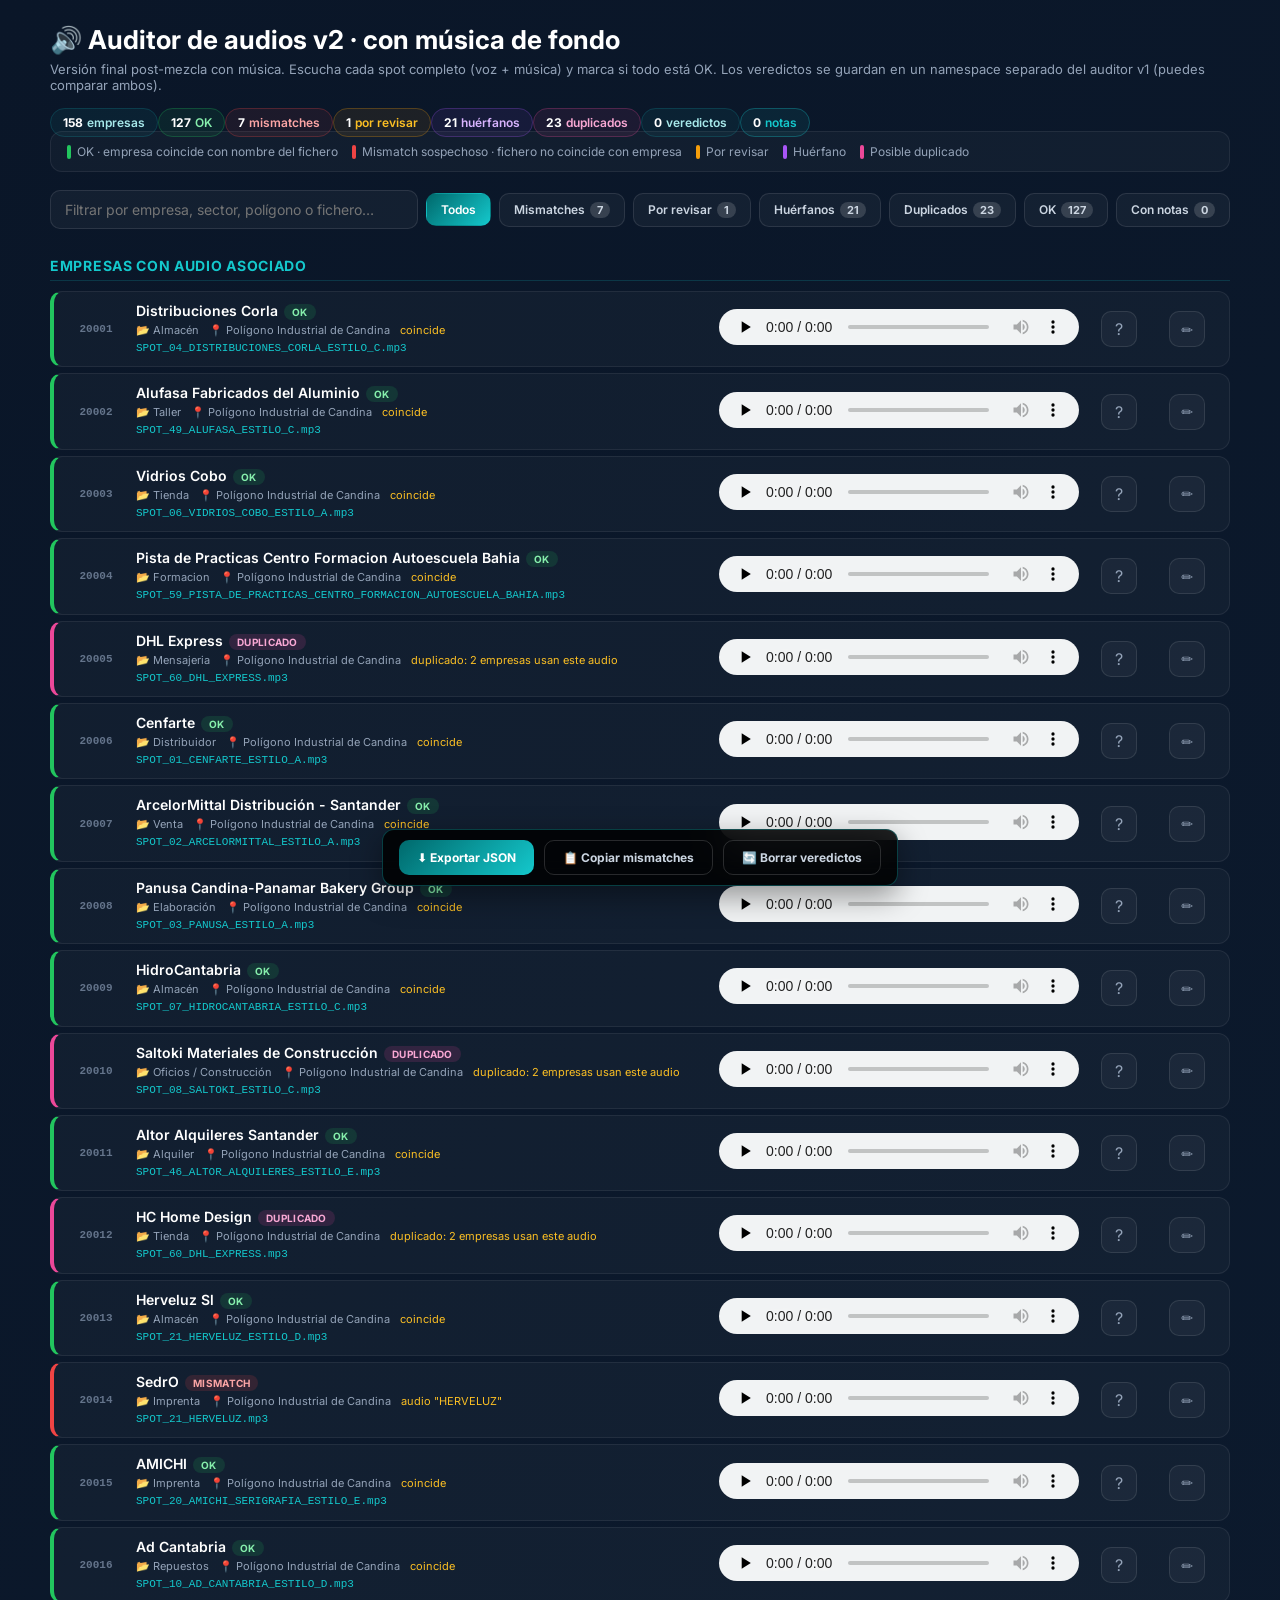
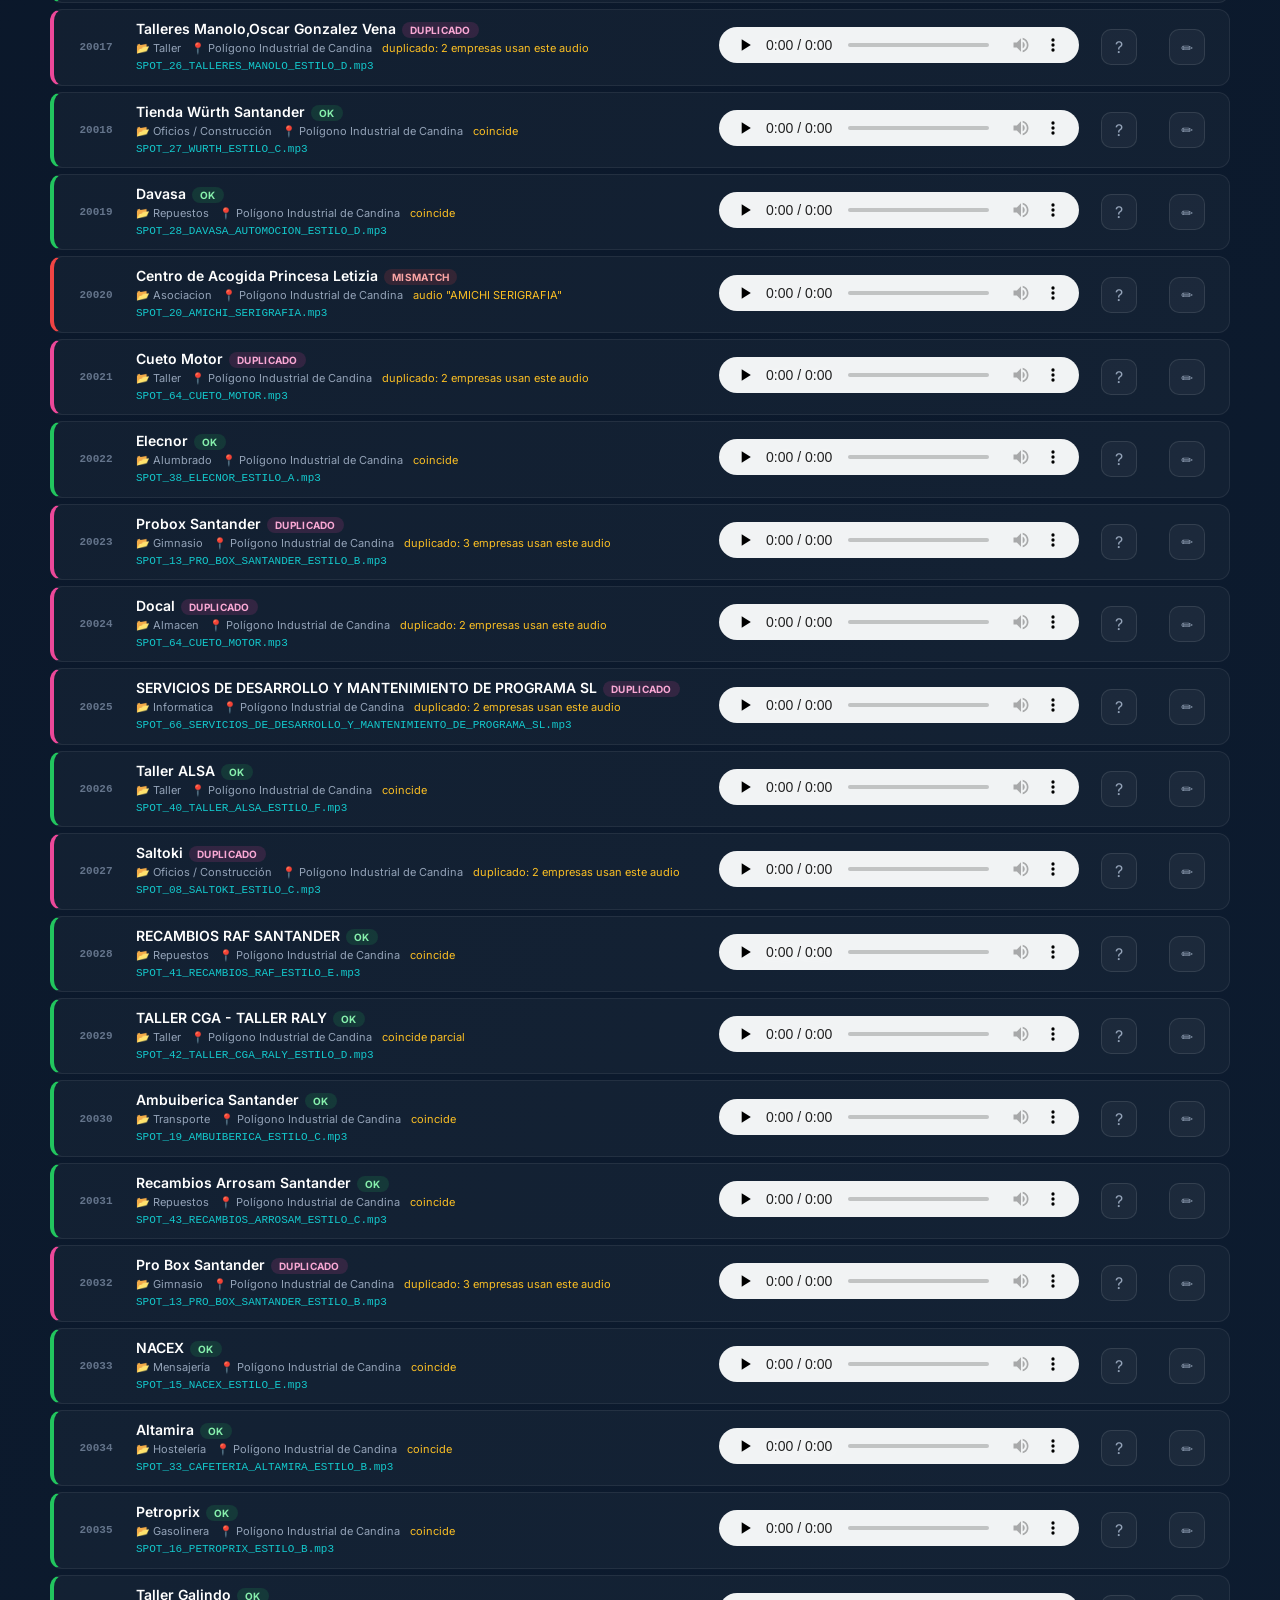
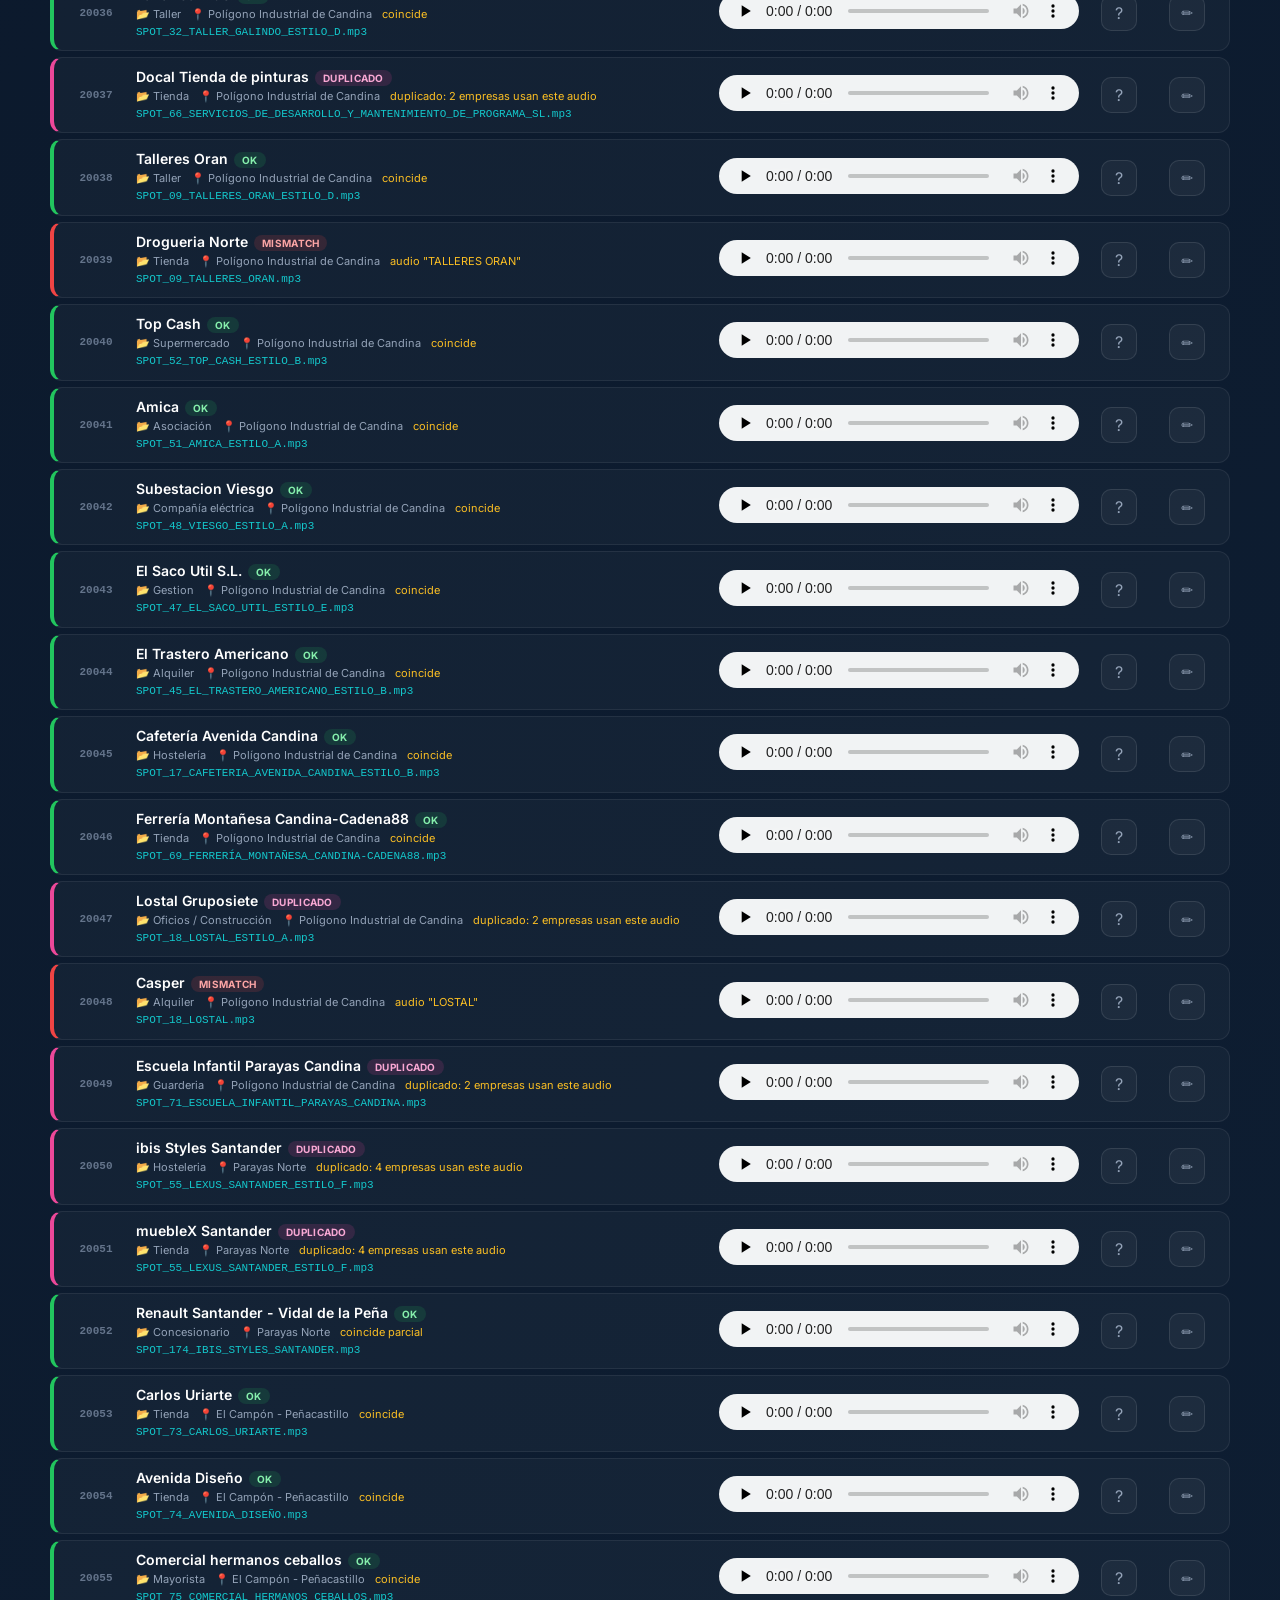
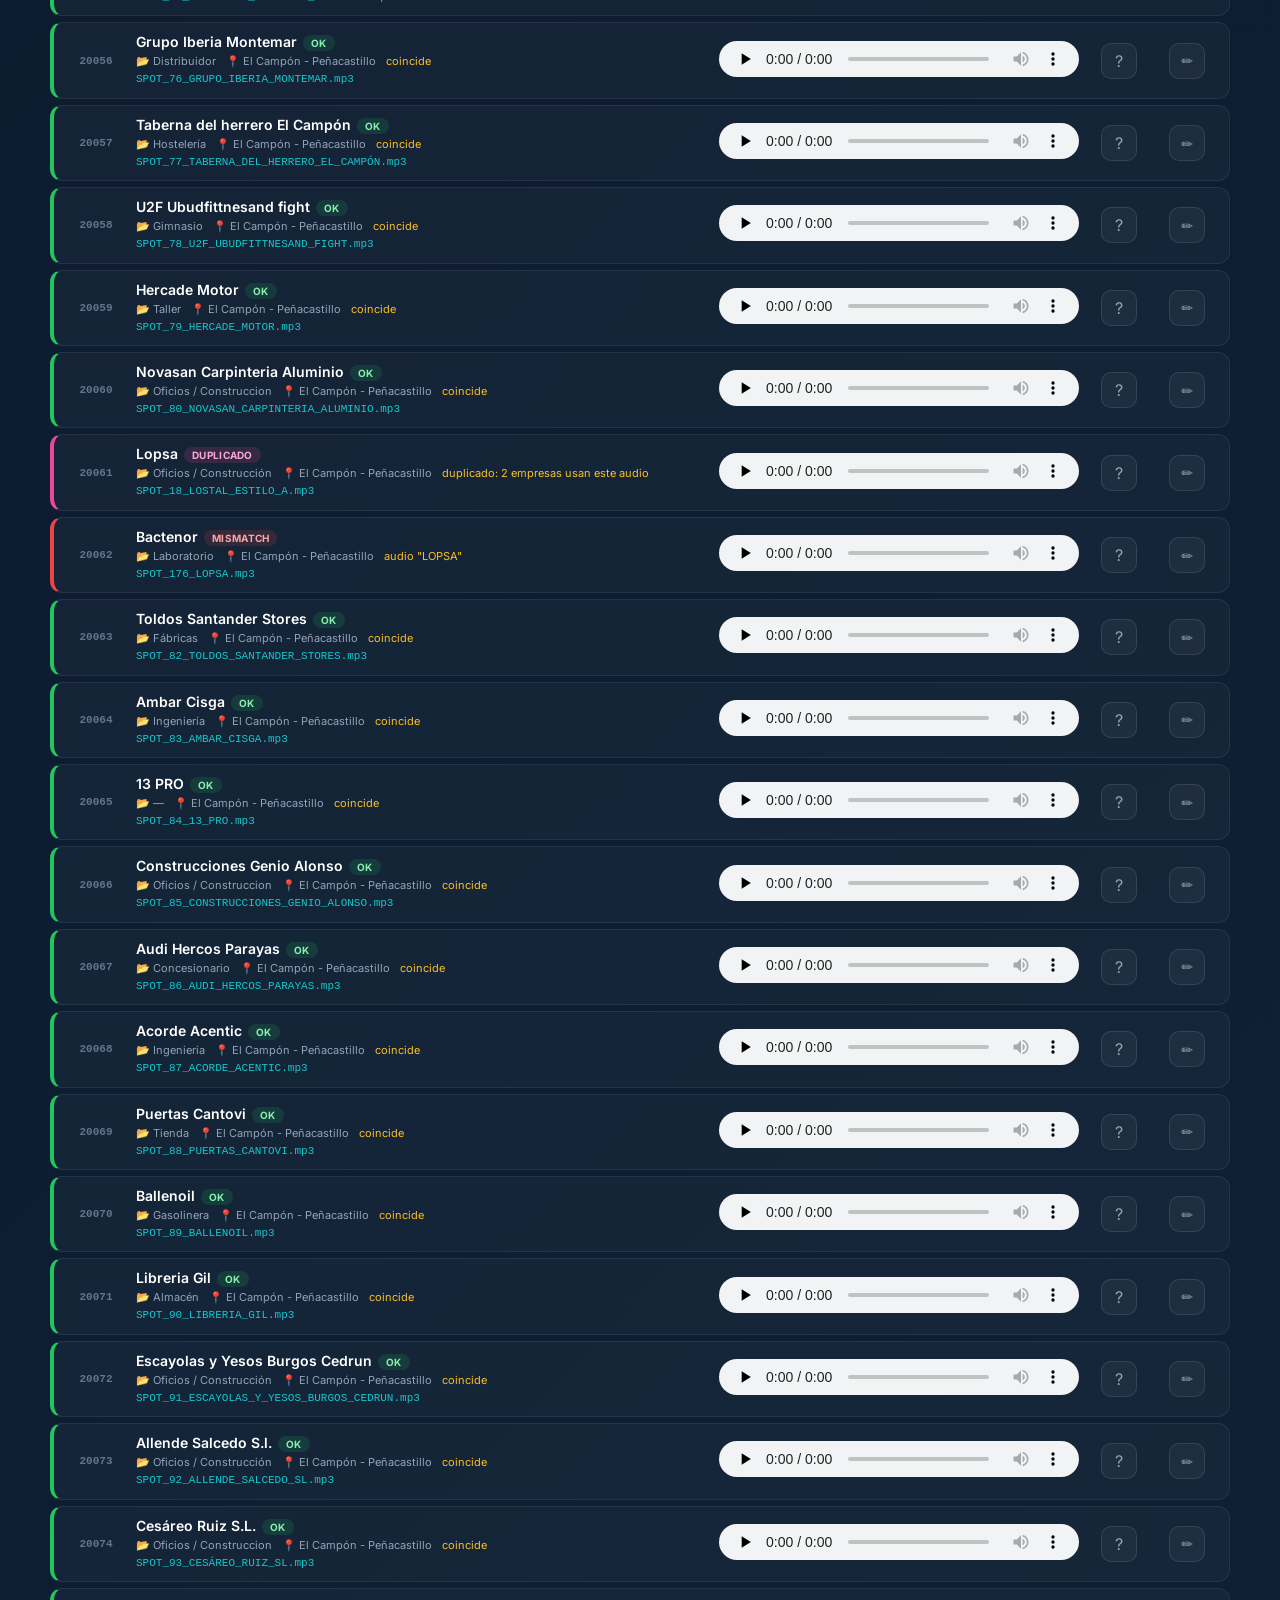
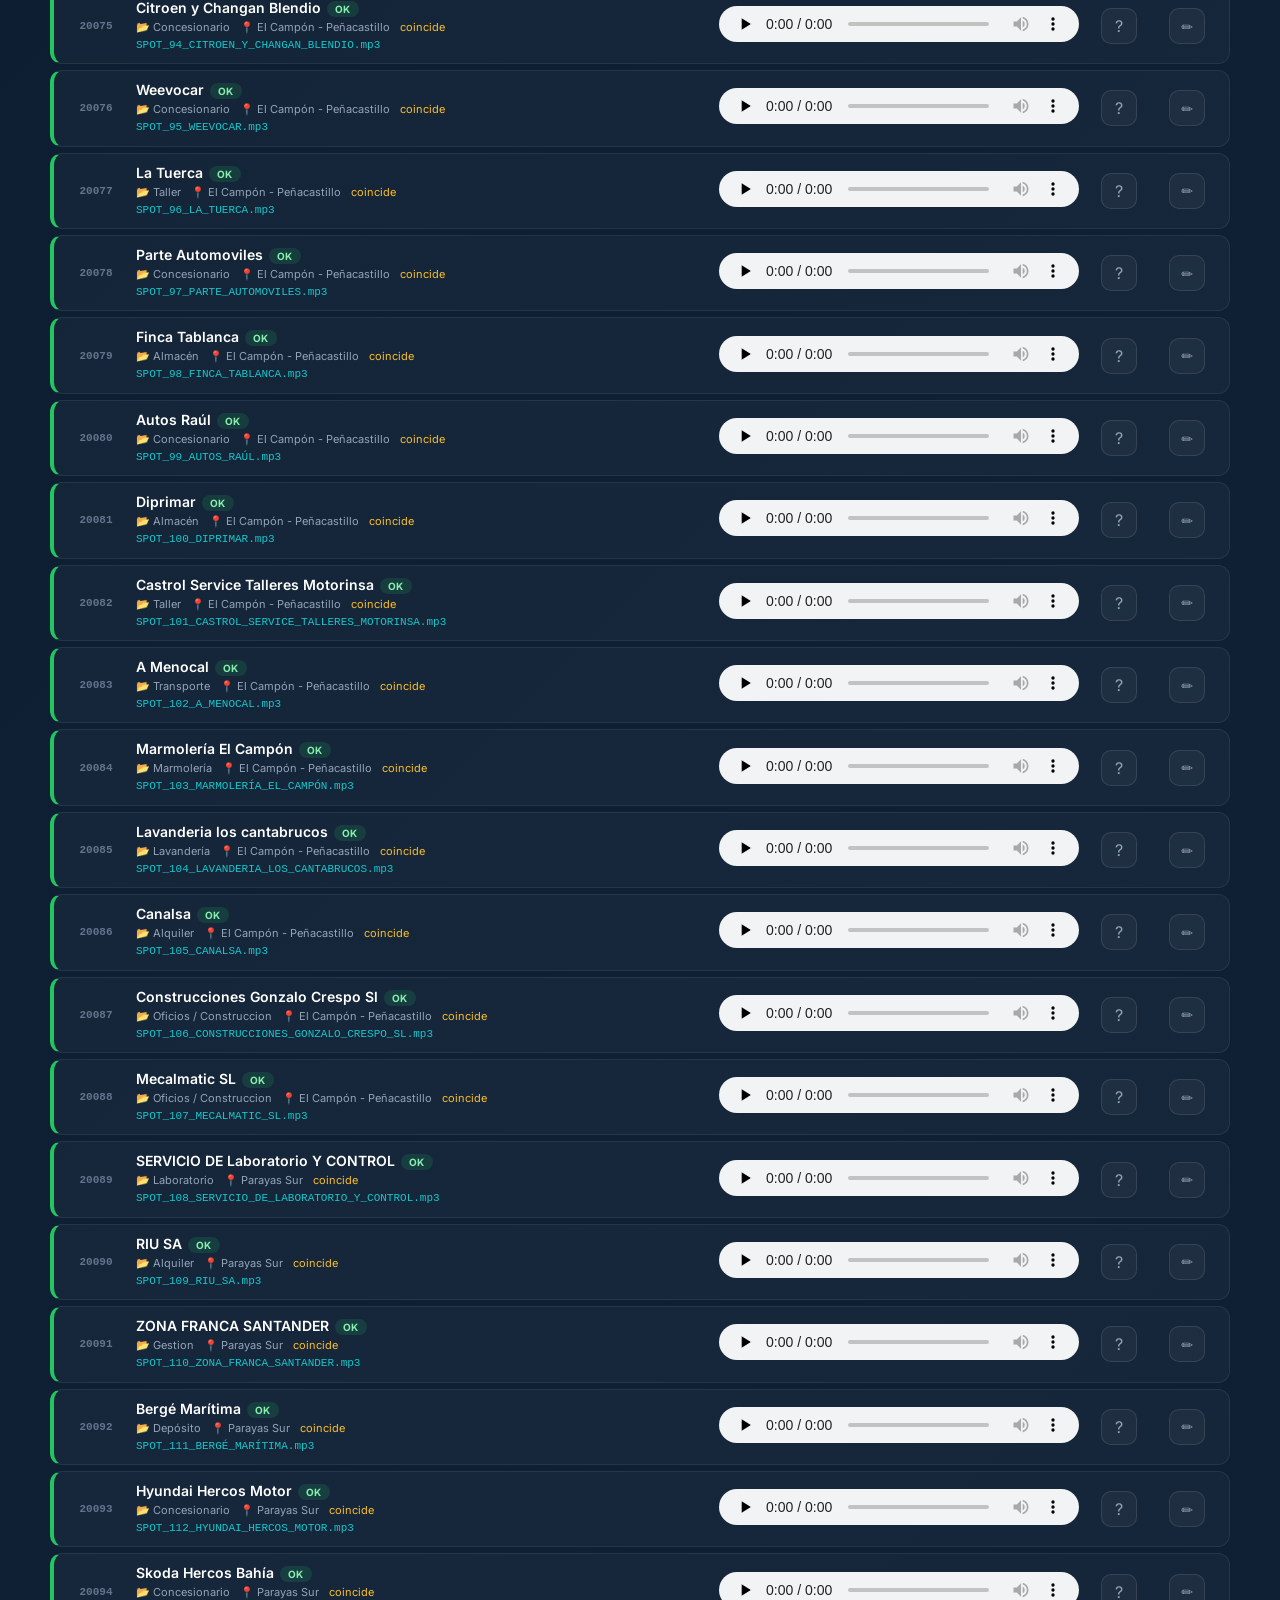
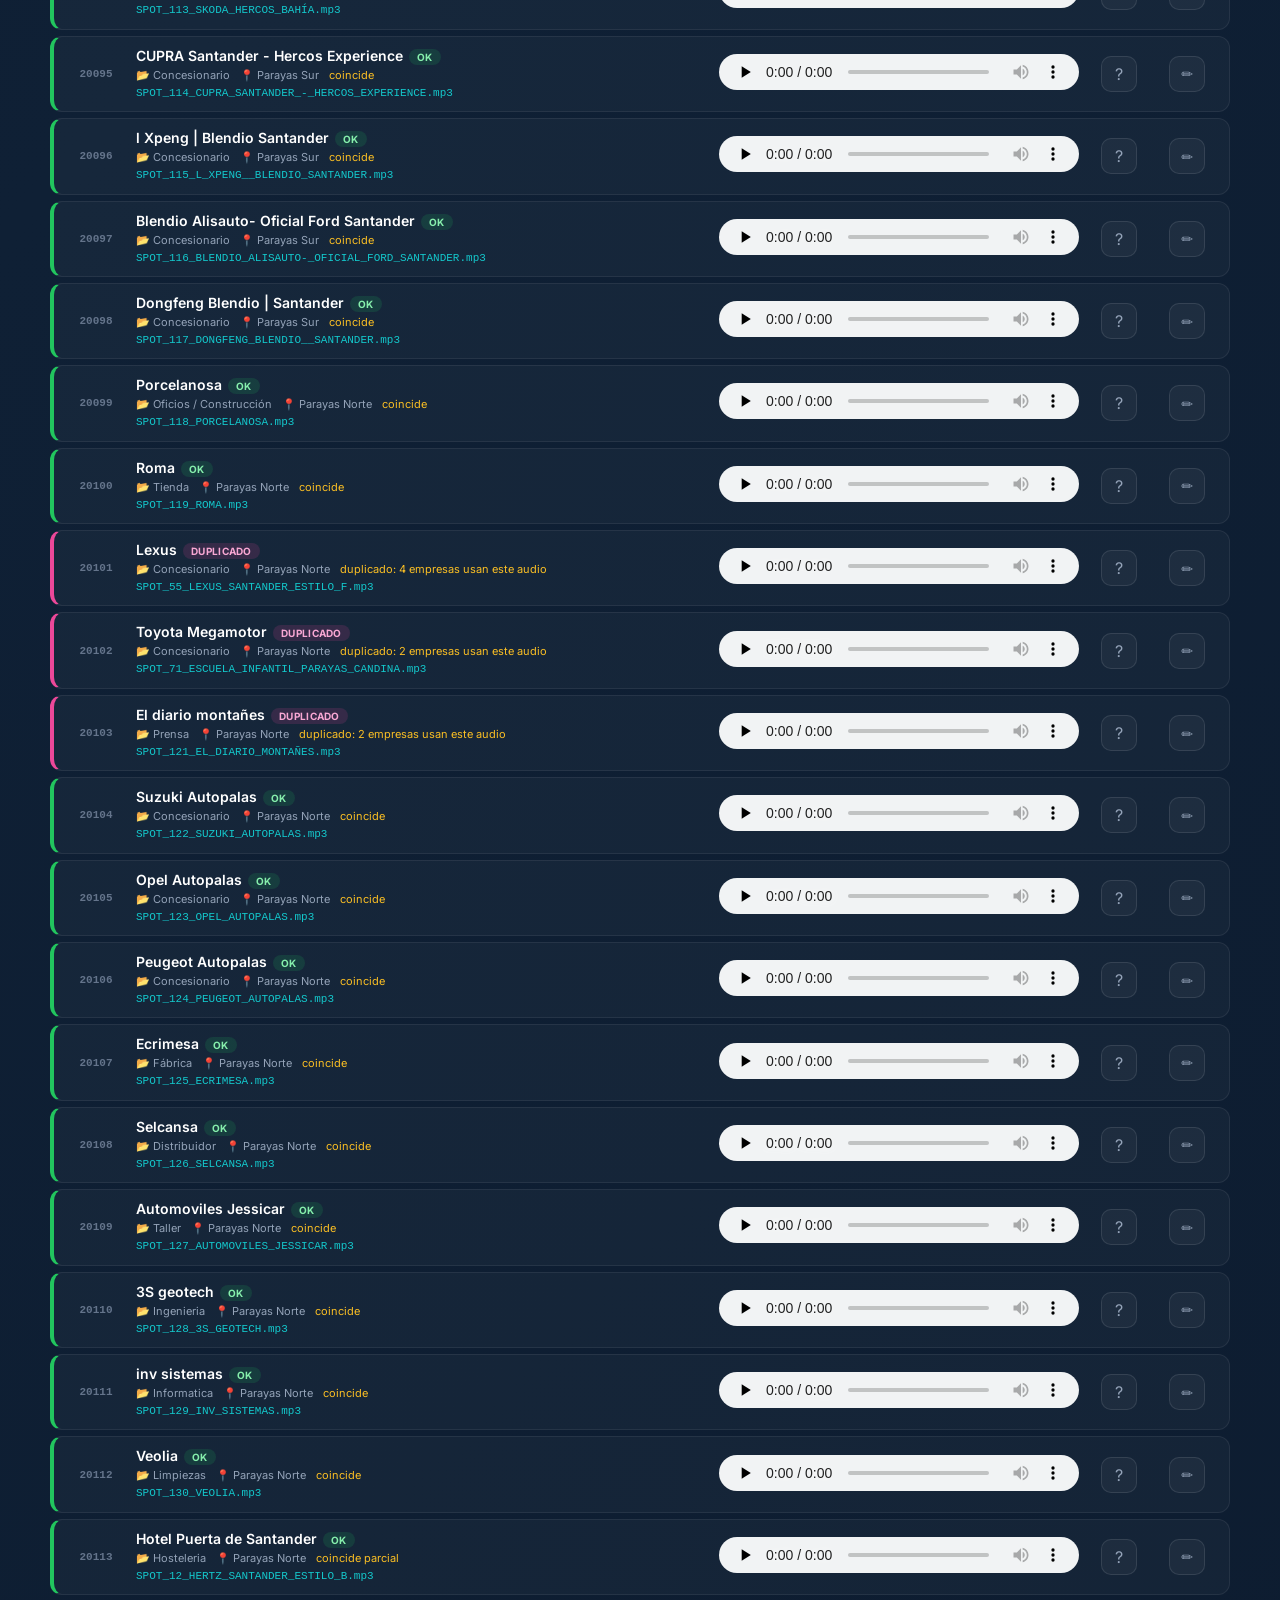
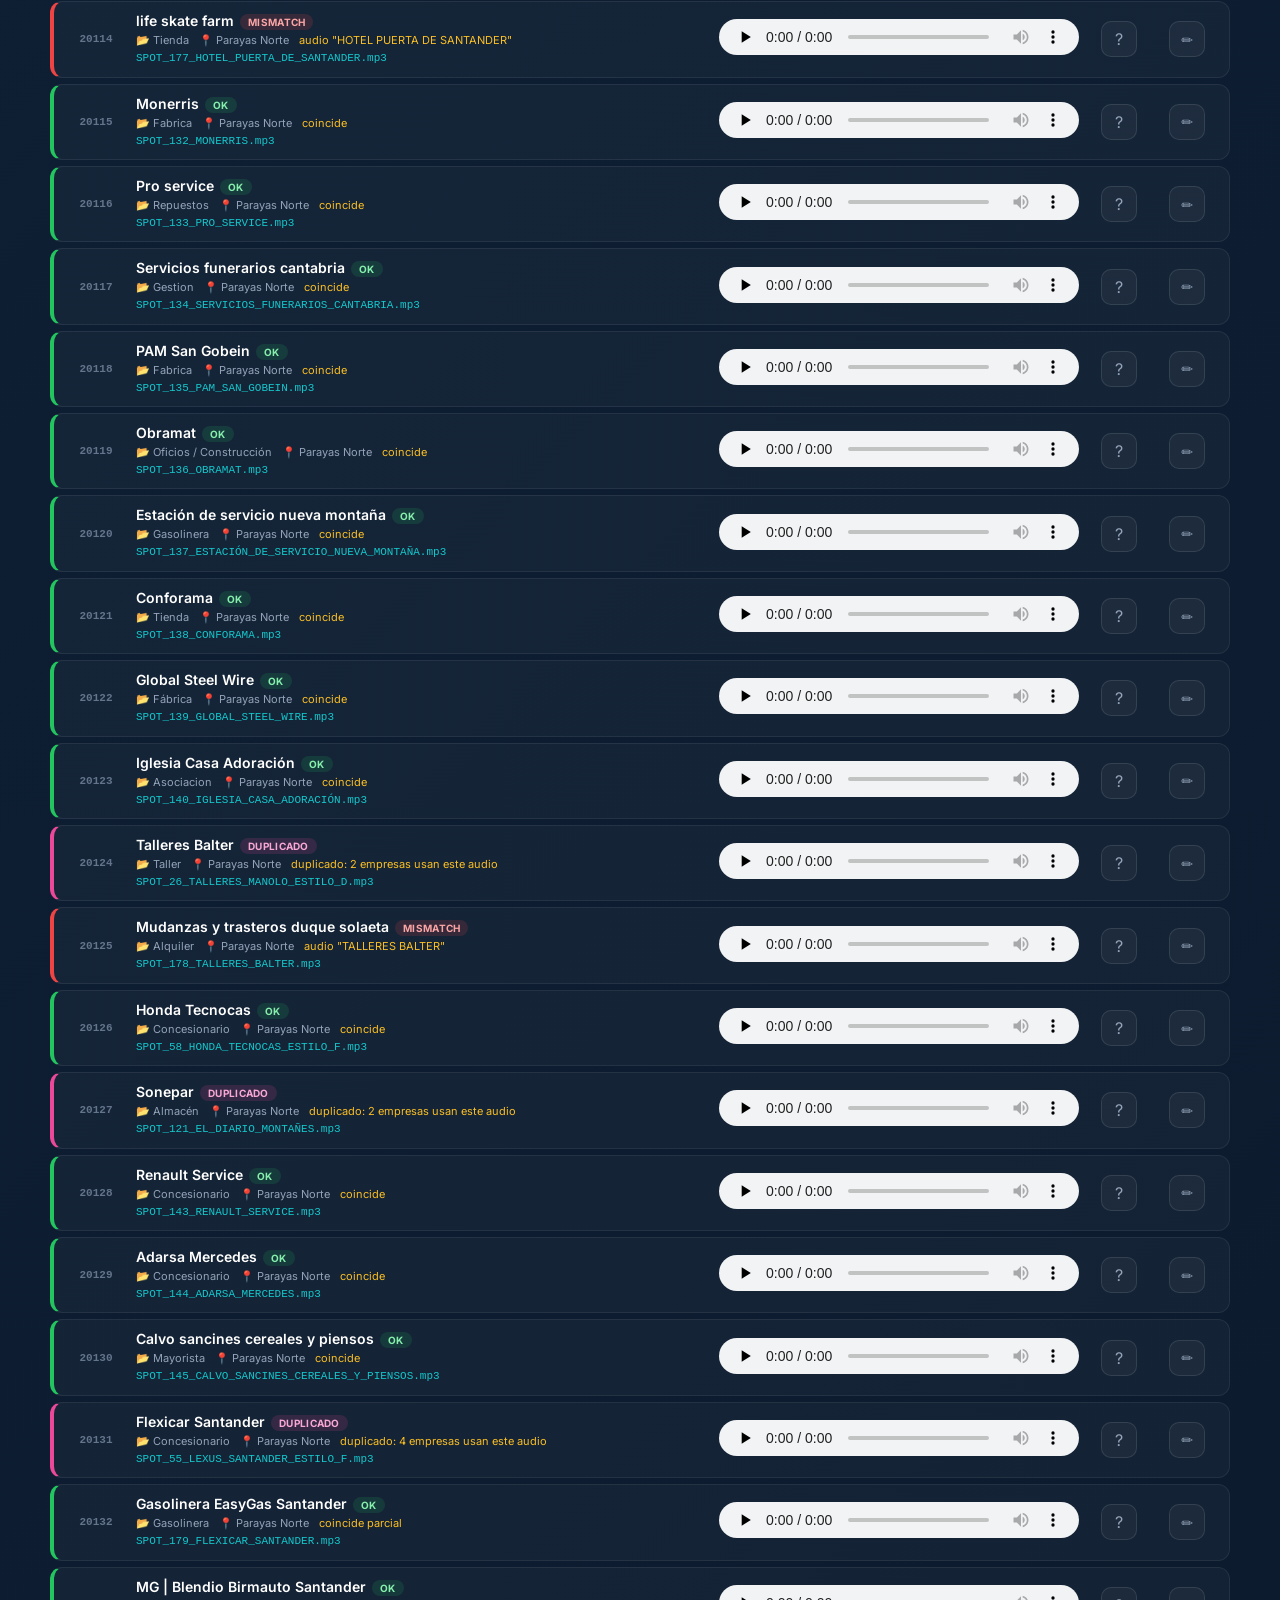
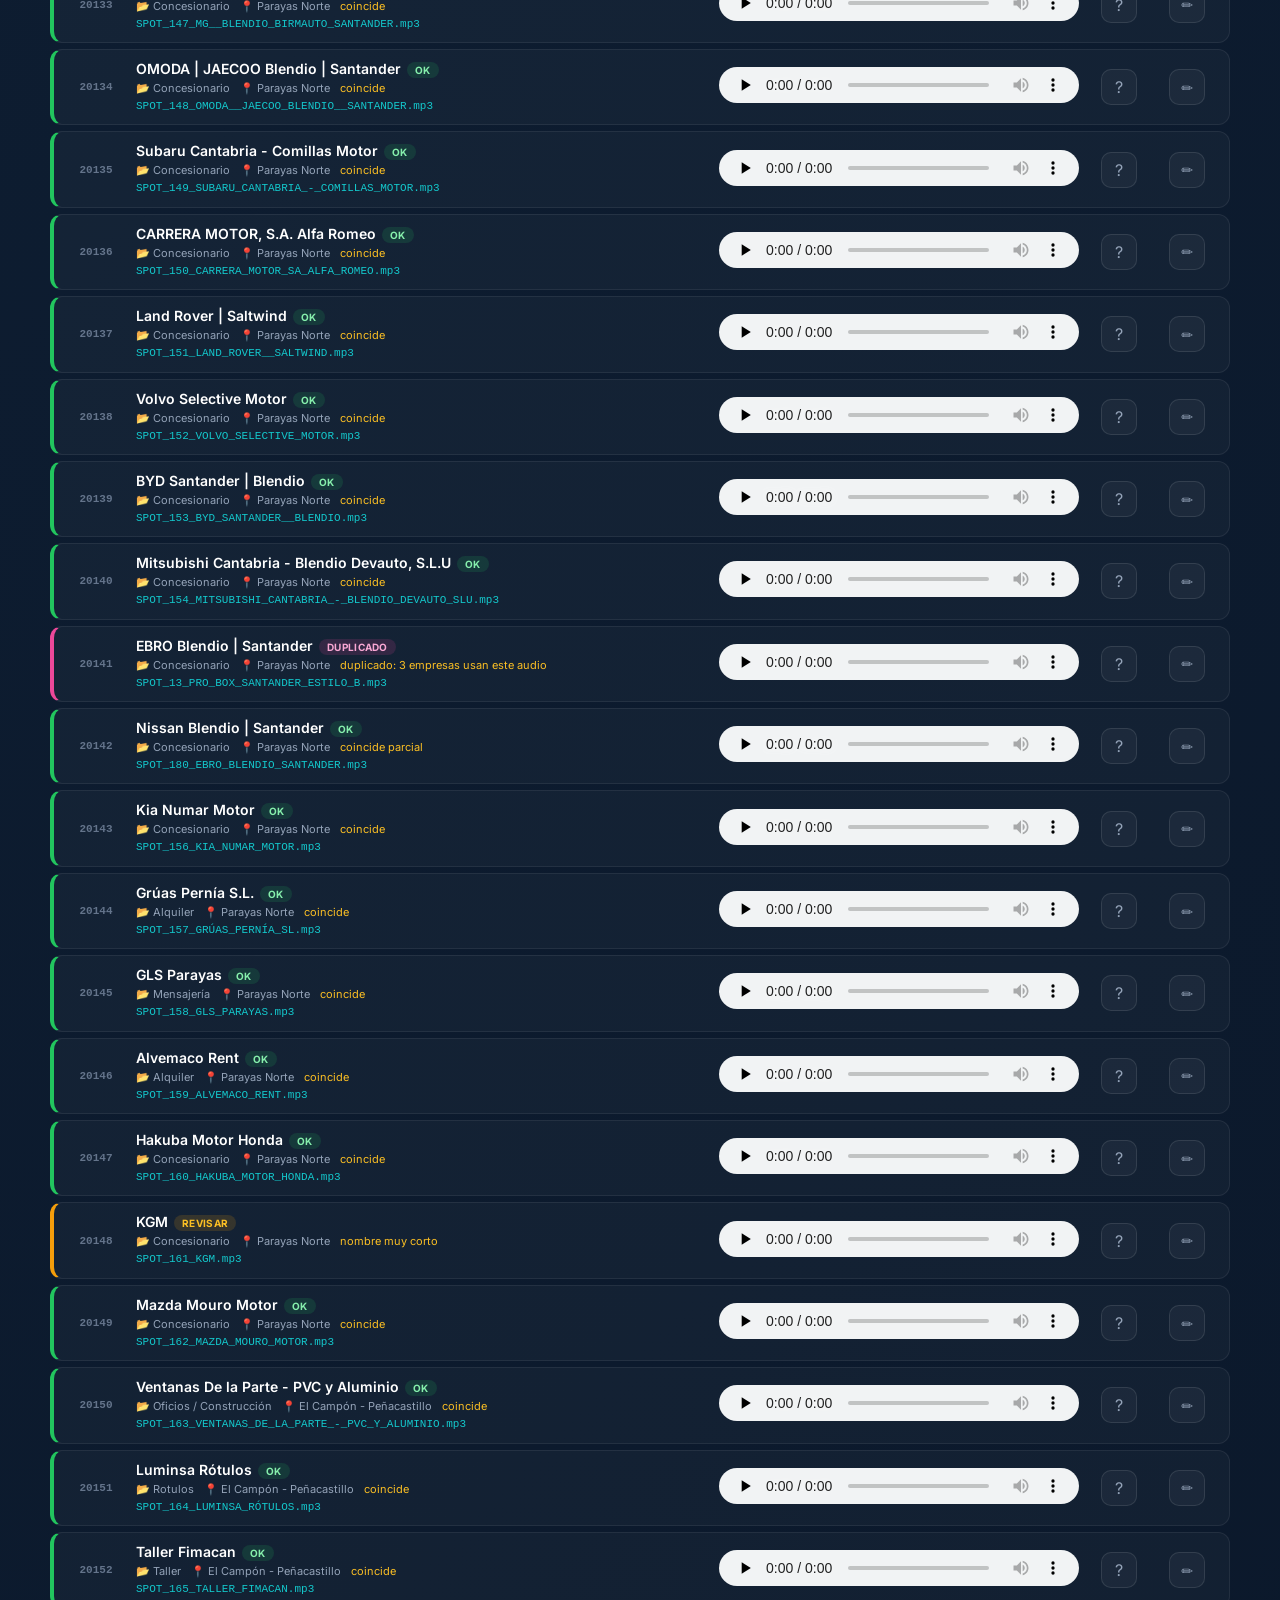
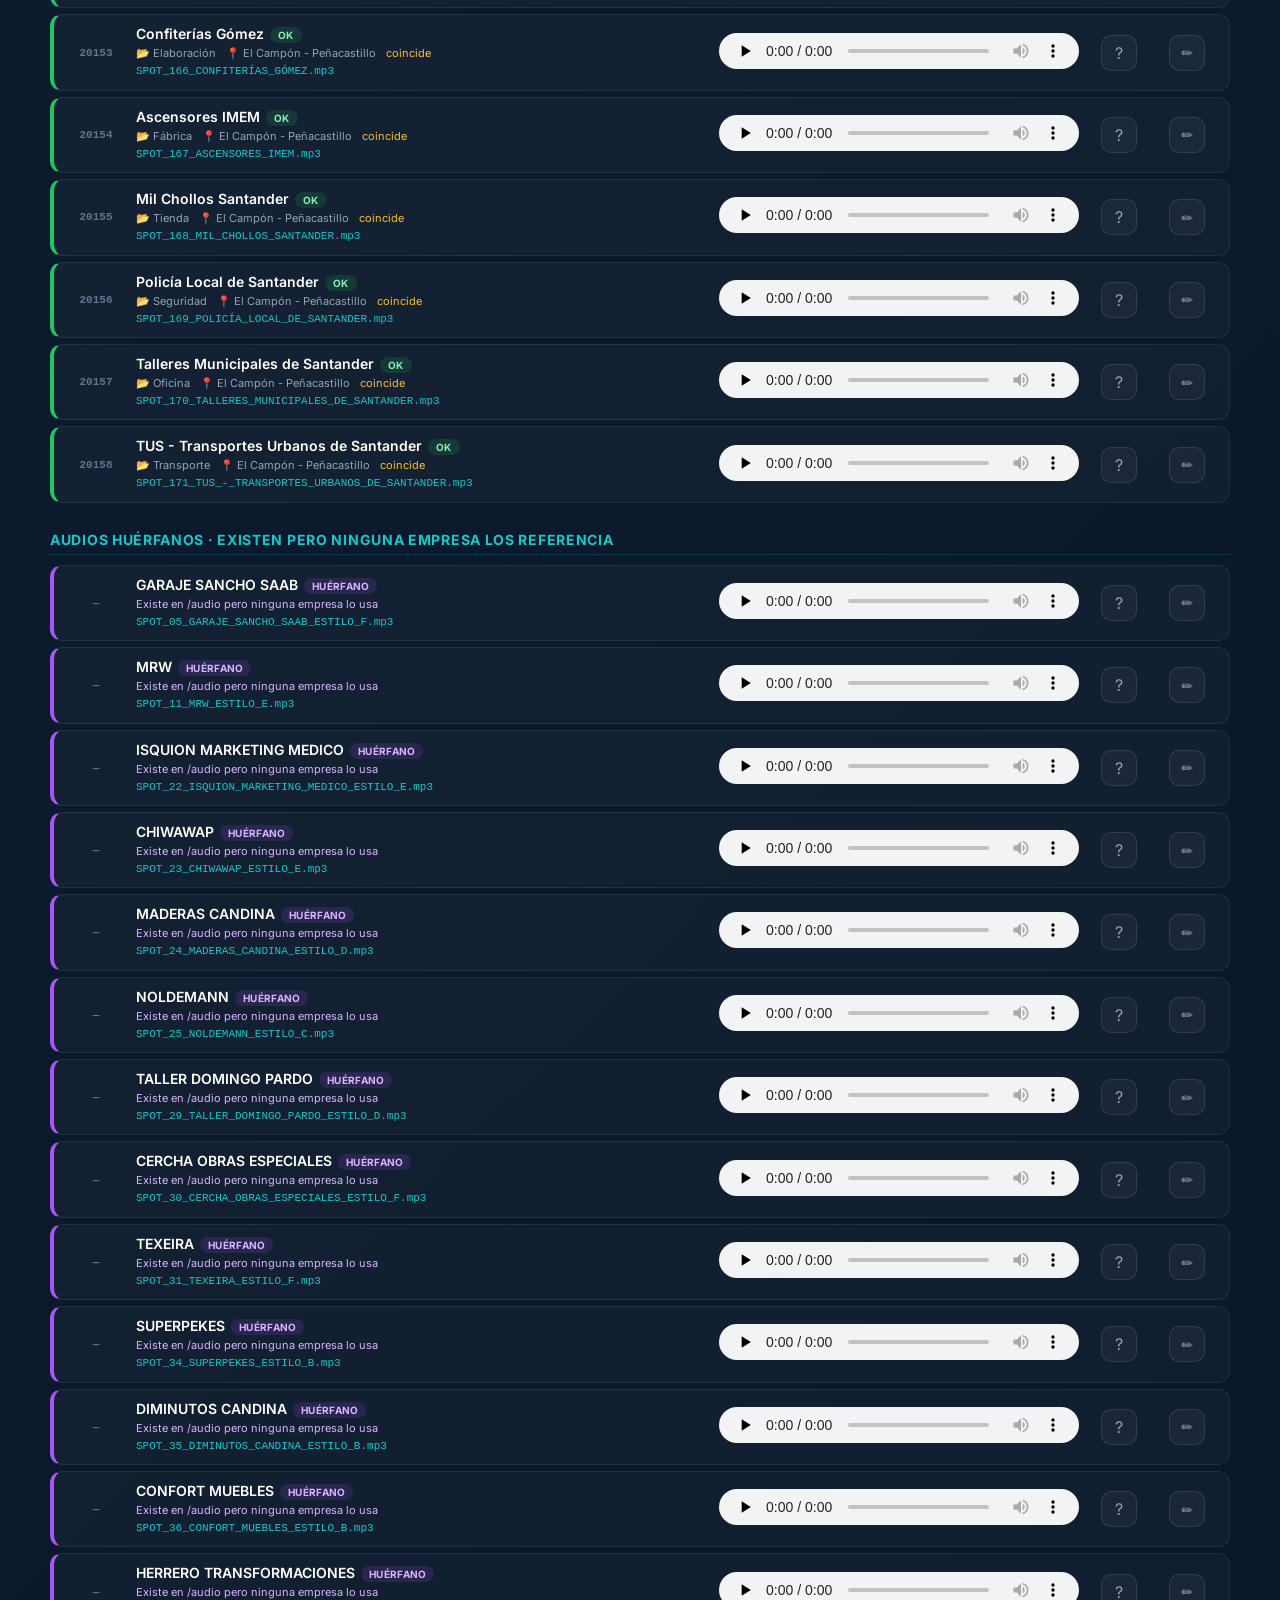
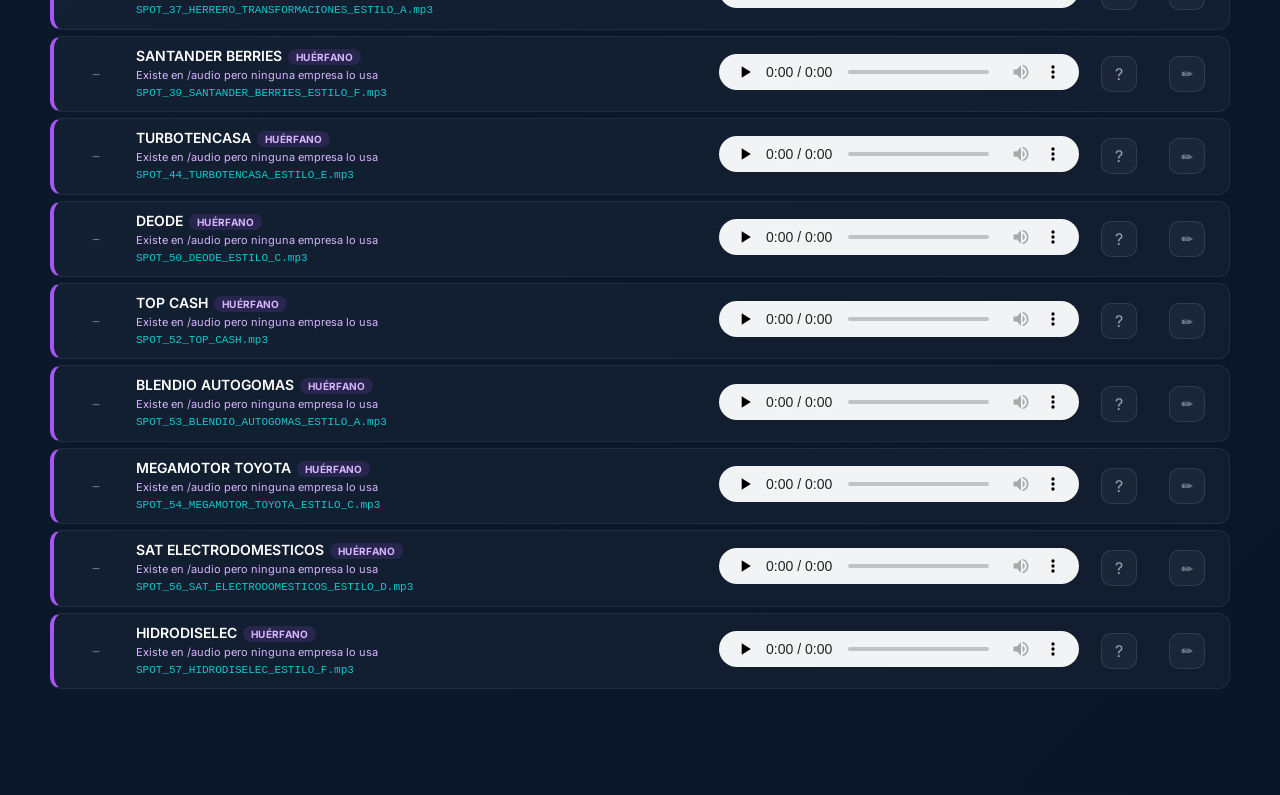
<file: auditor-audios-v2.html>
<!DOCTYPE html>
<html lang="es">
<head>
<meta charset="UTF-8">
<meta name="viewport" content="width=device-width, initial-scale=1.0">
<meta name="robots" content="noindex,nofollow">
<title>Auditor de audios v2 (con musica) — Directorio Empresarial Santander</title>
<link href="https://fonts.googleapis.com/css2?family=Inter:wght@400;500;600;700;800&display=swap" rel="stylesheet">
<style>
  *,*::before,*::after { box-sizing: border-box; }
  body {
    font-family: Inter, system-ui, sans-serif;
    margin: 0;
    background: linear-gradient(135deg, #0a1628 0%, #0f2035 50%, #0a1628 100%);
    color: #e2e8f0;
    min-height: 100vh;
    padding: 24px 16px 100px;
  }
  .wrap { max-width: 1180px; margin: 0 auto; }
  h1 { font-size: 26px; margin: 0 0 6px; color: #fff; }
  .sub { font-size: 13px; color: #94a3b8; margin: 0 0 18px; }
  .stats {
    display: flex; flex-wrap: wrap; gap: 8px; margin-bottom: 22px;
    background: rgba(255,255,255,0.04); border: 1px solid rgba(255,255,255,0.08);
    backdrop-filter: blur(12px); padding: 14px 16px; border-radius: 14px;
  }
  .stat {
    background: rgba(20,200,204,0.06); border: 1px solid rgba(20,200,204,0.16);
    color: #a7e9eb; padding: 6px 12px; border-radius: 999px;
    font-size: 12px; font-weight: 600;
  }
  .stat strong { color: #fff; margin-right: 4px; }
  .stat.warn  { background: rgba(245,158,11,0.08); border-color: rgba(245,158,11,0.25); color: #fbbf24; }
  .stat.bad   { background: rgba(239,68,68,0.08);  border-color: rgba(239,68,68,0.25);  color: #fca5a5; }
  .stat.ok    { background: rgba(34,197,94,0.08);  border-color: rgba(34,197,94,0.25);  color: #86efac; }

  .filters {
    display: flex; gap: 8px; flex-wrap: wrap; margin-bottom: 18px; align-items: center;
  }
  .search {
    flex: 1 1 280px; min-width: 220px;
    padding: 10px 14px; border-radius: 10px; border: 1px solid rgba(255,255,255,0.1);
    background: rgba(255,255,255,0.04); color: #fff; font-family: inherit; font-size: 14px;
  }
  .search:focus { outline: none; border-color: #14c8cc; background: rgba(255,255,255,0.07); }
  .filter-btn {
    background: rgba(255,255,255,0.04); border: 1px solid rgba(255,255,255,0.1);
    color: #cbd5e1; padding: 8px 14px; border-radius: 10px; font-size: 12px;
    font-weight: 600; cursor: pointer; font-family: inherit; transition: all 0.15s;
  }
  .filter-btn:hover { background: rgba(255,255,255,0.08); color: #fff; }
  .filter-btn.active { background: linear-gradient(135deg,#00696c,#14c8cc); color: #fff; border-color: transparent; }
  .filter-btn .count {
    display: inline-block; margin-left: 5px; padding: 1px 7px; border-radius: 999px;
    background: rgba(255,255,255,0.15); font-size: 11px; font-weight: 700;
  }

  .section-title {
    font-size: 14px; font-weight: 700; color: #14c8cc;
    text-transform: uppercase; letter-spacing: 0.05em;
    margin: 28px 0 10px; padding-bottom: 6px;
    border-bottom: 1px solid rgba(20,200,204,0.18);
  }

  .row {
    display: flex; flex-direction: column;
    background: rgba(255,255,255,0.03); border: 1px solid rgba(255,255,255,0.07);
    border-radius: 12px; padding: 10px 14px; margin-bottom: 6px;
    transition: all 0.18s ease;
  }
  .row:hover { background: rgba(255,255,255,0.05); border-color: rgba(20,200,204,0.2); }
  .row.flag-bad      { border-left: 4px solid #ef4444; }
  .row.flag-warn     { border-left: 4px solid #f59e0b; }
  .row.flag-orphan   { border-left: 4px solid #a855f7; }
  .row.flag-dup      { border-left: 4px solid #ec4899; }
  .row.flag-ok       { border-left: 4px solid #22c55e; }
  .row.has-notes     { background: rgba(20,200,204,0.07); border-color: rgba(20,200,204,0.3); }
  .row-main {
    display: grid;
    grid-template-columns: 56px 1fr 360px 56px 56px;
    gap: 12px; align-items: center;
  }

  .row-id {
    font-family: 'Courier New', monospace;
    font-size: 11px; font-weight: 700; color: #64748b;
    text-align: center;
  }
  .row-info { min-width: 0; overflow: hidden; }
  .row-name {
    font-size: 14px; font-weight: 600; color: #fff;
    white-space: nowrap; overflow: hidden; text-overflow: ellipsis;
  }
  .row-meta {
    font-size: 11px; color: #94a3b8;
    display: flex; gap: 10px; flex-wrap: wrap; margin-top: 3px;
  }
  .row-meta span { white-space: nowrap; }
  .row-file {
    font-family: 'Courier New', monospace; font-size: 11px; color: #14c8cc;
    word-break: break-all; line-height: 1.4; margin-top: 4px;
  }
  .badge {
    display: inline-block; padding: 2px 8px; border-radius: 999px;
    font-size: 10px; font-weight: 700; letter-spacing: 0.03em;
    text-transform: uppercase; margin-left: 6px;
  }
  .badge.ok   { background: rgba(34,197,94,0.15); color: #86efac; }
  .badge.bad  { background: rgba(239,68,68,0.15); color: #fca5a5; }
  .badge.warn { background: rgba(245,158,11,0.15); color: #fbbf24; }
  .badge.orph { background: rgba(168,85,247,0.15); color: #d8b4fe; }
  .badge.dup  { background: rgba(236,72,153,0.15); color: #f9a8d4; }

  .row audio { width: 100%; height: 36px; }

  .row-actions { text-align: center; }
  .verdict-btn {
    width: 36px; height: 36px; border-radius: 10px; border: 1px solid rgba(255,255,255,0.1);
    background: rgba(255,255,255,0.04); color: #94a3b8;
    cursor: pointer; font-size: 16px; font-family: inherit; transition: all 0.15s;
  }
  .verdict-btn:hover { background: rgba(255,255,255,0.08); color: #fff; }
  .verdict-btn.verdict-ok  { background: rgba(34,197,94,0.2); color: #86efac; border-color: rgba(34,197,94,0.4); }
  .verdict-btn.verdict-bad { background: rgba(239,68,68,0.2); color: #fca5a5; border-color: rgba(239,68,68,0.4); }
  .notes-btn {
    width: 36px; height: 36px; border-radius: 10px; border: 1px solid rgba(255,255,255,0.1);
    background: rgba(255,255,255,0.04); color: #94a3b8;
    cursor: pointer; font-size: 14px; font-family: inherit; transition: all 0.15s;
  }
  .notes-btn:hover { background: rgba(255,255,255,0.08); color: #fff; }
  .notes-btn.has-content {
    background: rgba(20,200,204,0.2); color: #14c8cc; border-color: rgba(20,200,204,0.5);
  }
  .row-notes {
    margin-top: 10px; padding-top: 10px;
    border-top: 1px dashed rgba(20,200,204,0.18);
    display: none;
  }
  .row-notes.expanded { display: block; }
  .notes-tags {
    display: flex; flex-wrap: wrap; gap: 6px; margin-bottom: 8px;
  }
  .tag-chip {
    padding: 4px 11px; border-radius: 999px; font-size: 11px; font-weight: 600;
    border: 1px solid rgba(255,255,255,0.12); background: rgba(255,255,255,0.04);
    color: #94a3b8; cursor: pointer; font-family: inherit; transition: all 0.15s;
    user-select: none;
  }
  .tag-chip:hover { color: #fff; background: rgba(255,255,255,0.08); }
  .tag-chip.active {
    background: linear-gradient(135deg,#00696c,#14c8cc);
    color: #fff; border-color: transparent;
  }
  .tag-chip.tag-acentos.active   { background: linear-gradient(135deg,#a855f7,#c084fc); }
  .tag-chip.tag-ubicacion.active { background: linear-gradient(135deg,#ef4444,#f87171); }
  .tag-chip.tag-rehacer.active   { background: linear-gradient(135deg,#f59e0b,#fbbf24); }
  .tag-chip.tag-generar.active   { background: linear-gradient(135deg,#06b6d4,#22d3ee); }
  .tag-chip.tag-ortografia.active{ background: linear-gradient(135deg,#ec4899,#f472b6); }
  .tag-chip.tag-entonacion.active{ background: linear-gradient(135deg,#8b5cf6,#a78bfa); }
  .tag-chip.tag-cortado.active   { background: linear-gradient(135deg,#dc2626,#ef4444); }
  .tag-chip.tag-volumen.active   { background: linear-gradient(135deg,#0891b2,#06b6d4); }
  .notes-textarea {
    width: 100%; min-height: 60px; padding: 8px 12px;
    background: rgba(0,0,0,0.25); border: 1px solid rgba(255,255,255,0.1);
    border-radius: 8px; color: #e2e8f0; font-family: inherit; font-size: 13px;
    line-height: 1.5; resize: vertical; outline: none;
  }
  .notes-textarea:focus { border-color: #14c8cc; background: rgba(0,0,0,0.35); }
  .notes-meta {
    display: flex; justify-content: space-between; align-items: center;
    margin-top: 6px; font-size: 11px; color: #64748b;
  }
  .notes-clear-btn {
    background: transparent; border: 1px solid rgba(239,68,68,0.3);
    color: #fca5a5; padding: 4px 10px; border-radius: 6px; font-size: 11px;
    cursor: pointer; font-family: inherit; transition: all 0.15s;
  }
  .notes-clear-btn:hover { background: rgba(239,68,68,0.15); color: #fff; }

  .legend {
    display: flex; flex-wrap: wrap; gap: 14px; padding: 12px 16px;
    background: rgba(255,255,255,0.03); border: 1px solid rgba(255,255,255,0.07);
    border-radius: 12px; font-size: 12px; color: #94a3b8; margin-bottom: 18px;
  }
  .legend-item { display: flex; align-items: center; gap: 6px; }
  .legend-bar { width: 4px; height: 14px; border-radius: 2px; }

  .empty { text-align: center; padding: 40px; color: #64748b; font-size: 14px; }
  .loading { text-align: center; padding: 40px; color: #94a3b8; font-size: 14px; }
  .error-box {
    background: rgba(239,68,68,0.1); border: 1px solid rgba(239,68,68,0.3);
    border-radius: 12px; padding: 16px 20px; color: #fca5a5;
    font-family: 'Courier New', monospace; font-size: 12px; line-height: 1.6;
    white-space: pre-wrap; margin: 16px 0;
  }
  .error-box strong { color: #fff; display: block; margin-bottom: 6px; font-family: inherit; }

  .export-bar {
    position: fixed; bottom: 14px; left: 50%; transform: translateX(-50%);
    background: rgba(0,0,0,0.85); backdrop-filter: blur(20px);
    border: 1px solid rgba(20,200,204,0.3); padding: 10px 16px; border-radius: 12px;
    display: flex; gap: 10px; box-shadow: 0 10px 30px rgba(0,0,0,0.4); z-index: 100;
  }
  .export-btn {
    background: linear-gradient(135deg,#00696c,#14c8cc); color: #fff;
    border: none; padding: 9px 18px; border-radius: 10px; font-size: 12px;
    font-weight: 700; cursor: pointer; font-family: inherit;
  }
  .export-btn.ghost { background: transparent; border: 1px solid rgba(255,255,255,0.15); color: #cbd5e1; }

  @media (max-width: 768px) {
    .row-main { grid-template-columns: 40px 1fr 44px 44px; }
    .row-main audio { grid-column: 1 / -1; margin-top: 6px; }
    .export-bar { bottom: 8px; padding: 8px 10px; }
    .export-btn { padding: 7px 12px; font-size: 11px; }
    .verdict-btn, .notes-btn { width: 36px; height: 36px; }
  }
</style>
</head>
<body>
<div class="wrap">
  <h1>🔊 Auditor de audios v2 · con música de fondo</h1>
  <p class="sub">Versión final post-mezcla con música. Escucha cada spot completo (voz + música) y marca si todo está OK. Los veredictos se guardan en un namespace separado del auditor v1 (puedes comparar ambos).</p>

  <div id="bootError" style="display:none"></div>
  <div id="stats"><div class="loading">Cargando datos del directorio…</div></div>

  <div class="legend" id="legend" style="display:none">
    <div class="legend-item"><span class="legend-bar" style="background:#22c55e"></span>OK · empresa coincide con nombre del fichero</div>
    <div class="legend-item"><span class="legend-bar" style="background:#ef4444"></span>Mismatch sospechoso · fichero no coincide con empresa</div>
    <div class="legend-item"><span class="legend-bar" style="background:#f59e0b"></span>Por revisar</div>
    <div class="legend-item"><span class="legend-bar" style="background:#a855f7"></span>Huérfano</div>
    <div class="legend-item"><span class="legend-bar" style="background:#ec4899"></span>Posible duplicado</div>
  </div>

  <div class="filters" id="filters" style="display:none">
    <input type="text" id="search" class="search" placeholder="Filtrar por empresa, sector, polígono o fichero…">
    <button class="filter-btn active" data-filter="all">Todos</button>
    <button class="filter-btn" data-filter="bad">Mismatches</button>
    <button class="filter-btn" data-filter="warn">Por revisar</button>
    <button class="filter-btn" data-filter="orphan">Huérfanos</button>
    <button class="filter-btn" data-filter="dup">Duplicados</button>
    <button class="filter-btn" data-filter="ok">OK</button>
    <button class="filter-btn" data-filter="notes">Con notas</button>
  </div>

  <div id="empresasSection" style="display:none">
    <div class="section-title">Empresas con audio asociado</div>
    <div id="empresasList"></div>
  </div>

  <div id="orphanSection" style="display:none">
    <div class="section-title">Audios huérfanos · existen pero ninguna empresa los referencia</div>
    <div id="orphanList"></div>
  </div>
</div>

<div class="export-bar" id="exportBar" style="display:none">
  <button class="export-btn" onclick="exportVerdicts()">⬇️ Exportar JSON</button>
  <button class="export-btn ghost" onclick="copyMismatches()">📋 Copiar mismatches</button>
  <button class="export-btn ghost" onclick="resetVerdicts()">🔄 Borrar veredictos</button>
</div>

<!-- =========================================================
     IMPORTANTE: cargamos data.js dinámicamente con manejo de errores
     porque si falla, queremos verlo en pantalla.
     ========================================================= -->
<script>
(function() {
  'use strict';

  // ---- Mostrar error en pantalla ----
  function showError(title, detail) {
    var box = document.getElementById('bootError');
    box.style.display = 'block';
    box.className = 'error-box';
    box.innerHTML = '<strong>' + title + '</strong>' + detail;
    var loadEl = document.querySelector('#stats .loading');
    if (loadEl) loadEl.textContent = 'Error de carga (ver detalle arriba)';
  }

  // ---- Capturar errores globales ----
  window.addEventListener('error', function(e) {
    showError('Error de JavaScript: ' + (e.message || ''),
      'Archivo: ' + (e.filename||'?') + ':' + (e.lineno||'?') + '\n' +
      'Stack: ' + (e.error && e.error.stack || ''));
  });

  // ---- Cargar data.js con tag <script> y esperar ----
  function loadDataJs(callback) {
    var s = document.createElement('script');
    s.src = 'data.js?v=' + Date.now();  // bust cache del SW
    s.onload = function() { callback(null); };
    s.onerror = function() { callback(new Error('No se pudo cargar data.js (HTTP error)')); };
    document.head.appendChild(s);
  }

  loadDataJs(function(err) {
    if (err) {
      showError('No se pudo cargar data.js', err.message + '\nComprueba que el servidor está corriendo en http://localhost:8000');
      return;
    }
    if (typeof empresas === 'undefined') {
      showError('data.js cargó pero no expone "empresas"',
        'Variables visibles en window: ' + Object.keys(window).filter(function(k){return /^[a-z]/.test(k);}).slice(0,40).join(', '));
      return;
    }
    if (!Array.isArray(empresas) || empresas.length === 0) {
      showError('"empresas" cargó pero está vacío',
        'typeof: ' + typeof empresas + '\nlength: ' + (empresas && empresas.length));
      return;
    }
    try {
      boot();
    } catch (e) {
      showError('Error inicializando el auditor', e.message + '\n\nStack:\n' + (e.stack||''));
    }
  });

  // ============================================================
  //                        AUDITOR
  // ============================================================
  var STORAGE_KEY = 'audio_audit_verdicts_v2';
  var NOTES_KEY = 'audio_audit_notes_v2';
  var allRows = [];
  var verdicts = {};
  var notes = {};   // notes[key] = { tags: ['acentos',...], text: '...', updated: ISO }

  // Tags predefinidos: id, etiqueta visible, breve descripción
  var TAG_DEFS = [
    { id: 'acentos',    label: 'Acentos/tildes mal',  desc: 'Pronuncia mal las tildes o acentos' },
    { id: 'ubicacion',  label: 'Mal ubicado',         desc: 'Audio asignado a empresa equivocada' },
    { id: 'rehacer',    label: 'Rehacer',             desc: 'Hay que regenerar este audio' },
    { id: 'generar',    label: 'Generar nuevo',       desc: 'Esta empresa necesita un audio nuevo desde cero' },
    { id: 'ortografia', label: 'Ortografía',          desc: 'Lee mal una palabra concreta' },
    { id: 'entonacion', label: 'Entonación',          desc: 'Tono, ritmo o pausa incorrectos' },
    { id: 'cortado',    label: 'Cortado',             desc: 'El audio se corta o falta texto' },
    { id: 'volumen',    label: 'Volumen',             desc: 'Volumen muy alto o muy bajo' }
  ];

  // Lista de huérfanos detectados por la auditoría previa.
  // Estos archivos existen físicamente pero ninguna empresa los referencia.
  var KNOWN_ORPHANS = [
    'SPOT_05_GARAJE_SANCHO_SAAB_ESTILO_F.mp3',
    'SPOT_11_MRW_ESTILO_E.mp3',
    'SPOT_22_ISQUION_MARKETING_MEDICO_ESTILO_E.mp3',
    'SPOT_23_CHIWAWAP_ESTILO_E.mp3',
    'SPOT_24_MADERAS_CANDINA_ESTILO_D.mp3',
    'SPOT_25_NOLDEMANN_ESTILO_C.mp3',
    'SPOT_29_TALLER_DOMINGO_PARDO_ESTILO_D.mp3',
    'SPOT_30_CERCHA_OBRAS_ESPECIALES_ESTILO_F.mp3',
    'SPOT_31_TEXEIRA_ESTILO_F.mp3',
    'SPOT_34_SUPERPEKES_ESTILO_B.mp3',
    'SPOT_35_DIMINUTOS_CANDINA_ESTILO_B.mp3',
    'SPOT_36_CONFORT_MUEBLES_ESTILO_B.mp3',
    'SPOT_37_HERRERO_TRANSFORMACIONES_ESTILO_A.mp3',
    'SPOT_39_SANTANDER_BERRIES_ESTILO_F.mp3',
    'SPOT_44_TURBOTENCASA_ESTILO_E.mp3',
    'SPOT_50_DEODE_ESTILO_C.mp3',
    'SPOT_52_TOP_CASH.mp3',
    'SPOT_53_BLENDIO_AUTOGOMAS_ESTILO_A.mp3',
    'SPOT_54_MEGAMOTOR_TOYOTA_ESTILO_C.mp3',
    'SPOT_56_SAT_ELECTRODOMESTICOS_ESTILO_D.mp3',
    'SPOT_57_HIDRODISELEC_ESTILO_F.mp3'
  ];

  function loadVerdicts() {
    try { verdicts = JSON.parse(localStorage.getItem(STORAGE_KEY) || '{}'); }
    catch(e) { verdicts = {}; }
  }
  function saveVerdicts() {
    try { localStorage.setItem(STORAGE_KEY, JSON.stringify(verdicts)); } catch(e){}
  }
  function loadNotes() {
    try { notes = JSON.parse(localStorage.getItem(NOTES_KEY) || '{}'); }
    catch(e) { notes = {}; }
  }
  function saveNotes() {
    try { localStorage.setItem(NOTES_KEY, JSON.stringify(notes)); } catch(e){}
  }
  function getNote(key) {
    return notes[key] || { tags: [], text: '' };
  }
  function setNote(key, partial) {
    var current = getNote(key);
    var merged = {
      tags: partial.tags !== undefined ? partial.tags : current.tags,
      text: partial.text !== undefined ? partial.text : current.text,
      updated: new Date().toISOString()
    };
    if ((!merged.tags || !merged.tags.length) && !merged.text) {
      delete notes[key];
    } else {
      notes[key] = merged;
    }
    saveNotes();
  }
  function noteHasContent(key) {
    var n = notes[key];
    return n && ((n.tags && n.tags.length) || (n.text && n.text.trim()));
  }

  // Normaliza usando rango Unicode escapado (portable, sin chars literales)
  function norm(s) {
    return String(s||'')
      .normalize('NFD')
      .replace(/[̀-ͯ]/g, '')
      .toLowerCase()
      .replace(/[^a-z0-9]/g, '');
  }

  function extractAudioName(filename) {
    if (!filename) return null;
    var m = filename.match(/^SPOT_(\d+)_(.+?)(?:_ESTILO_[A-F])?\.mp3$/i);
    if (!m) return null;
    return { num: parseInt(m[1],10), label: m[2].replace(/_/g,' ') };
  }

  function classifyMatch(empresa, audioFilename) {
    if (!audioFilename) return { flag: 'warn', reason: 'sin audio' };
    var info = extractAudioName(audioFilename);
    if (!info) return { flag: 'warn', reason: 'patrón no reconocido' };
    var empN = norm(empresa.nombre);
    var audN = norm(info.label);
    if (empN.length < 4 || audN.length < 4) return { flag: 'warn', reason: 'nombre muy corto' };
    if (empN.indexOf(audN) >= 0 || audN.indexOf(empN) >= 0) return { flag: 'ok', reason: 'coincide' };
    for (var i = 0; i + 5 <= audN.length; i++) {
      var slice = audN.substring(i, i+5);
      if (empN.indexOf(slice) >= 0) return { flag: 'ok', reason: 'coincide parcial' };
    }
    return { flag: 'bad', reason: 'audio "' + info.label + '"', suggestion: info.label };
  }

  function build() {
    var rows = [];
    var usedFiles = {};
    for (var i = 0; i < empresas.length; i++) {
      var e = empresas[i];
      var file = (e.audioUrl || '').replace(/^.*\//, '');
      if (file) {
        if (!usedFiles[file]) usedFiles[file] = [];
        usedFiles[file].push(e.id);
      }
    }
    for (var j = 0; j < empresas.length; j++) {
      var emp = empresas[j];
      var path = emp.audioUrl || '';
      var fileN = path.replace(/^.*\//, '');
      var cls = classifyMatch(emp, fileN);
      var dup = fileN && usedFiles[fileN] && usedFiles[fileN].length > 1;
      rows.push({
        type: 'empresa',
        id: emp.id,
        empresaNombre: emp.nombre || '(sin nombre)',
        sector: emp.sector || '—',
        area: emp.area || '—',
        audioPath: path,
        file: fileN,
        flag: dup ? 'dup' : cls.flag,
        reason: dup ? ('duplicado: ' + usedFiles[fileN].length + ' empresas usan este audio') : cls.reason
      });
    }
    return { rows: rows, usedFiles: usedFiles };
  }

  function escapeHtml(s) {
    return String(s||'').replace(/[&<>"']/g, function(c){
      return ({'&':'&amp;','<':'&lt;','>':'&gt;','"':'&quot;',"'":'&#39;'})[c];
    });
  }

  function badgeFor(flag) {
    var map = {
      ok:   '<span class="badge ok">OK</span>',
      bad:  '<span class="badge bad">Mismatch</span>',
      warn: '<span class="badge warn">Revisar</span>',
      dup:  '<span class="badge dup">Duplicado</span>',
      orphan:'<span class="badge orph">Huérfano</span>'
    };
    return map[flag] || '';
  }

  function notesBlockHtml(key) {
    var note = getNote(key);
    var tags = note.tags || [];
    var text = note.text || '';
    var chips = '';
    for (var i = 0; i < TAG_DEFS.length; i++) {
      var t = TAG_DEFS[i];
      var active = tags.indexOf(t.id) >= 0 ? ' active' : '';
      chips += '<button class="tag-chip tag-' + t.id + active + '" data-key="' + key + '" data-tag="' + t.id + '" title="' + escapeHtml(t.desc) + '">' + escapeHtml(t.label) + '</button>';
    }
    var updated = note.updated ? ('Última edición: ' + new Date(note.updated).toLocaleString('es-ES')) : '';
    return '' +
      '<div class="row-notes" data-notes-key="' + key + '">' +
        '<div class="notes-tags">' + chips + '</div>' +
        '<textarea class="notes-textarea" data-key="' + key + '" placeholder="Comentario libre — qué falla, qué hay que rehacer, dónde mover el audio…">' + escapeHtml(text) + '</textarea>' +
        '<div class="notes-meta">' +
          '<span>' + updated + '</span>' +
          '<button class="notes-clear-btn" data-clear-key="' + key + '">Borrar nota</button>' +
        '</div>' +
      '</div>';
  }

  function rowHtml(r) {
    var verdictKey = r.type === 'empresa' ? ('emp_' + r.id) : ('orphan_' + r.file);
    var verdict = verdicts[verdictKey] || null;
    var verdictClass = verdict === 'ok' ? 'verdict-ok' : verdict === 'bad' ? 'verdict-bad' : '';
    var verdictIcon;
    if (r.type === 'orphan') {
      verdictIcon = verdict === 'ok' ? '↪' : verdict === 'bad' ? '🗑' : '?';
    } else {
      verdictIcon = verdict === 'ok' ? '✓' : verdict === 'bad' ? '✗' : '?';
    }
    var verdictTitle = r.type === 'orphan' ? 'Click: marcar para reasignar / borrar' : 'Click: marcar OK / Mismatch';
    var hasNotes = noteHasContent(verdictKey);
    var notesBtnClass = hasNotes ? 'notes-btn has-content' : 'notes-btn';
    var notesIcon = hasNotes ? '📝' : '✏️';
    var rowClass = hasNotes ? 'row flag-' + r.flag + ' has-notes' : 'row flag-' + r.flag;

    if (r.type === 'empresa') {
      var audioTag = r.audioPath
        ? '<audio controls preload="none" src="' + escapeHtml(encodeURI(r.audioPath)) + '"></audio>'
        : '<div style="font-size:11px;color:#64748b;text-align:center">sin audio</div>';
      return '' +
        '<div class="' + rowClass + '" data-flag="' + r.flag + '" data-search="' + escapeHtml((r.empresaNombre+' '+r.sector+' '+r.area+' '+r.file).toLowerCase()) + '">' +
          '<div class="row-main">' +
            '<div class="row-id">' + r.id + '</div>' +
            '<div class="row-info">' +
              '<div class="row-name">' + escapeHtml(r.empresaNombre) + badgeFor(r.flag) + '</div>' +
              '<div class="row-meta">' +
                '<span>📂 ' + escapeHtml(r.sector) + '</span>' +
                '<span>📍 ' + escapeHtml(r.area) + '</span>' +
                '<span style="color:#fbbf24">' + escapeHtml(r.reason) + '</span>' +
              '</div>' +
              '<div class="row-file">' + escapeHtml(r.file || '(sin audioUrl)') + '</div>' +
            '</div>' +
            '<div>' + audioTag + '</div>' +
            '<div class="row-actions">' +
              '<button class="verdict-btn ' + verdictClass + '" data-key="' + verdictKey + '" title="' + verdictTitle + '">' + verdictIcon + '</button>' +
            '</div>' +
            '<div class="row-actions">' +
              '<button class="' + notesBtnClass + '" data-toggle-notes="' + verdictKey + '" title="Anotar comentarios">' + notesIcon + '</button>' +
            '</div>' +
          '</div>' +
          notesBlockHtml(verdictKey) +
        '</div>';
    } else {
      var info = extractAudioName(r.file);
      var label = info ? info.label : r.file;
      return '' +
        '<div class="' + rowClass + '" data-flag="orphan" data-search="' + escapeHtml(r.file.toLowerCase()) + '">' +
          '<div class="row-main">' +
            '<div class="row-id">—</div>' +
            '<div class="row-info">' +
              '<div class="row-name">' + escapeHtml(label) + badgeFor('orphan') + '</div>' +
              '<div class="row-meta">' +
                '<span style="color:#d8b4fe">Existe en /audio pero ninguna empresa lo usa</span>' +
              '</div>' +
              '<div class="row-file">' + escapeHtml(r.file) + '</div>' +
            '</div>' +
            '<div><audio controls preload="none" src="./audio/' + escapeHtml(encodeURI(r.file)) + '"></audio></div>' +
            '<div class="row-actions">' +
              '<button class="verdict-btn ' + verdictClass + '" data-key="' + verdictKey + '" title="' + verdictTitle + '">' + verdictIcon + '</button>' +
            '</div>' +
            '<div class="row-actions">' +
              '<button class="' + notesBtnClass + '" data-toggle-notes="' + verdictKey + '" title="Anotar comentarios">' + notesIcon + '</button>' +
            '</div>' +
          '</div>' +
          notesBlockHtml(verdictKey) +
        '</div>';
    }
  }

  function renderRows(rows, container) {
    if (!rows.length) {
      container.innerHTML = '<div class="empty">Sin filas</div>';
      return;
    }
    var html = '';
    for (var i = 0; i < rows.length; i++) html += rowHtml(rows[i]);
    container.innerHTML = html;
  }

  function cycleVerdict(key, btn) {
    var cur = verdicts[key] || null;
    var next = cur === null ? 'ok' : cur === 'ok' ? 'bad' : null;
    if (next === null) delete verdicts[key]; else verdicts[key] = next;
    saveVerdicts();
    btn.className = 'verdict-btn ' + (next === 'ok' ? 'verdict-ok' : next === 'bad' ? 'verdict-bad' : '');
    var isOrphan = key.indexOf('orphan_') === 0;
    btn.textContent = isOrphan
      ? (next === 'ok' ? '↪' : next === 'bad' ? '🗑' : '?')
      : (next === 'ok' ? '✓' : next === 'bad' ? '✗' : '?');
    updateStats();
  }

  function applyFilter() {
    var search = (document.getElementById('search').value || '').toLowerCase().trim();
    var activeBtn = document.querySelector('.filter-btn.active');
    var filter = activeBtn ? activeBtn.getAttribute('data-filter') : 'all';
    var rows = document.querySelectorAll('.row');
    for (var i = 0; i < rows.length; i++) {
      var row = rows[i];
      var matchSearch = !search || row.getAttribute('data-search').indexOf(search) >= 0;
      var matchFilter;
      if (filter === 'all') matchFilter = true;
      else if (filter === 'notes') matchFilter = row.classList.contains('has-notes');
      else matchFilter = row.getAttribute('data-flag') === filter;
      row.style.display = (matchSearch && matchFilter) ? '' : 'none';
    }
  }

  function updateStats() {
    var counts = { ok:0, bad:0, warn:0, orphan:0, dup:0 };
    for (var i = 0; i < allRows.length; i++) counts[allRows[i].flag] = (counts[allRows[i].flag]||0) + 1;
    var verCount = Object.keys(verdicts).length;
    var notesCount = 0;
    for (var nk in notes) { if (noteHasContent(nk)) notesCount++; }
    document.getElementById('stats').innerHTML =
      '<span class="stat"><strong>' + empresas.length + '</strong>empresas</span>' +
      '<span class="stat ok"><strong>' + (counts.ok||0) + '</strong>OK</span>' +
      '<span class="stat bad"><strong>' + (counts.bad||0) + '</strong>mismatches</span>' +
      '<span class="stat warn"><strong>' + (counts.warn||0) + '</strong>por revisar</span>' +
      '<span class="stat" style="background:rgba(168,85,247,0.08);border-color:rgba(168,85,247,0.25);color:#d8b4fe"><strong>' + (counts.orphan||0) + '</strong>huérfanos</span>' +
      '<span class="stat" style="background:rgba(236,72,153,0.08);border-color:rgba(236,72,153,0.25);color:#f9a8d4"><strong>' + (counts.dup||0) + '</strong>duplicados</span>' +
      '<span class="stat"><strong>' + verCount + '</strong>veredictos</span>' +
      '<span class="stat" style="background:rgba(20,200,204,0.08);border-color:rgba(20,200,204,0.3);color:#14c8cc"><strong>' + notesCount + '</strong>notas</span>';

    var btns = document.querySelectorAll('.filter-btn');
    for (var j = 0; j < btns.length; j++) {
      var btn = btns[j];
      var f = btn.getAttribute('data-filter');
      if (f === 'all') continue;
      var c;
      if (f === 'notes') c = notesCount;
      else c = counts[f] || 0;
      var existing = btn.querySelector('.count');
      if (!existing) {
        existing = document.createElement('span');
        existing.className = 'count';
        btn.appendChild(existing);
      }
      existing.textContent = c;
    }
  }

  // ---- Build full report (verdicts + notes joined to companies) ----
  function buildReport() {
    var rows = [];
    for (var i = 0; i < allRows.length; i++) {
      var r = allRows[i];
      var key = r.type === 'empresa' ? 'emp_' + r.id : 'orphan_' + r.file;
      var v = verdicts[key] || null;
      var n = notes[key] || null;
      var hasAnything = v || (n && noteHasContent(key));
      if (!hasAnything) continue;
      rows.push({
        type: r.type,
        id: r.id,
        empresa: r.empresaNombre,
        sector: r.sector,
        area: r.area,
        archivo: r.file,
        flag_auto: r.flag,
        razon_auto: r.reason,
        veredicto: v,
        tags: n ? (n.tags || []) : [],
        comentario: n ? (n.text || '') : '',
        actualizado: n ? n.updated : null
      });
    }
    return rows;
  }

  // ---- Exports ----
  window.exportVerdicts = function() {
    var report = buildReport();
    var data = JSON.stringify({
      timestamp: new Date().toISOString(),
      summary: {
        total_filas_anotadas: report.length,
        veredictos_ok: Object.keys(verdicts).filter(function(k){return verdicts[k]==='ok';}).length,
        veredictos_bad: Object.keys(verdicts).filter(function(k){return verdicts[k]==='bad';}).length,
        notas_con_contenido: Object.keys(notes).filter(function(k){return noteHasContent(k);}).length
      },
      filas: report,
      raw: { verdicts: verdicts, notes: notes }
    }, null, 2);
    var blob = new Blob([data], {type:'application/json'});
    var url = URL.createObjectURL(blob);
    var a = document.createElement('a');
    a.href = url;
    a.download = 'auditoria-audios-v2-' + new Date().toISOString().slice(0,10) + '.json';
    document.body.appendChild(a);
    a.click();
    document.body.removeChild(a);
    URL.revokeObjectURL(url);
  };

  window.resetVerdicts = function() {
    if (!confirm('¿Borrar TODOS los veredictos y notas guardados? Esta acción no se puede deshacer.')) return;
    verdicts = {};
    notes = {};
    saveVerdicts();
    saveNotes();
    location.reload();
  };

  window.copyMismatches = function() {
    var report = buildReport();
    if (!report.length) { alert('No hay nada anotado todavía.'); return; }
    var lines = [];
    lines.push('AUDITORÍA AUDIOS — ' + new Date().toLocaleString('es-ES'));
    lines.push('=================================');
    lines.push('');
    for (var i = 0; i < report.length; i++) {
      var r = report[i];
      var head = '[' + (r.veredicto || '?').toUpperCase() + '] ' + r.id + ' · ' + r.empresa;
      lines.push(head);
      lines.push('  Archivo: ' + r.archivo);
      lines.push('  Sector: ' + r.sector + ' | Área: ' + r.area);
      lines.push('  Detección automática: ' + r.flag_auto + ' (' + r.razon_auto + ')');
      if (r.tags && r.tags.length) {
        var tagLabels = [];
        for (var j = 0; j < r.tags.length; j++) {
          for (var k = 0; k < TAG_DEFS.length; k++) {
            if (TAG_DEFS[k].id === r.tags[j]) { tagLabels.push(TAG_DEFS[k].label); break; }
          }
        }
        lines.push('  Tags: ' + tagLabels.join(', '));
      }
      if (r.comentario) lines.push('  Comentario: ' + r.comentario);
      lines.push('');
    }
    var text = lines.join('\n');
    if (navigator.clipboard) {
      navigator.clipboard.writeText(text).then(function(){
        alert('Copiadas ' + report.length + ' filas anotadas al portapapeles.');
      }, function(err){
        alert('No se pudo copiar: ' + err);
      });
    } else {
      var ta = document.createElement('textarea');
      ta.value = text;
      document.body.appendChild(ta); ta.select();
      try { document.execCommand('copy'); alert('Copiadas ' + report.length); } catch(e) { alert('Falló copia'); }
      document.body.removeChild(ta);
    }
  };

  // ============================================================
  //                          BOOT
  // ============================================================
  function boot() {
    loadVerdicts();
    loadNotes();
    var built = build();
    allRows = built.rows.slice();

    // Añadir huérfanos al final
    var referenced = {};
    for (var i = 0; i < allRows.length; i++) referenced[allRows[i].file] = true;
    for (var j = 0; j < KNOWN_ORPHANS.length; j++) {
      var f = KNOWN_ORPHANS[j];
      if (!referenced[f]) {
        allRows.push({ type:'orphan', id:f, file:f, flag:'orphan', reason:'no usado', empresaNombre:f, sector:'-', area:'-', audioPath:'./audio/'+f });
      }
    }

    var empresasOnly = [];
    var orphansOnly = [];
    for (var k = 0; k < allRows.length; k++) {
      if (allRows[k].type === 'empresa') empresasOnly.push(allRows[k]);
      else orphansOnly.push(allRows[k]);
    }

    renderRows(empresasOnly, document.getElementById('empresasList'));
    renderRows(orphansOnly, document.getElementById('orphanList'));

    // Mostrar UI
    document.getElementById('legend').style.display = 'flex';
    document.getElementById('filters').style.display = 'flex';
    document.getElementById('empresasSection').style.display = 'block';
    document.getElementById('orphanSection').style.display = 'block';
    document.getElementById('exportBar').style.display = 'flex';

    updateStats();

    // Eventos
    document.getElementById('search').addEventListener('input', applyFilter);

    var btns = document.querySelectorAll('.filter-btn');
    for (var b = 0; b < btns.length; b++) {
      btns[b].addEventListener('click', function() {
        for (var x = 0; x < btns.length; x++) btns[x].classList.remove('active');
        this.classList.add('active');
        applyFilter();
      });
    }

    // Delegación para clicks: veredictos, toggle notas, chips, clear
    document.body.addEventListener('click', function(e) {
      var t = e.target;
      if (!t || !t.classList) return;

      // Veredicto
      if (t.classList.contains('verdict-btn')) {
        var vKey = t.getAttribute('data-key');
        if (vKey) cycleVerdict(vKey, t);
        return;
      }

      // Toggle panel de notas
      if (t.hasAttribute('data-toggle-notes')) {
        var nKey = t.getAttribute('data-toggle-notes');
        var panel = document.querySelector('[data-notes-key="' + nKey + '"]');
        if (panel) panel.classList.toggle('expanded');
        return;
      }

      // Click en chip de tag
      if (t.classList.contains('tag-chip')) {
        var tagKey = t.getAttribute('data-key');
        var tagId = t.getAttribute('data-tag');
        toggleTag(tagKey, tagId, t);
        return;
      }

      // Borrar nota
      if (t.classList.contains('notes-clear-btn')) {
        var clrKey = t.getAttribute('data-clear-key');
        if (clrKey && confirm('¿Borrar tags y comentario de esta fila?')) {
          delete notes[clrKey];
          saveNotes();
          rerenderNotesArea(clrKey);
        }
        return;
      }
    });

    // Delegación para input en textareas (autoguardado)
    document.body.addEventListener('input', function(e) {
      var t = e.target;
      if (!t || !t.classList) return;
      if (t.classList.contains('notes-textarea')) {
        var key = t.getAttribute('data-key');
        if (key) {
          setNote(key, { text: t.value });
          updateNotesUI(key);
        }
      }
    });
  }

  function toggleTag(key, tagId, btnEl) {
    var note = getNote(key);
    var tags = (note.tags || []).slice();
    var idx = tags.indexOf(tagId);
    if (idx >= 0) {
      tags.splice(idx, 1);
      btnEl.classList.remove('active');
    } else {
      tags.push(tagId);
      btnEl.classList.add('active');
    }
    setNote(key, { tags: tags });
    updateNotesUI(key);
  }

  function updateNotesUI(key) {
    // Actualiza icono del botón notas y clase de la fila
    var btn = document.querySelector('[data-toggle-notes="' + key + '"]');
    if (!btn) return;
    var has = noteHasContent(key);
    btn.className = has ? 'notes-btn has-content' : 'notes-btn';
    btn.textContent = has ? '📝' : '✏️';
    var row = btn.closest('.row');
    if (row) {
      if (has) row.classList.add('has-notes');
      else row.classList.remove('has-notes');
    }
    // Actualiza meta (timestamp)
    var meta = document.querySelector('[data-notes-key="' + key + '"] .notes-meta span');
    var note = notes[key];
    if (meta && note && note.updated) {
      meta.textContent = 'Última edición: ' + new Date(note.updated).toLocaleString('es-ES');
    } else if (meta) {
      meta.textContent = '';
    }
    updateStats();
  }

  function rerenderNotesArea(key) {
    var panel = document.querySelector('[data-notes-key="' + key + '"]');
    if (!panel) return;
    var wasExpanded = panel.classList.contains('expanded');
    var newHtml = notesBlockHtml(key);
    var temp = document.createElement('div');
    temp.innerHTML = newHtml;
    var newPanel = temp.firstChild;
    if (wasExpanded) newPanel.classList.add('expanded');
    panel.parentNode.replaceChild(newPanel, panel);
    updateNotesUI(key);
  }
})();
</script>
</body>
</html>
</file>
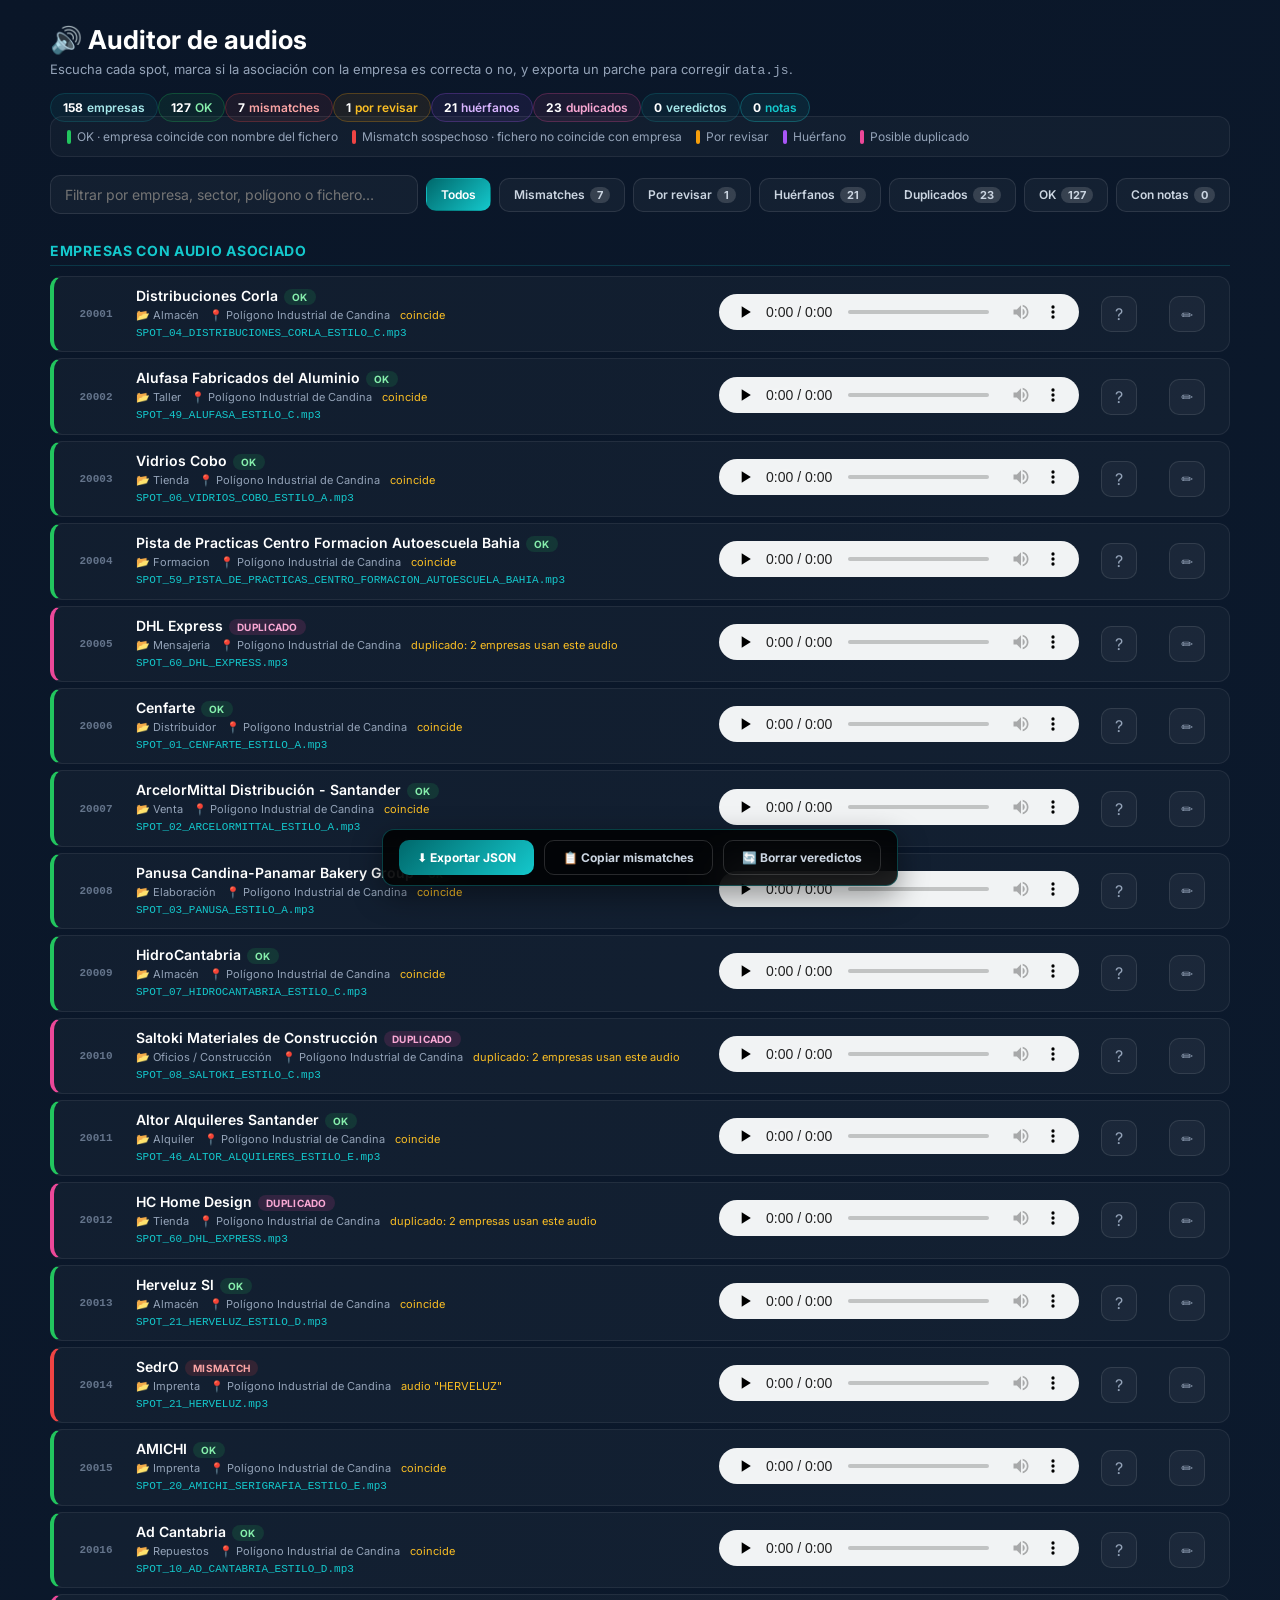
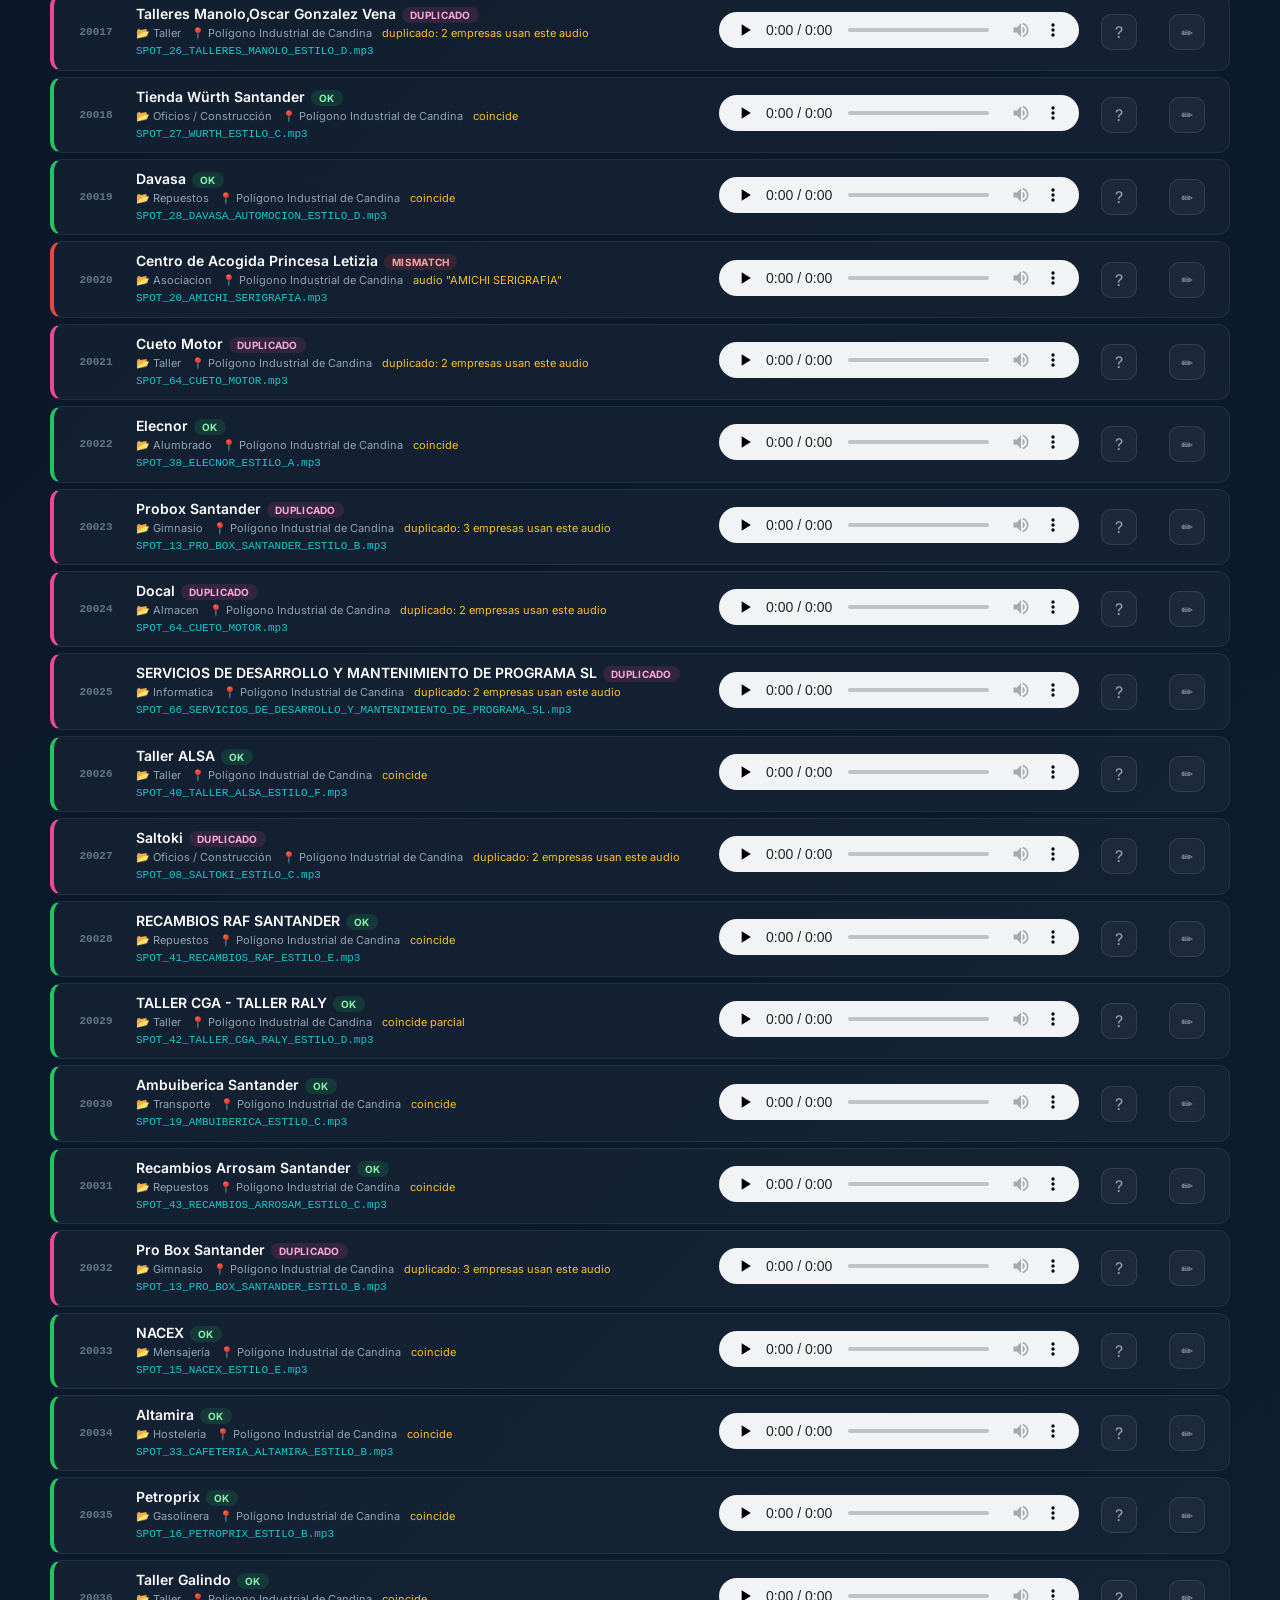
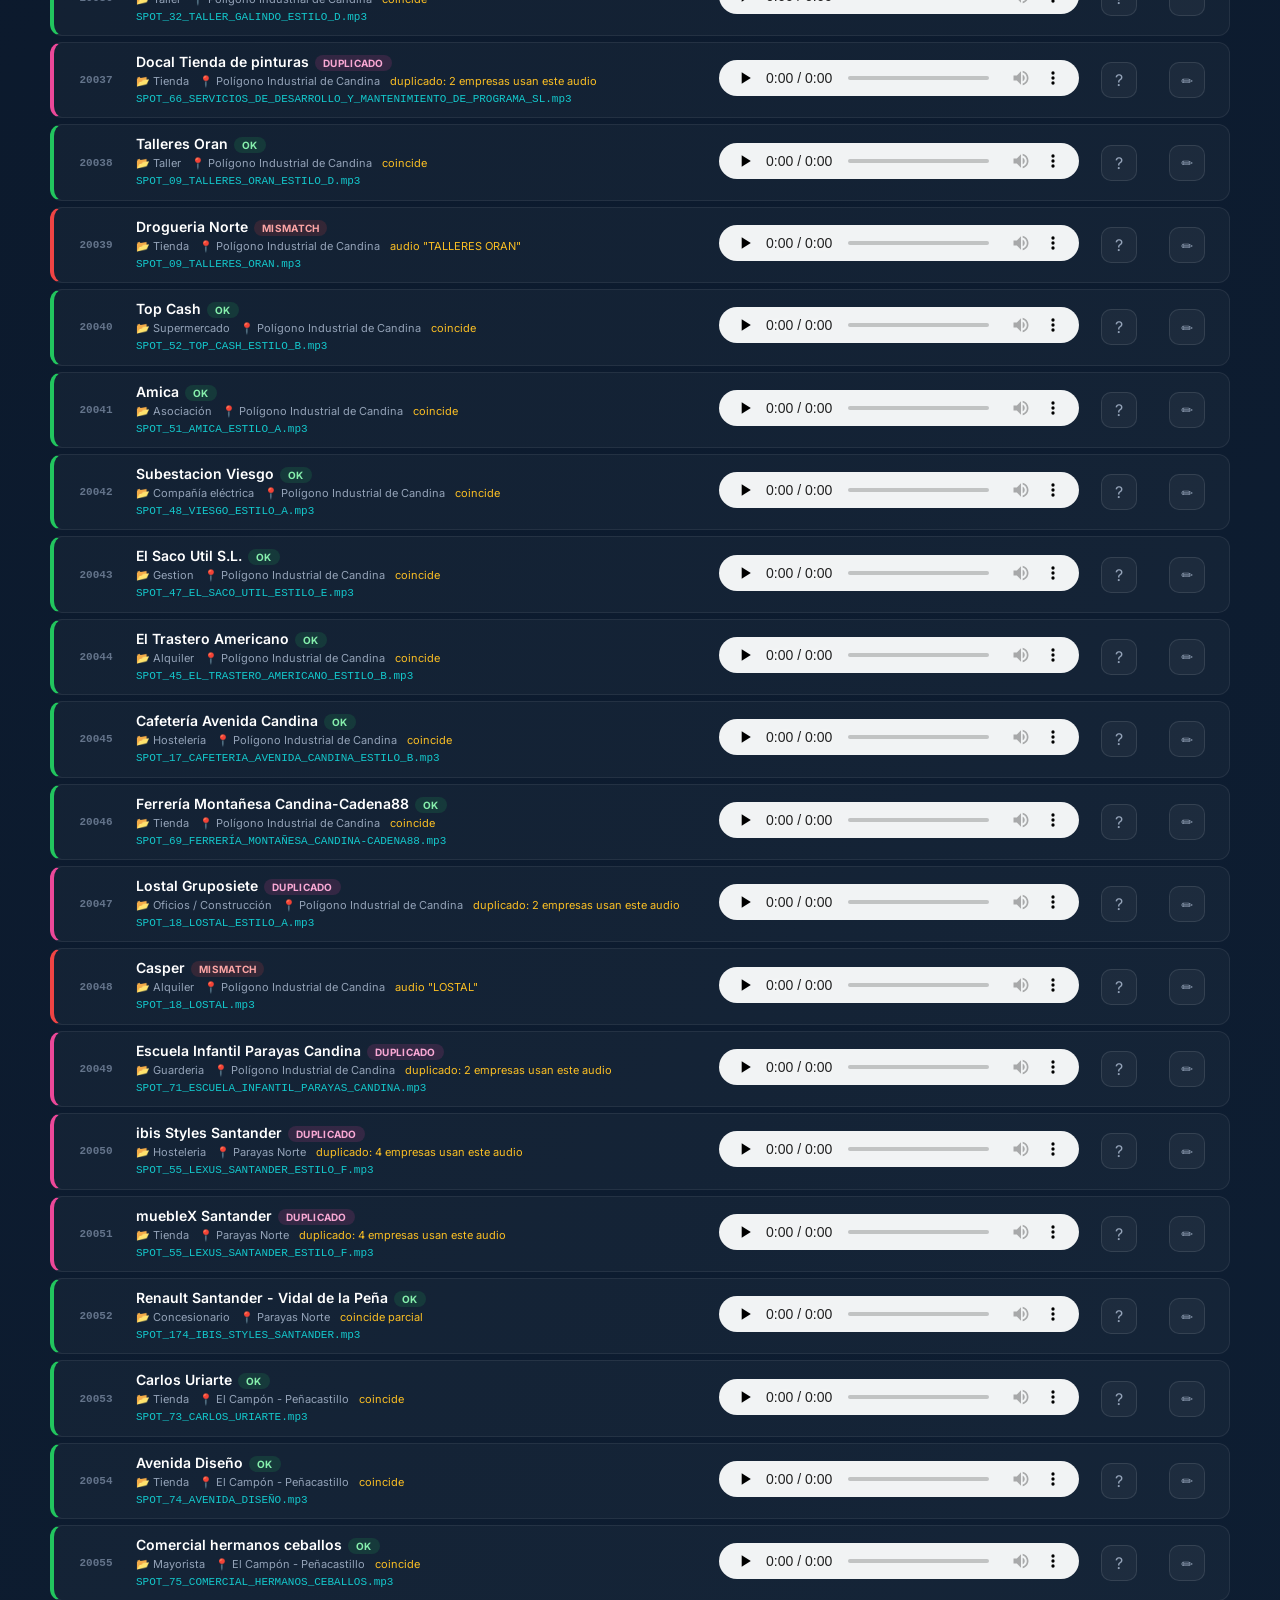
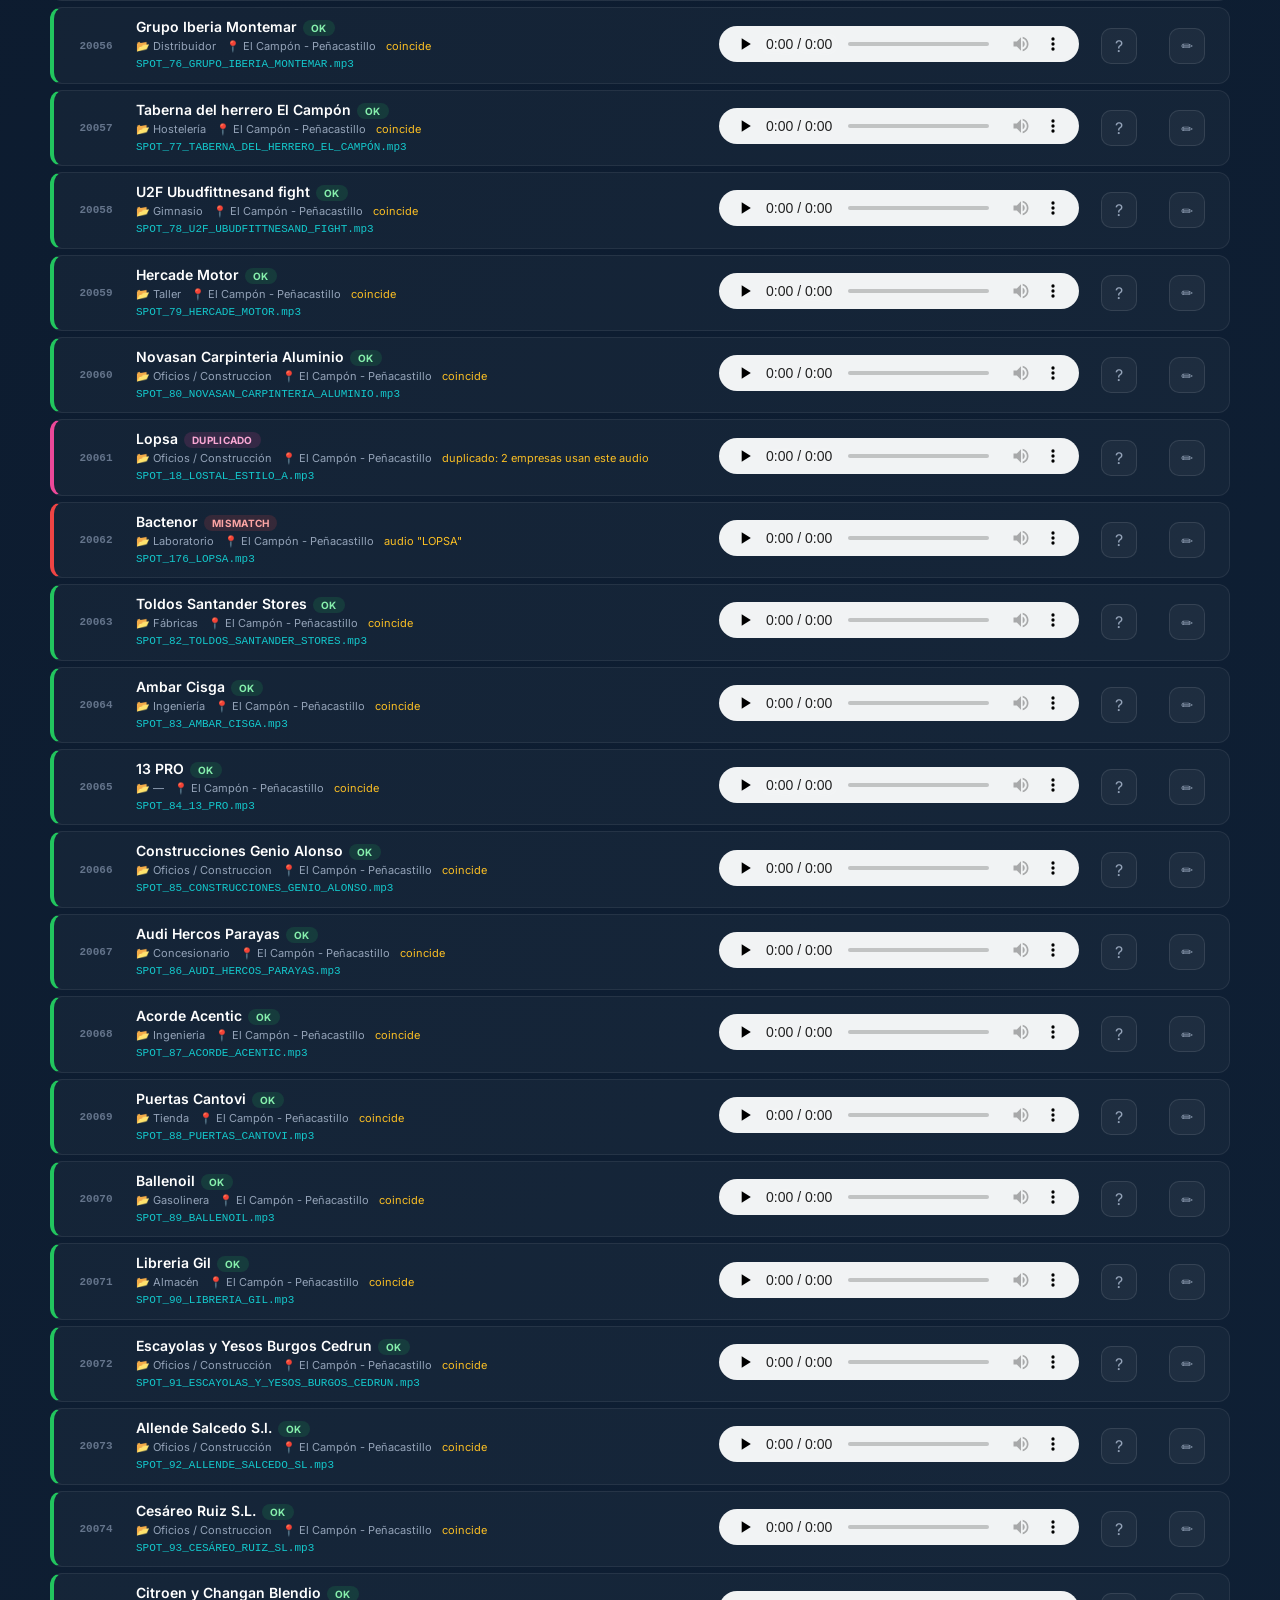
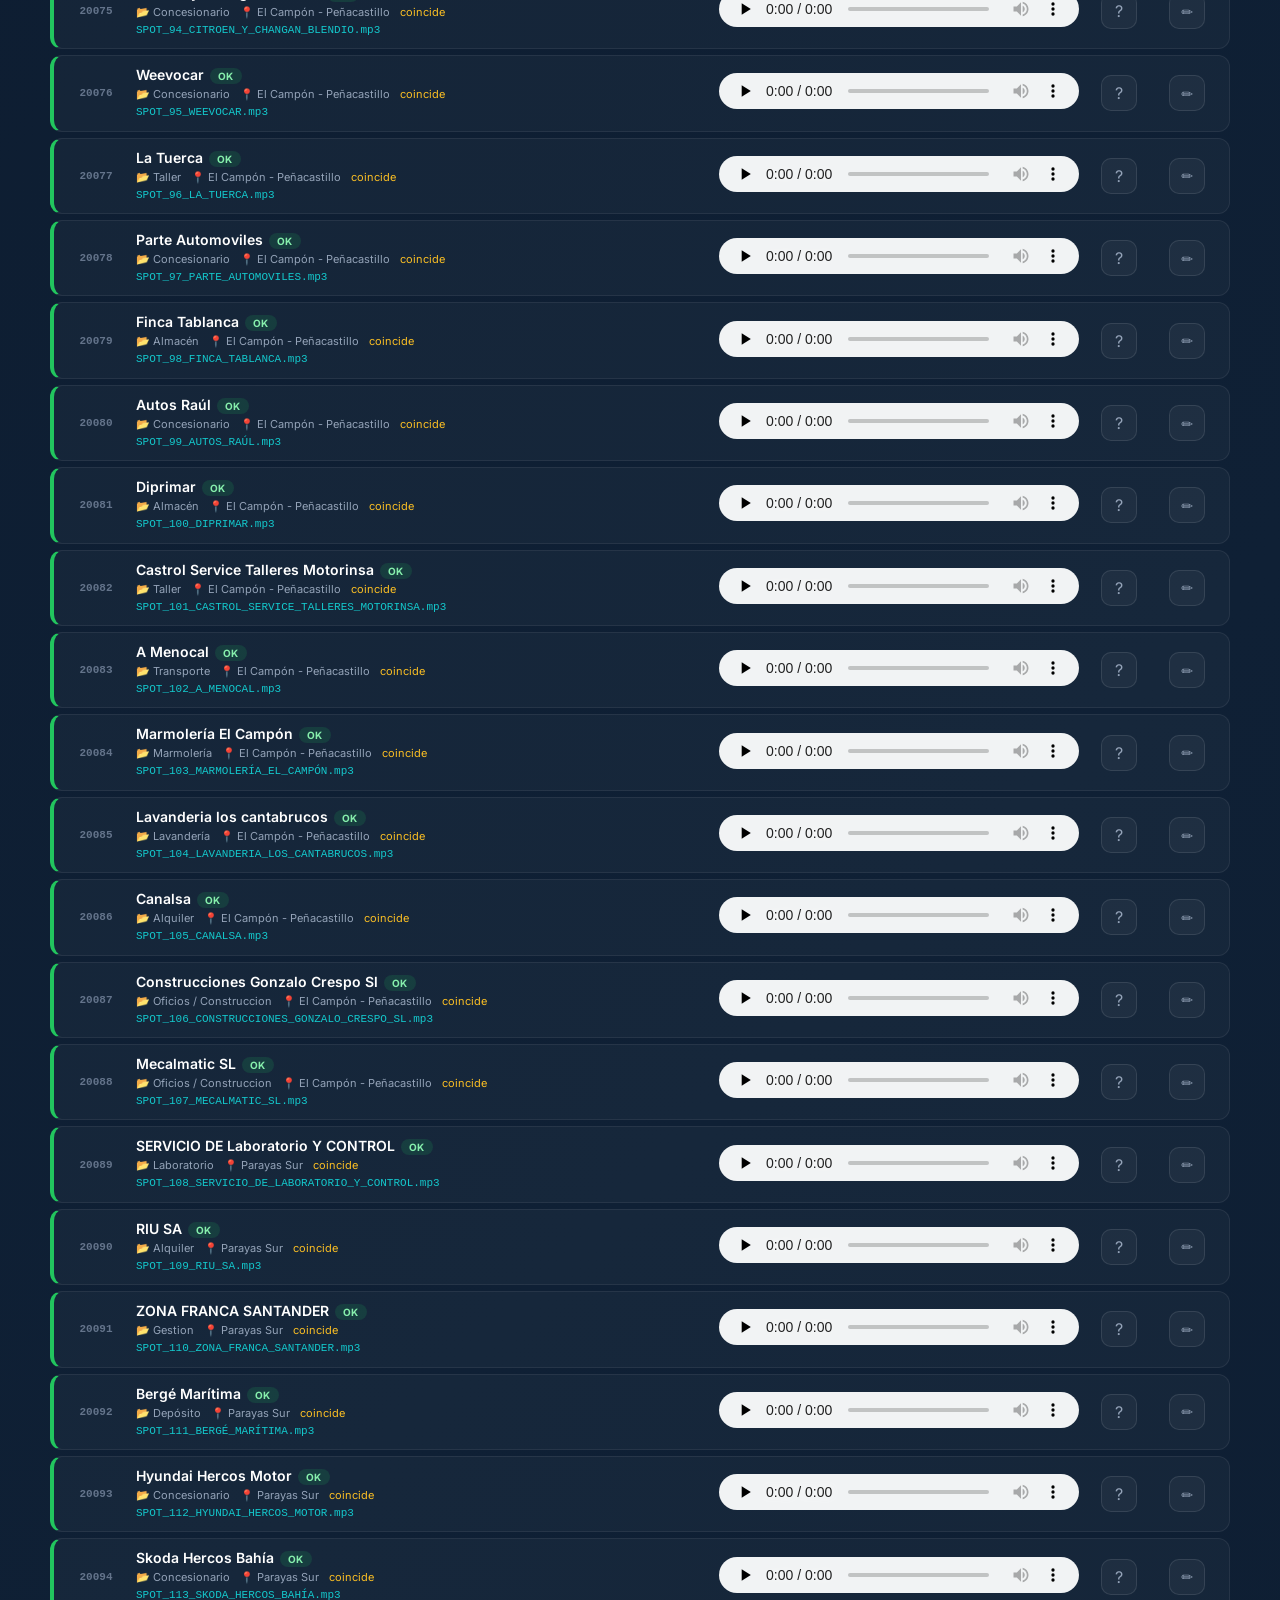
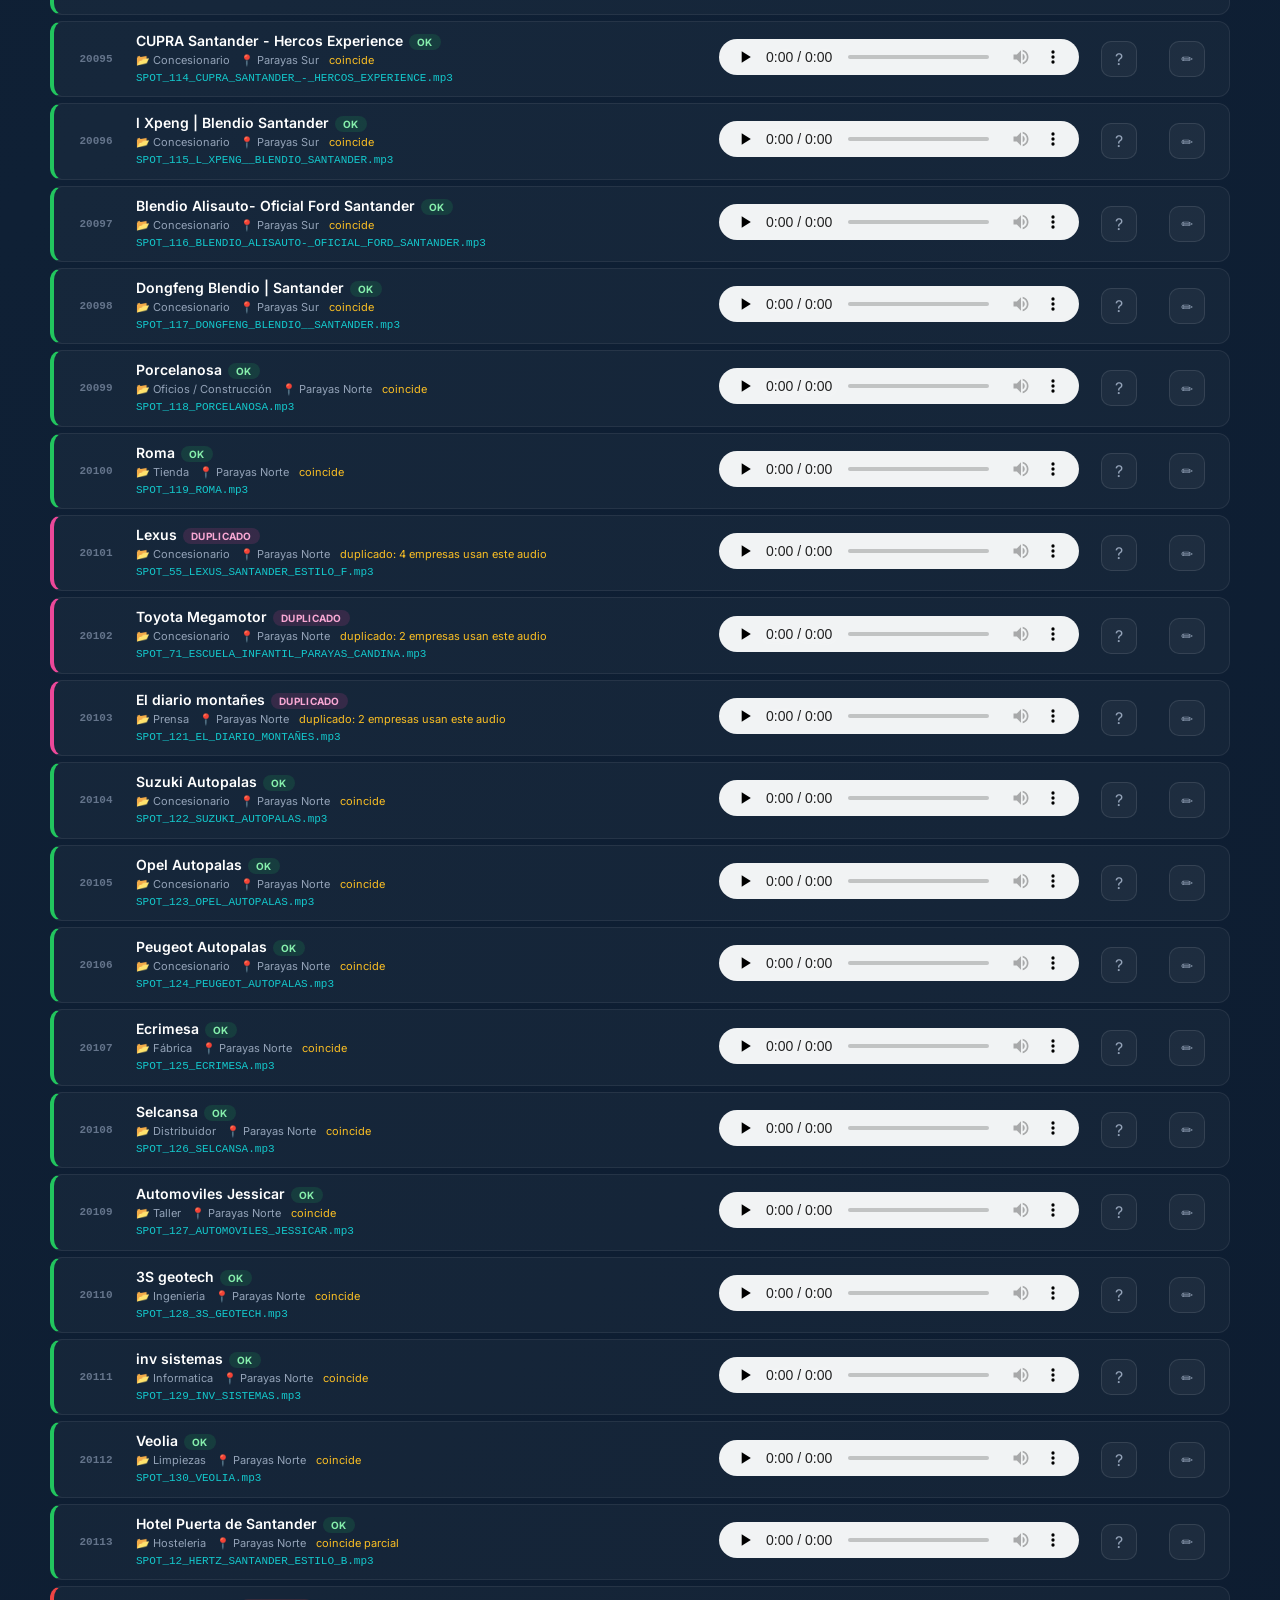
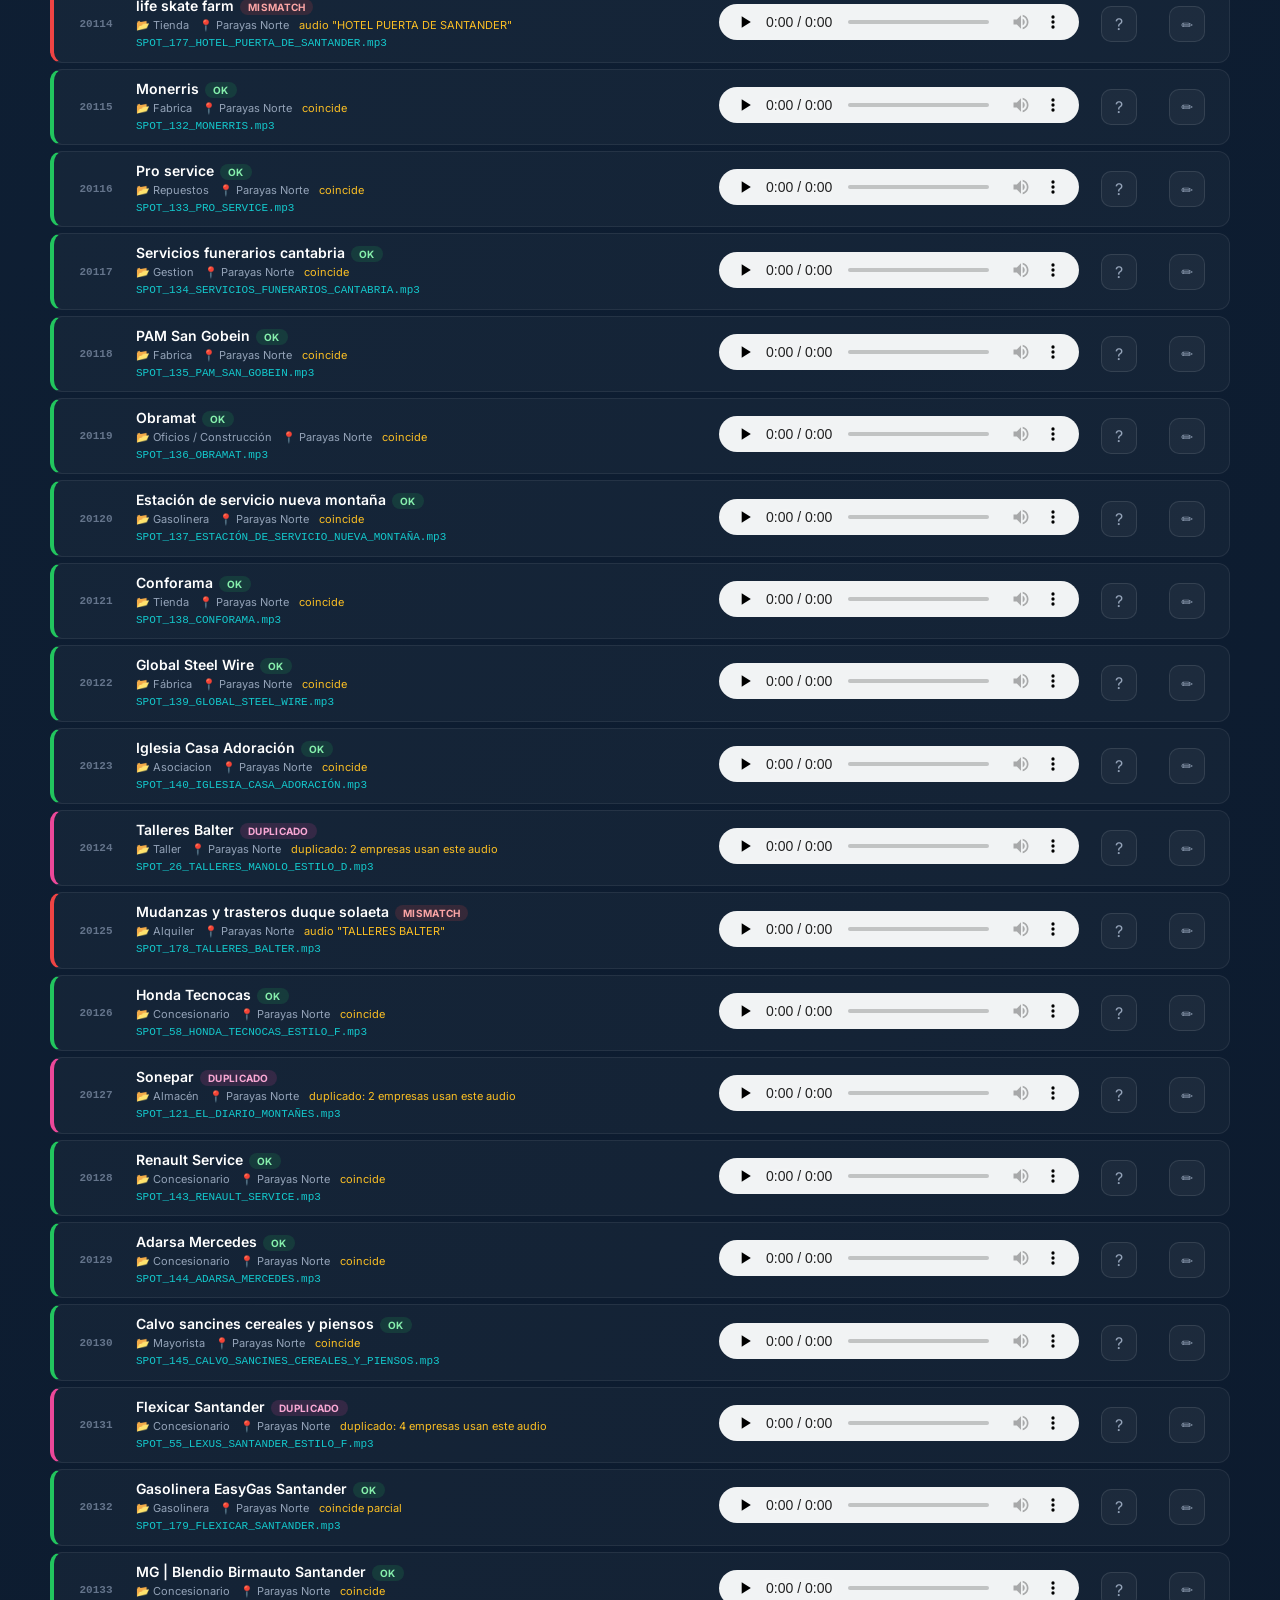
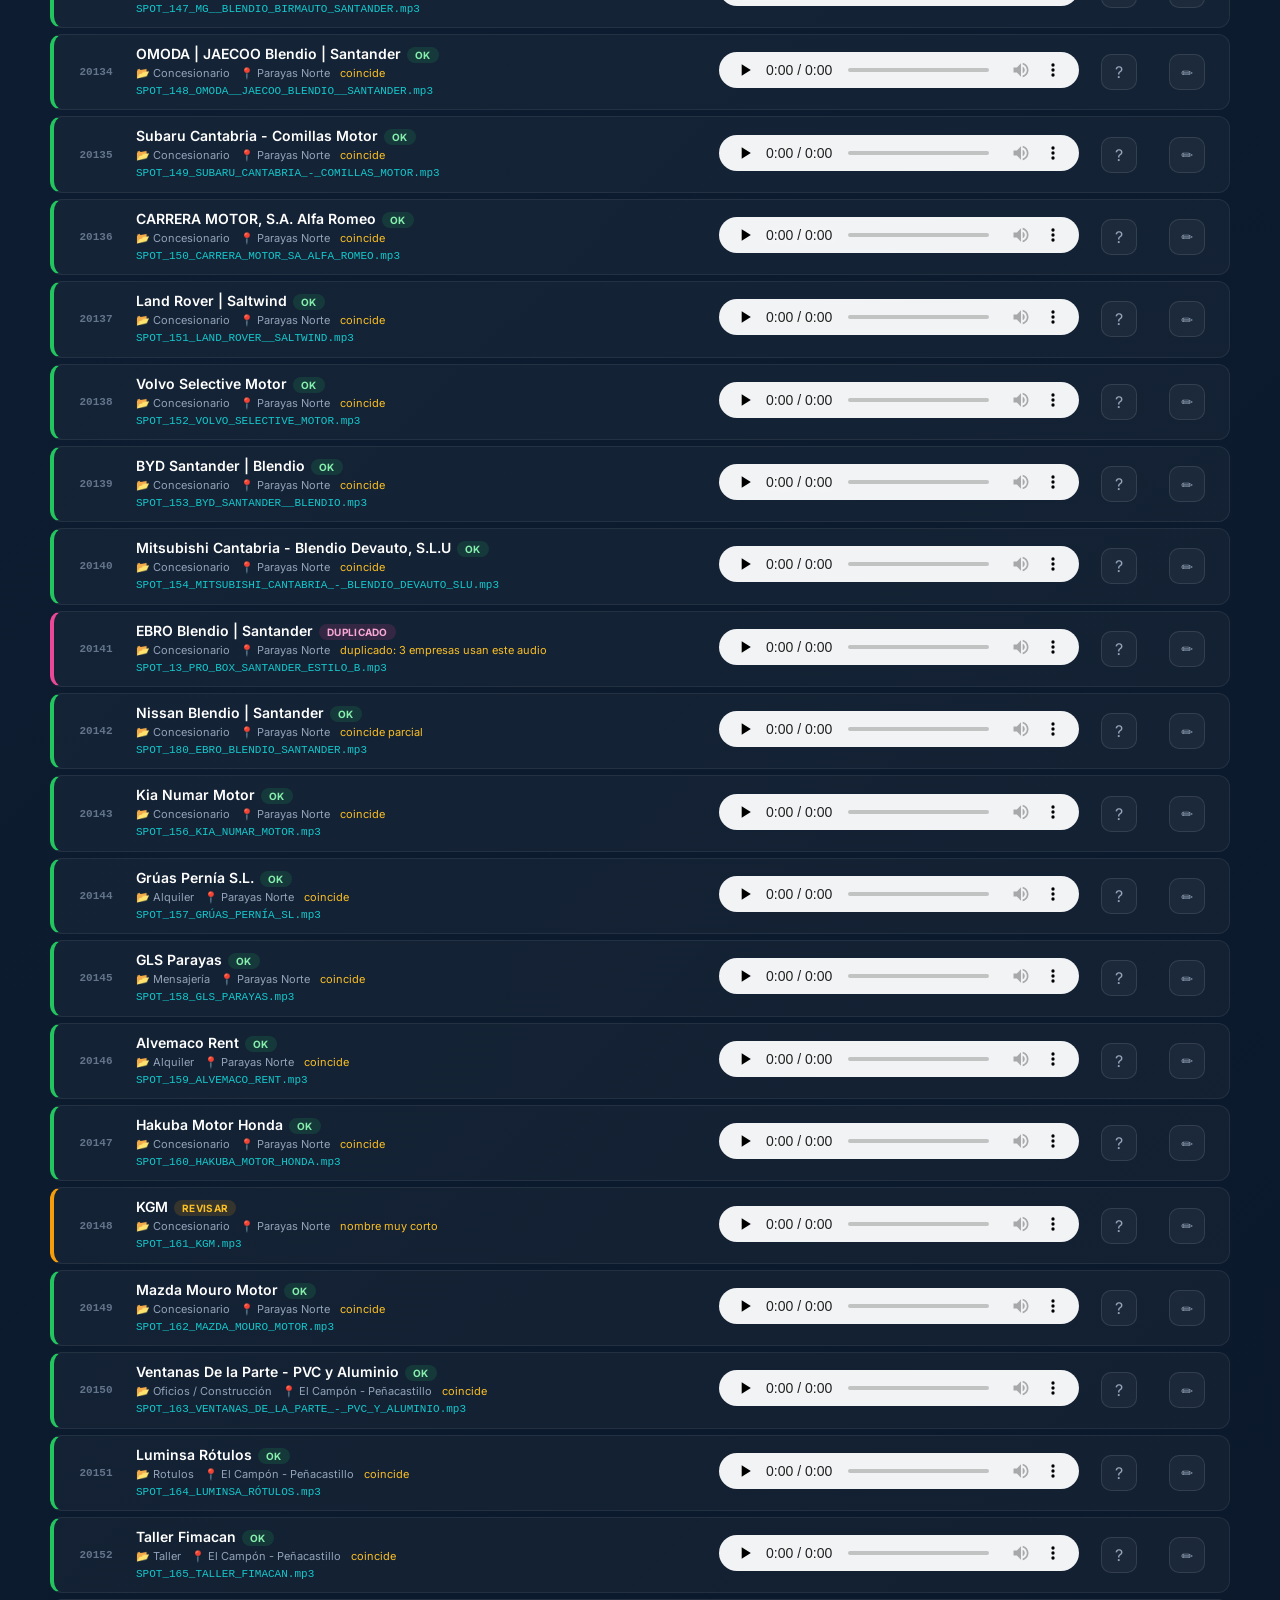
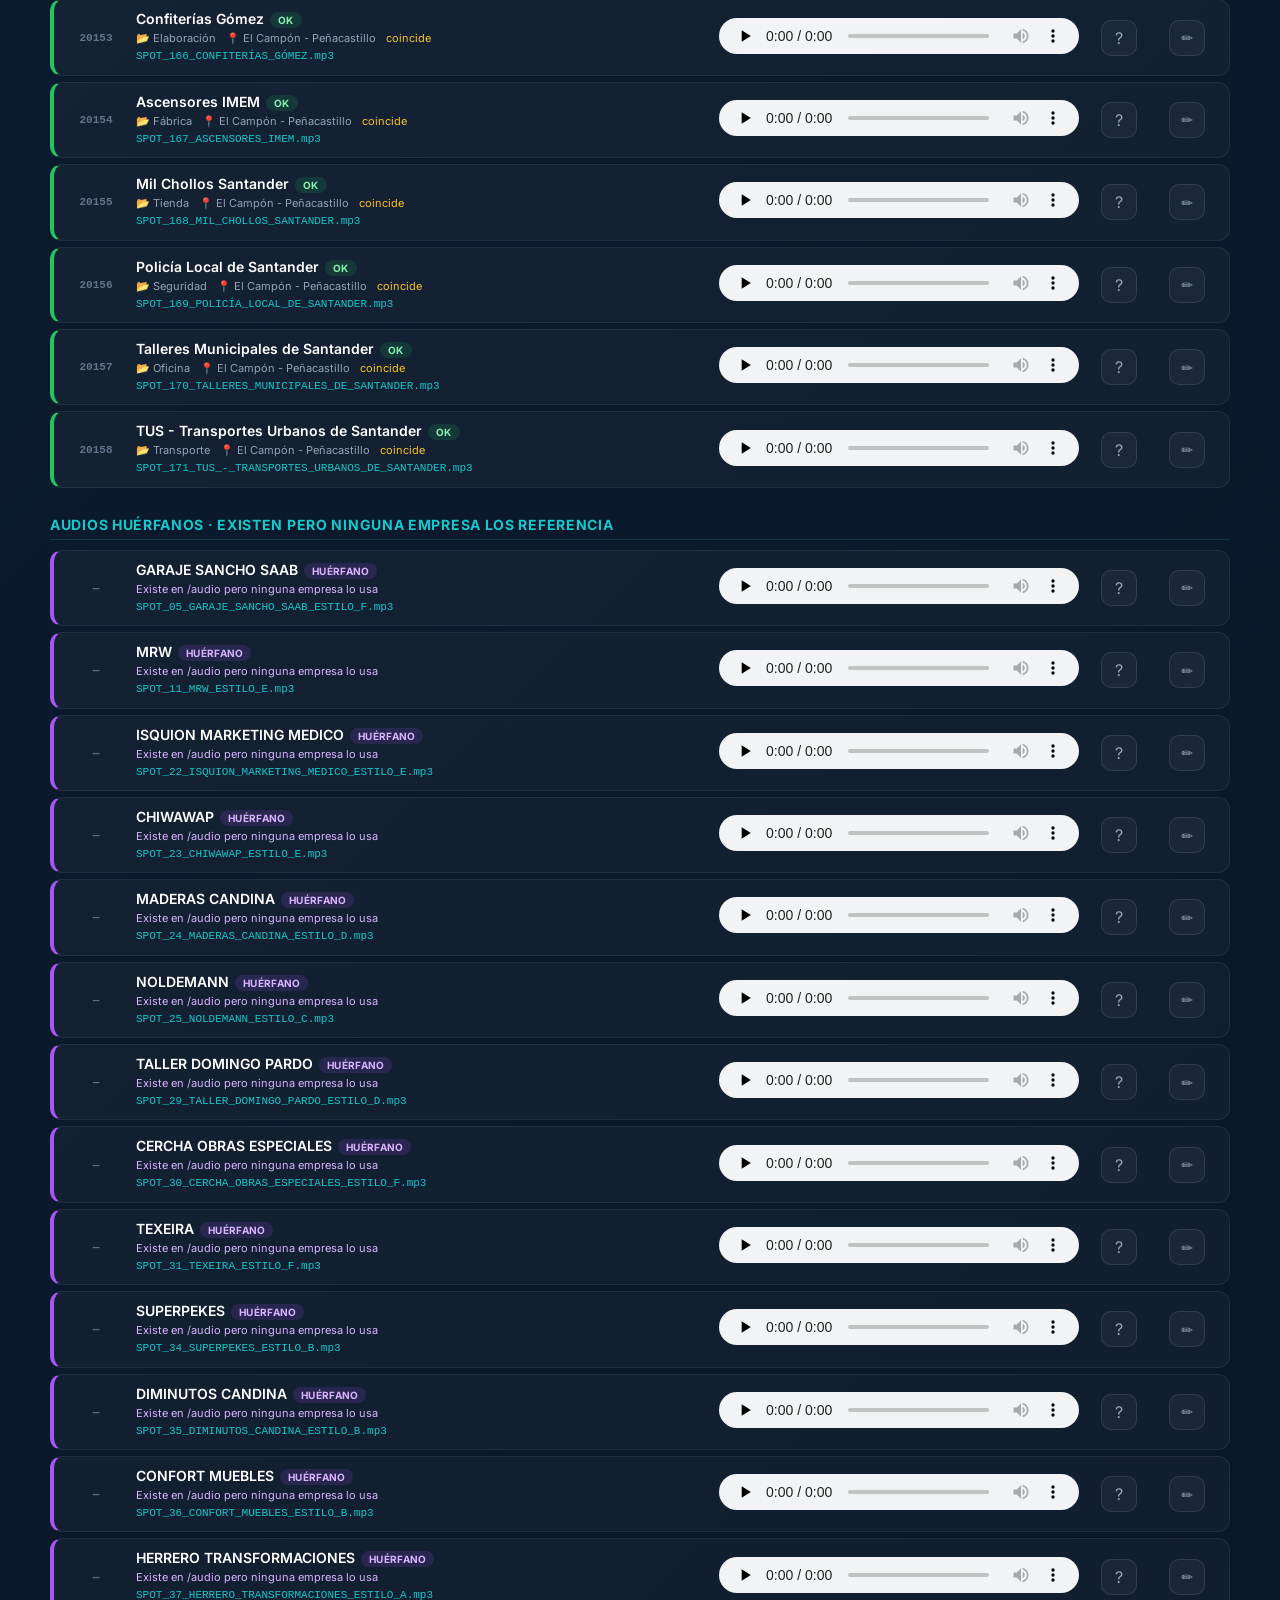
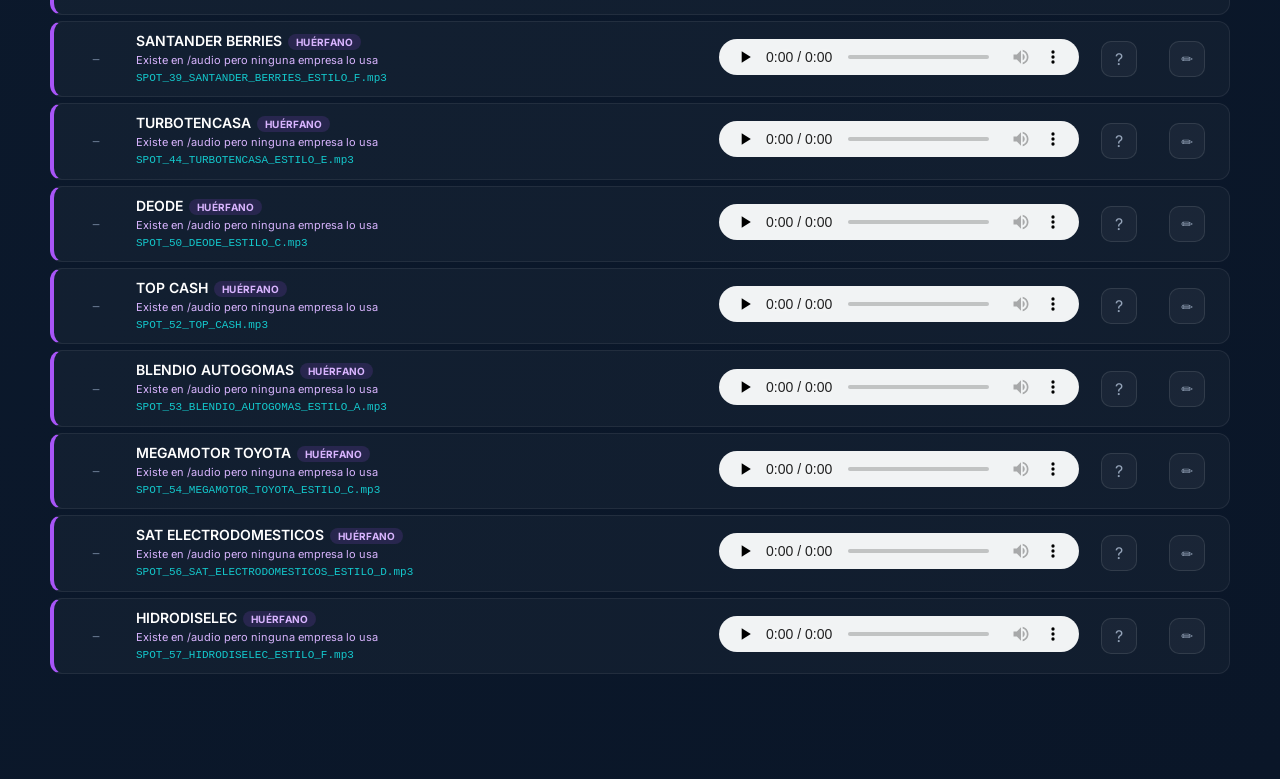
<file: auditor-audios.html>
<!DOCTYPE html>
<html lang="es">
<head>
<meta charset="UTF-8">
<meta name="viewport" content="width=device-width, initial-scale=1.0">
<meta name="robots" content="noindex,nofollow">
<title>Auditor de audios — Directorio Empresarial Santander</title>
<link href="https://fonts.googleapis.com/css2?family=Inter:wght@400;500;600;700;800&display=swap" rel="stylesheet">
<style>
  *,*::before,*::after { box-sizing: border-box; }
  body {
    font-family: Inter, system-ui, sans-serif;
    margin: 0;
    background: linear-gradient(135deg, #0a1628 0%, #0f2035 50%, #0a1628 100%);
    color: #e2e8f0;
    min-height: 100vh;
    padding: 24px 16px 100px;
  }
  .wrap { max-width: 1180px; margin: 0 auto; }
  h1 { font-size: 26px; margin: 0 0 6px; color: #fff; }
  .sub { font-size: 13px; color: #94a3b8; margin: 0 0 18px; }
  .stats {
    display: flex; flex-wrap: wrap; gap: 8px; margin-bottom: 22px;
    background: rgba(255,255,255,0.04); border: 1px solid rgba(255,255,255,0.08);
    backdrop-filter: blur(12px); padding: 14px 16px; border-radius: 14px;
  }
  .stat {
    background: rgba(20,200,204,0.06); border: 1px solid rgba(20,200,204,0.16);
    color: #a7e9eb; padding: 6px 12px; border-radius: 999px;
    font-size: 12px; font-weight: 600;
  }
  .stat strong { color: #fff; margin-right: 4px; }
  .stat.warn  { background: rgba(245,158,11,0.08); border-color: rgba(245,158,11,0.25); color: #fbbf24; }
  .stat.bad   { background: rgba(239,68,68,0.08);  border-color: rgba(239,68,68,0.25);  color: #fca5a5; }
  .stat.ok    { background: rgba(34,197,94,0.08);  border-color: rgba(34,197,94,0.25);  color: #86efac; }

  .filters {
    display: flex; gap: 8px; flex-wrap: wrap; margin-bottom: 18px; align-items: center;
  }
  .search {
    flex: 1 1 280px; min-width: 220px;
    padding: 10px 14px; border-radius: 10px; border: 1px solid rgba(255,255,255,0.1);
    background: rgba(255,255,255,0.04); color: #fff; font-family: inherit; font-size: 14px;
  }
  .search:focus { outline: none; border-color: #14c8cc; background: rgba(255,255,255,0.07); }
  .filter-btn {
    background: rgba(255,255,255,0.04); border: 1px solid rgba(255,255,255,0.1);
    color: #cbd5e1; padding: 8px 14px; border-radius: 10px; font-size: 12px;
    font-weight: 600; cursor: pointer; font-family: inherit; transition: all 0.15s;
  }
  .filter-btn:hover { background: rgba(255,255,255,0.08); color: #fff; }
  .filter-btn.active { background: linear-gradient(135deg,#00696c,#14c8cc); color: #fff; border-color: transparent; }
  .filter-btn .count {
    display: inline-block; margin-left: 5px; padding: 1px 7px; border-radius: 999px;
    background: rgba(255,255,255,0.15); font-size: 11px; font-weight: 700;
  }

  .section-title {
    font-size: 14px; font-weight: 700; color: #14c8cc;
    text-transform: uppercase; letter-spacing: 0.05em;
    margin: 28px 0 10px; padding-bottom: 6px;
    border-bottom: 1px solid rgba(20,200,204,0.18);
  }

  .row {
    display: flex; flex-direction: column;
    background: rgba(255,255,255,0.03); border: 1px solid rgba(255,255,255,0.07);
    border-radius: 12px; padding: 10px 14px; margin-bottom: 6px;
    transition: all 0.18s ease;
  }
  .row:hover { background: rgba(255,255,255,0.05); border-color: rgba(20,200,204,0.2); }
  .row.flag-bad      { border-left: 4px solid #ef4444; }
  .row.flag-warn     { border-left: 4px solid #f59e0b; }
  .row.flag-orphan   { border-left: 4px solid #a855f7; }
  .row.flag-dup      { border-left: 4px solid #ec4899; }
  .row.flag-ok       { border-left: 4px solid #22c55e; }
  .row.has-notes     { background: rgba(20,200,204,0.07); border-color: rgba(20,200,204,0.3); }
  .row-main {
    display: grid;
    grid-template-columns: 56px 1fr 360px 56px 56px;
    gap: 12px; align-items: center;
  }

  .row-id {
    font-family: 'Courier New', monospace;
    font-size: 11px; font-weight: 700; color: #64748b;
    text-align: center;
  }
  .row-info { min-width: 0; overflow: hidden; }
  .row-name {
    font-size: 14px; font-weight: 600; color: #fff;
    white-space: nowrap; overflow: hidden; text-overflow: ellipsis;
  }
  .row-meta {
    font-size: 11px; color: #94a3b8;
    display: flex; gap: 10px; flex-wrap: wrap; margin-top: 3px;
  }
  .row-meta span { white-space: nowrap; }
  .row-file {
    font-family: 'Courier New', monospace; font-size: 11px; color: #14c8cc;
    word-break: break-all; line-height: 1.4; margin-top: 4px;
  }
  .badge {
    display: inline-block; padding: 2px 8px; border-radius: 999px;
    font-size: 10px; font-weight: 700; letter-spacing: 0.03em;
    text-transform: uppercase; margin-left: 6px;
  }
  .badge.ok   { background: rgba(34,197,94,0.15); color: #86efac; }
  .badge.bad  { background: rgba(239,68,68,0.15); color: #fca5a5; }
  .badge.warn { background: rgba(245,158,11,0.15); color: #fbbf24; }
  .badge.orph { background: rgba(168,85,247,0.15); color: #d8b4fe; }
  .badge.dup  { background: rgba(236,72,153,0.15); color: #f9a8d4; }

  .row audio { width: 100%; height: 36px; }

  .row-actions { text-align: center; }
  .verdict-btn {
    width: 36px; height: 36px; border-radius: 10px; border: 1px solid rgba(255,255,255,0.1);
    background: rgba(255,255,255,0.04); color: #94a3b8;
    cursor: pointer; font-size: 16px; font-family: inherit; transition: all 0.15s;
  }
  .verdict-btn:hover { background: rgba(255,255,255,0.08); color: #fff; }
  .verdict-btn.verdict-ok  { background: rgba(34,197,94,0.2); color: #86efac; border-color: rgba(34,197,94,0.4); }
  .verdict-btn.verdict-bad { background: rgba(239,68,68,0.2); color: #fca5a5; border-color: rgba(239,68,68,0.4); }
  .notes-btn {
    width: 36px; height: 36px; border-radius: 10px; border: 1px solid rgba(255,255,255,0.1);
    background: rgba(255,255,255,0.04); color: #94a3b8;
    cursor: pointer; font-size: 14px; font-family: inherit; transition: all 0.15s;
  }
  .notes-btn:hover { background: rgba(255,255,255,0.08); color: #fff; }
  .notes-btn.has-content {
    background: rgba(20,200,204,0.2); color: #14c8cc; border-color: rgba(20,200,204,0.5);
  }
  .row-notes {
    margin-top: 10px; padding-top: 10px;
    border-top: 1px dashed rgba(20,200,204,0.18);
    display: none;
  }
  .row-notes.expanded { display: block; }
  .notes-tags {
    display: flex; flex-wrap: wrap; gap: 6px; margin-bottom: 8px;
  }
  .tag-chip {
    padding: 4px 11px; border-radius: 999px; font-size: 11px; font-weight: 600;
    border: 1px solid rgba(255,255,255,0.12); background: rgba(255,255,255,0.04);
    color: #94a3b8; cursor: pointer; font-family: inherit; transition: all 0.15s;
    user-select: none;
  }
  .tag-chip:hover { color: #fff; background: rgba(255,255,255,0.08); }
  .tag-chip.active {
    background: linear-gradient(135deg,#00696c,#14c8cc);
    color: #fff; border-color: transparent;
  }
  .tag-chip.tag-acentos.active   { background: linear-gradient(135deg,#a855f7,#c084fc); }
  .tag-chip.tag-ubicacion.active { background: linear-gradient(135deg,#ef4444,#f87171); }
  .tag-chip.tag-rehacer.active   { background: linear-gradient(135deg,#f59e0b,#fbbf24); }
  .tag-chip.tag-generar.active   { background: linear-gradient(135deg,#06b6d4,#22d3ee); }
  .tag-chip.tag-ortografia.active{ background: linear-gradient(135deg,#ec4899,#f472b6); }
  .tag-chip.tag-entonacion.active{ background: linear-gradient(135deg,#8b5cf6,#a78bfa); }
  .tag-chip.tag-cortado.active   { background: linear-gradient(135deg,#dc2626,#ef4444); }
  .tag-chip.tag-volumen.active   { background: linear-gradient(135deg,#0891b2,#06b6d4); }
  .notes-textarea {
    width: 100%; min-height: 60px; padding: 8px 12px;
    background: rgba(0,0,0,0.25); border: 1px solid rgba(255,255,255,0.1);
    border-radius: 8px; color: #e2e8f0; font-family: inherit; font-size: 13px;
    line-height: 1.5; resize: vertical; outline: none;
  }
  .notes-textarea:focus { border-color: #14c8cc; background: rgba(0,0,0,0.35); }
  .notes-meta {
    display: flex; justify-content: space-between; align-items: center;
    margin-top: 6px; font-size: 11px; color: #64748b;
  }
  .notes-clear-btn {
    background: transparent; border: 1px solid rgba(239,68,68,0.3);
    color: #fca5a5; padding: 4px 10px; border-radius: 6px; font-size: 11px;
    cursor: pointer; font-family: inherit; transition: all 0.15s;
  }
  .notes-clear-btn:hover { background: rgba(239,68,68,0.15); color: #fff; }

  .legend {
    display: flex; flex-wrap: wrap; gap: 14px; padding: 12px 16px;
    background: rgba(255,255,255,0.03); border: 1px solid rgba(255,255,255,0.07);
    border-radius: 12px; font-size: 12px; color: #94a3b8; margin-bottom: 18px;
  }
  .legend-item { display: flex; align-items: center; gap: 6px; }
  .legend-bar { width: 4px; height: 14px; border-radius: 2px; }

  .empty { text-align: center; padding: 40px; color: #64748b; font-size: 14px; }
  .loading { text-align: center; padding: 40px; color: #94a3b8; font-size: 14px; }
  .error-box {
    background: rgba(239,68,68,0.1); border: 1px solid rgba(239,68,68,0.3);
    border-radius: 12px; padding: 16px 20px; color: #fca5a5;
    font-family: 'Courier New', monospace; font-size: 12px; line-height: 1.6;
    white-space: pre-wrap; margin: 16px 0;
  }
  .error-box strong { color: #fff; display: block; margin-bottom: 6px; font-family: inherit; }

  .export-bar {
    position: fixed; bottom: 14px; left: 50%; transform: translateX(-50%);
    background: rgba(0,0,0,0.85); backdrop-filter: blur(20px);
    border: 1px solid rgba(20,200,204,0.3); padding: 10px 16px; border-radius: 12px;
    display: flex; gap: 10px; box-shadow: 0 10px 30px rgba(0,0,0,0.4); z-index: 100;
  }
  .export-btn {
    background: linear-gradient(135deg,#00696c,#14c8cc); color: #fff;
    border: none; padding: 9px 18px; border-radius: 10px; font-size: 12px;
    font-weight: 700; cursor: pointer; font-family: inherit;
  }
  .export-btn.ghost { background: transparent; border: 1px solid rgba(255,255,255,0.15); color: #cbd5e1; }

  @media (max-width: 768px) {
    .row-main { grid-template-columns: 40px 1fr 44px 44px; }
    .row-main audio { grid-column: 1 / -1; margin-top: 6px; }
    .export-bar { bottom: 8px; padding: 8px 10px; }
    .export-btn { padding: 7px 12px; font-size: 11px; }
    .verdict-btn, .notes-btn { width: 36px; height: 36px; }
  }
</style>
</head>
<body>
<div class="wrap">
  <h1>🔊 Auditor de audios</h1>
  <p class="sub">Escucha cada spot, marca si la asociación con la empresa es correcta o no, y exporta un parche para corregir <code>data.js</code>.</p>

  <div id="bootError" style="display:none"></div>
  <div id="stats"><div class="loading">Cargando datos del directorio…</div></div>

  <div class="legend" id="legend" style="display:none">
    <div class="legend-item"><span class="legend-bar" style="background:#22c55e"></span>OK · empresa coincide con nombre del fichero</div>
    <div class="legend-item"><span class="legend-bar" style="background:#ef4444"></span>Mismatch sospechoso · fichero no coincide con empresa</div>
    <div class="legend-item"><span class="legend-bar" style="background:#f59e0b"></span>Por revisar</div>
    <div class="legend-item"><span class="legend-bar" style="background:#a855f7"></span>Huérfano</div>
    <div class="legend-item"><span class="legend-bar" style="background:#ec4899"></span>Posible duplicado</div>
  </div>

  <div class="filters" id="filters" style="display:none">
    <input type="text" id="search" class="search" placeholder="Filtrar por empresa, sector, polígono o fichero…">
    <button class="filter-btn active" data-filter="all">Todos</button>
    <button class="filter-btn" data-filter="bad">Mismatches</button>
    <button class="filter-btn" data-filter="warn">Por revisar</button>
    <button class="filter-btn" data-filter="orphan">Huérfanos</button>
    <button class="filter-btn" data-filter="dup">Duplicados</button>
    <button class="filter-btn" data-filter="ok">OK</button>
    <button class="filter-btn" data-filter="notes">Con notas</button>
  </div>

  <div id="empresasSection" style="display:none">
    <div class="section-title">Empresas con audio asociado</div>
    <div id="empresasList"></div>
  </div>

  <div id="orphanSection" style="display:none">
    <div class="section-title">Audios huérfanos · existen pero ninguna empresa los referencia</div>
    <div id="orphanList"></div>
  </div>
</div>

<div class="export-bar" id="exportBar" style="display:none">
  <button class="export-btn" onclick="exportVerdicts()">⬇️ Exportar JSON</button>
  <button class="export-btn ghost" onclick="copyMismatches()">📋 Copiar mismatches</button>
  <button class="export-btn ghost" onclick="resetVerdicts()">🔄 Borrar veredictos</button>
</div>

<!-- =========================================================
     IMPORTANTE: cargamos data.js dinámicamente con manejo de errores
     porque si falla, queremos verlo en pantalla.
     ========================================================= -->
<script>
(function() {
  'use strict';

  // ---- Mostrar error en pantalla ----
  function showError(title, detail) {
    var box = document.getElementById('bootError');
    box.style.display = 'block';
    box.className = 'error-box';
    box.innerHTML = '<strong>' + title + '</strong>' + detail;
    var loadEl = document.querySelector('#stats .loading');
    if (loadEl) loadEl.textContent = 'Error de carga (ver detalle arriba)';
  }

  // ---- Capturar errores globales ----
  window.addEventListener('error', function(e) {
    showError('Error de JavaScript: ' + (e.message || ''),
      'Archivo: ' + (e.filename||'?') + ':' + (e.lineno||'?') + '\n' +
      'Stack: ' + (e.error && e.error.stack || ''));
  });

  // ---- Cargar data.js con tag <script> y esperar ----
  function loadDataJs(callback) {
    var s = document.createElement('script');
    s.src = 'data.js?v=' + Date.now();  // bust cache del SW
    s.onload = function() { callback(null); };
    s.onerror = function() { callback(new Error('No se pudo cargar data.js (HTTP error)')); };
    document.head.appendChild(s);
  }

  loadDataJs(function(err) {
    if (err) {
      showError('No se pudo cargar data.js', err.message + '\nComprueba que el servidor está corriendo en http://localhost:8000');
      return;
    }
    if (typeof empresas === 'undefined') {
      showError('data.js cargó pero no expone "empresas"',
        'Variables visibles en window: ' + Object.keys(window).filter(function(k){return /^[a-z]/.test(k);}).slice(0,40).join(', '));
      return;
    }
    if (!Array.isArray(empresas) || empresas.length === 0) {
      showError('"empresas" cargó pero está vacío',
        'typeof: ' + typeof empresas + '\nlength: ' + (empresas && empresas.length));
      return;
    }
    try {
      boot();
    } catch (e) {
      showError('Error inicializando el auditor', e.message + '\n\nStack:\n' + (e.stack||''));
    }
  });

  // ============================================================
  //                        AUDITOR
  // ============================================================
  var STORAGE_KEY = 'audio_audit_verdicts';
  var NOTES_KEY = 'audio_audit_notes';
  var allRows = [];
  var verdicts = {};
  var notes = {};   // notes[key] = { tags: ['acentos',...], text: '...', updated: ISO }

  // Tags predefinidos: id, etiqueta visible, breve descripción
  var TAG_DEFS = [
    { id: 'acentos',    label: 'Acentos/tildes mal',  desc: 'Pronuncia mal las tildes o acentos' },
    { id: 'ubicacion',  label: 'Mal ubicado',         desc: 'Audio asignado a empresa equivocada' },
    { id: 'rehacer',    label: 'Rehacer',             desc: 'Hay que regenerar este audio' },
    { id: 'generar',    label: 'Generar nuevo',       desc: 'Esta empresa necesita un audio nuevo desde cero' },
    { id: 'ortografia', label: 'Ortografía',          desc: 'Lee mal una palabra concreta' },
    { id: 'entonacion', label: 'Entonación',          desc: 'Tono, ritmo o pausa incorrectos' },
    { id: 'cortado',    label: 'Cortado',             desc: 'El audio se corta o falta texto' },
    { id: 'volumen',    label: 'Volumen',             desc: 'Volumen muy alto o muy bajo' }
  ];

  // Lista de huérfanos detectados por la auditoría previa.
  // Estos archivos existen físicamente pero ninguna empresa los referencia.
  var KNOWN_ORPHANS = [
    'SPOT_05_GARAJE_SANCHO_SAAB_ESTILO_F.mp3',
    'SPOT_11_MRW_ESTILO_E.mp3',
    'SPOT_22_ISQUION_MARKETING_MEDICO_ESTILO_E.mp3',
    'SPOT_23_CHIWAWAP_ESTILO_E.mp3',
    'SPOT_24_MADERAS_CANDINA_ESTILO_D.mp3',
    'SPOT_25_NOLDEMANN_ESTILO_C.mp3',
    'SPOT_29_TALLER_DOMINGO_PARDO_ESTILO_D.mp3',
    'SPOT_30_CERCHA_OBRAS_ESPECIALES_ESTILO_F.mp3',
    'SPOT_31_TEXEIRA_ESTILO_F.mp3',
    'SPOT_34_SUPERPEKES_ESTILO_B.mp3',
    'SPOT_35_DIMINUTOS_CANDINA_ESTILO_B.mp3',
    'SPOT_36_CONFORT_MUEBLES_ESTILO_B.mp3',
    'SPOT_37_HERRERO_TRANSFORMACIONES_ESTILO_A.mp3',
    'SPOT_39_SANTANDER_BERRIES_ESTILO_F.mp3',
    'SPOT_44_TURBOTENCASA_ESTILO_E.mp3',
    'SPOT_50_DEODE_ESTILO_C.mp3',
    'SPOT_52_TOP_CASH.mp3',
    'SPOT_53_BLENDIO_AUTOGOMAS_ESTILO_A.mp3',
    'SPOT_54_MEGAMOTOR_TOYOTA_ESTILO_C.mp3',
    'SPOT_56_SAT_ELECTRODOMESTICOS_ESTILO_D.mp3',
    'SPOT_57_HIDRODISELEC_ESTILO_F.mp3'
  ];

  function loadVerdicts() {
    try { verdicts = JSON.parse(localStorage.getItem(STORAGE_KEY) || '{}'); }
    catch(e) { verdicts = {}; }
  }
  function saveVerdicts() {
    try { localStorage.setItem(STORAGE_KEY, JSON.stringify(verdicts)); } catch(e){}
  }
  function loadNotes() {
    try { notes = JSON.parse(localStorage.getItem(NOTES_KEY) || '{}'); }
    catch(e) { notes = {}; }
  }
  function saveNotes() {
    try { localStorage.setItem(NOTES_KEY, JSON.stringify(notes)); } catch(e){}
  }
  function getNote(key) {
    return notes[key] || { tags: [], text: '' };
  }
  function setNote(key, partial) {
    var current = getNote(key);
    var merged = {
      tags: partial.tags !== undefined ? partial.tags : current.tags,
      text: partial.text !== undefined ? partial.text : current.text,
      updated: new Date().toISOString()
    };
    if ((!merged.tags || !merged.tags.length) && !merged.text) {
      delete notes[key];
    } else {
      notes[key] = merged;
    }
    saveNotes();
  }
  function noteHasContent(key) {
    var n = notes[key];
    return n && ((n.tags && n.tags.length) || (n.text && n.text.trim()));
  }

  // Normaliza usando rango Unicode escapado (portable, sin chars literales)
  function norm(s) {
    return String(s||'')
      .normalize('NFD')
      .replace(/[̀-ͯ]/g, '')
      .toLowerCase()
      .replace(/[^a-z0-9]/g, '');
  }

  function extractAudioName(filename) {
    if (!filename) return null;
    var m = filename.match(/^SPOT_(\d+)_(.+?)(?:_ESTILO_[A-F])?\.mp3$/i);
    if (!m) return null;
    return { num: parseInt(m[1],10), label: m[2].replace(/_/g,' ') };
  }

  function classifyMatch(empresa, audioFilename) {
    if (!audioFilename) return { flag: 'warn', reason: 'sin audio' };
    var info = extractAudioName(audioFilename);
    if (!info) return { flag: 'warn', reason: 'patrón no reconocido' };
    var empN = norm(empresa.nombre);
    var audN = norm(info.label);
    if (empN.length < 4 || audN.length < 4) return { flag: 'warn', reason: 'nombre muy corto' };
    if (empN.indexOf(audN) >= 0 || audN.indexOf(empN) >= 0) return { flag: 'ok', reason: 'coincide' };
    for (var i = 0; i + 5 <= audN.length; i++) {
      var slice = audN.substring(i, i+5);
      if (empN.indexOf(slice) >= 0) return { flag: 'ok', reason: 'coincide parcial' };
    }
    return { flag: 'bad', reason: 'audio "' + info.label + '"', suggestion: info.label };
  }

  function build() {
    var rows = [];
    var usedFiles = {};
    for (var i = 0; i < empresas.length; i++) {
      var e = empresas[i];
      var file = (e.audioUrl || '').replace(/^.*\//, '');
      if (file) {
        if (!usedFiles[file]) usedFiles[file] = [];
        usedFiles[file].push(e.id);
      }
    }
    for (var j = 0; j < empresas.length; j++) {
      var emp = empresas[j];
      var path = emp.audioUrl || '';
      var fileN = path.replace(/^.*\//, '');
      var cls = classifyMatch(emp, fileN);
      var dup = fileN && usedFiles[fileN] && usedFiles[fileN].length > 1;
      rows.push({
        type: 'empresa',
        id: emp.id,
        empresaNombre: emp.nombre || '(sin nombre)',
        sector: emp.sector || '—',
        area: emp.area || '—',
        audioPath: path,
        file: fileN,
        flag: dup ? 'dup' : cls.flag,
        reason: dup ? ('duplicado: ' + usedFiles[fileN].length + ' empresas usan este audio') : cls.reason
      });
    }
    return { rows: rows, usedFiles: usedFiles };
  }

  function escapeHtml(s) {
    return String(s||'').replace(/[&<>"']/g, function(c){
      return ({'&':'&amp;','<':'&lt;','>':'&gt;','"':'&quot;',"'":'&#39;'})[c];
    });
  }

  function badgeFor(flag) {
    var map = {
      ok:   '<span class="badge ok">OK</span>',
      bad:  '<span class="badge bad">Mismatch</span>',
      warn: '<span class="badge warn">Revisar</span>',
      dup:  '<span class="badge dup">Duplicado</span>',
      orphan:'<span class="badge orph">Huérfano</span>'
    };
    return map[flag] || '';
  }

  function notesBlockHtml(key) {
    var note = getNote(key);
    var tags = note.tags || [];
    var text = note.text || '';
    var chips = '';
    for (var i = 0; i < TAG_DEFS.length; i++) {
      var t = TAG_DEFS[i];
      var active = tags.indexOf(t.id) >= 0 ? ' active' : '';
      chips += '<button class="tag-chip tag-' + t.id + active + '" data-key="' + key + '" data-tag="' + t.id + '" title="' + escapeHtml(t.desc) + '">' + escapeHtml(t.label) + '</button>';
    }
    var updated = note.updated ? ('Última edición: ' + new Date(note.updated).toLocaleString('es-ES')) : '';
    return '' +
      '<div class="row-notes" data-notes-key="' + key + '">' +
        '<div class="notes-tags">' + chips + '</div>' +
        '<textarea class="notes-textarea" data-key="' + key + '" placeholder="Comentario libre — qué falla, qué hay que rehacer, dónde mover el audio…">' + escapeHtml(text) + '</textarea>' +
        '<div class="notes-meta">' +
          '<span>' + updated + '</span>' +
          '<button class="notes-clear-btn" data-clear-key="' + key + '">Borrar nota</button>' +
        '</div>' +
      '</div>';
  }

  function rowHtml(r) {
    var verdictKey = r.type === 'empresa' ? ('emp_' + r.id) : ('orphan_' + r.file);
    var verdict = verdicts[verdictKey] || null;
    var verdictClass = verdict === 'ok' ? 'verdict-ok' : verdict === 'bad' ? 'verdict-bad' : '';
    var verdictIcon;
    if (r.type === 'orphan') {
      verdictIcon = verdict === 'ok' ? '↪' : verdict === 'bad' ? '🗑' : '?';
    } else {
      verdictIcon = verdict === 'ok' ? '✓' : verdict === 'bad' ? '✗' : '?';
    }
    var verdictTitle = r.type === 'orphan' ? 'Click: marcar para reasignar / borrar' : 'Click: marcar OK / Mismatch';
    var hasNotes = noteHasContent(verdictKey);
    var notesBtnClass = hasNotes ? 'notes-btn has-content' : 'notes-btn';
    var notesIcon = hasNotes ? '📝' : '✏️';
    var rowClass = hasNotes ? 'row flag-' + r.flag + ' has-notes' : 'row flag-' + r.flag;

    if (r.type === 'empresa') {
      var audioTag = r.audioPath
        ? '<audio controls preload="none" src="' + escapeHtml(encodeURI(r.audioPath)) + '"></audio>'
        : '<div style="font-size:11px;color:#64748b;text-align:center">sin audio</div>';
      return '' +
        '<div class="' + rowClass + '" data-flag="' + r.flag + '" data-search="' + escapeHtml((r.empresaNombre+' '+r.sector+' '+r.area+' '+r.file).toLowerCase()) + '">' +
          '<div class="row-main">' +
            '<div class="row-id">' + r.id + '</div>' +
            '<div class="row-info">' +
              '<div class="row-name">' + escapeHtml(r.empresaNombre) + badgeFor(r.flag) + '</div>' +
              '<div class="row-meta">' +
                '<span>📂 ' + escapeHtml(r.sector) + '</span>' +
                '<span>📍 ' + escapeHtml(r.area) + '</span>' +
                '<span style="color:#fbbf24">' + escapeHtml(r.reason) + '</span>' +
              '</div>' +
              '<div class="row-file">' + escapeHtml(r.file || '(sin audioUrl)') + '</div>' +
            '</div>' +
            '<div>' + audioTag + '</div>' +
            '<div class="row-actions">' +
              '<button class="verdict-btn ' + verdictClass + '" data-key="' + verdictKey + '" title="' + verdictTitle + '">' + verdictIcon + '</button>' +
            '</div>' +
            '<div class="row-actions">' +
              '<button class="' + notesBtnClass + '" data-toggle-notes="' + verdictKey + '" title="Anotar comentarios">' + notesIcon + '</button>' +
            '</div>' +
          '</div>' +
          notesBlockHtml(verdictKey) +
        '</div>';
    } else {
      var info = extractAudioName(r.file);
      var label = info ? info.label : r.file;
      return '' +
        '<div class="' + rowClass + '" data-flag="orphan" data-search="' + escapeHtml(r.file.toLowerCase()) + '">' +
          '<div class="row-main">' +
            '<div class="row-id">—</div>' +
            '<div class="row-info">' +
              '<div class="row-name">' + escapeHtml(label) + badgeFor('orphan') + '</div>' +
              '<div class="row-meta">' +
                '<span style="color:#d8b4fe">Existe en /audio pero ninguna empresa lo usa</span>' +
              '</div>' +
              '<div class="row-file">' + escapeHtml(r.file) + '</div>' +
            '</div>' +
            '<div><audio controls preload="none" src="./audio/' + escapeHtml(encodeURI(r.file)) + '"></audio></div>' +
            '<div class="row-actions">' +
              '<button class="verdict-btn ' + verdictClass + '" data-key="' + verdictKey + '" title="' + verdictTitle + '">' + verdictIcon + '</button>' +
            '</div>' +
            '<div class="row-actions">' +
              '<button class="' + notesBtnClass + '" data-toggle-notes="' + verdictKey + '" title="Anotar comentarios">' + notesIcon + '</button>' +
            '</div>' +
          '</div>' +
          notesBlockHtml(verdictKey) +
        '</div>';
    }
  }

  function renderRows(rows, container) {
    if (!rows.length) {
      container.innerHTML = '<div class="empty">Sin filas</div>';
      return;
    }
    var html = '';
    for (var i = 0; i < rows.length; i++) html += rowHtml(rows[i]);
    container.innerHTML = html;
  }

  function cycleVerdict(key, btn) {
    var cur = verdicts[key] || null;
    var next = cur === null ? 'ok' : cur === 'ok' ? 'bad' : null;
    if (next === null) delete verdicts[key]; else verdicts[key] = next;
    saveVerdicts();
    btn.className = 'verdict-btn ' + (next === 'ok' ? 'verdict-ok' : next === 'bad' ? 'verdict-bad' : '');
    var isOrphan = key.indexOf('orphan_') === 0;
    btn.textContent = isOrphan
      ? (next === 'ok' ? '↪' : next === 'bad' ? '🗑' : '?')
      : (next === 'ok' ? '✓' : next === 'bad' ? '✗' : '?');
    updateStats();
  }

  function applyFilter() {
    var search = (document.getElementById('search').value || '').toLowerCase().trim();
    var activeBtn = document.querySelector('.filter-btn.active');
    var filter = activeBtn ? activeBtn.getAttribute('data-filter') : 'all';
    var rows = document.querySelectorAll('.row');
    for (var i = 0; i < rows.length; i++) {
      var row = rows[i];
      var matchSearch = !search || row.getAttribute('data-search').indexOf(search) >= 0;
      var matchFilter;
      if (filter === 'all') matchFilter = true;
      else if (filter === 'notes') matchFilter = row.classList.contains('has-notes');
      else matchFilter = row.getAttribute('data-flag') === filter;
      row.style.display = (matchSearch && matchFilter) ? '' : 'none';
    }
  }

  function updateStats() {
    var counts = { ok:0, bad:0, warn:0, orphan:0, dup:0 };
    for (var i = 0; i < allRows.length; i++) counts[allRows[i].flag] = (counts[allRows[i].flag]||0) + 1;
    var verCount = Object.keys(verdicts).length;
    var notesCount = 0;
    for (var nk in notes) { if (noteHasContent(nk)) notesCount++; }
    document.getElementById('stats').innerHTML =
      '<span class="stat"><strong>' + empresas.length + '</strong>empresas</span>' +
      '<span class="stat ok"><strong>' + (counts.ok||0) + '</strong>OK</span>' +
      '<span class="stat bad"><strong>' + (counts.bad||0) + '</strong>mismatches</span>' +
      '<span class="stat warn"><strong>' + (counts.warn||0) + '</strong>por revisar</span>' +
      '<span class="stat" style="background:rgba(168,85,247,0.08);border-color:rgba(168,85,247,0.25);color:#d8b4fe"><strong>' + (counts.orphan||0) + '</strong>huérfanos</span>' +
      '<span class="stat" style="background:rgba(236,72,153,0.08);border-color:rgba(236,72,153,0.25);color:#f9a8d4"><strong>' + (counts.dup||0) + '</strong>duplicados</span>' +
      '<span class="stat"><strong>' + verCount + '</strong>veredictos</span>' +
      '<span class="stat" style="background:rgba(20,200,204,0.08);border-color:rgba(20,200,204,0.3);color:#14c8cc"><strong>' + notesCount + '</strong>notas</span>';

    var btns = document.querySelectorAll('.filter-btn');
    for (var j = 0; j < btns.length; j++) {
      var btn = btns[j];
      var f = btn.getAttribute('data-filter');
      if (f === 'all') continue;
      var c;
      if (f === 'notes') c = notesCount;
      else c = counts[f] || 0;
      var existing = btn.querySelector('.count');
      if (!existing) {
        existing = document.createElement('span');
        existing.className = 'count';
        btn.appendChild(existing);
      }
      existing.textContent = c;
    }
  }

  // ---- Build full report (verdicts + notes joined to companies) ----
  function buildReport() {
    var rows = [];
    for (var i = 0; i < allRows.length; i++) {
      var r = allRows[i];
      var key = r.type === 'empresa' ? 'emp_' + r.id : 'orphan_' + r.file;
      var v = verdicts[key] || null;
      var n = notes[key] || null;
      var hasAnything = v || (n && noteHasContent(key));
      if (!hasAnything) continue;
      rows.push({
        type: r.type,
        id: r.id,
        empresa: r.empresaNombre,
        sector: r.sector,
        area: r.area,
        archivo: r.file,
        flag_auto: r.flag,
        razon_auto: r.reason,
        veredicto: v,
        tags: n ? (n.tags || []) : [],
        comentario: n ? (n.text || '') : '',
        actualizado: n ? n.updated : null
      });
    }
    return rows;
  }

  // ---- Exports ----
  window.exportVerdicts = function() {
    var report = buildReport();
    var data = JSON.stringify({
      timestamp: new Date().toISOString(),
      summary: {
        total_filas_anotadas: report.length,
        veredictos_ok: Object.keys(verdicts).filter(function(k){return verdicts[k]==='ok';}).length,
        veredictos_bad: Object.keys(verdicts).filter(function(k){return verdicts[k]==='bad';}).length,
        notas_con_contenido: Object.keys(notes).filter(function(k){return noteHasContent(k);}).length
      },
      filas: report,
      raw: { verdicts: verdicts, notes: notes }
    }, null, 2);
    var blob = new Blob([data], {type:'application/json'});
    var url = URL.createObjectURL(blob);
    var a = document.createElement('a');
    a.href = url;
    a.download = 'auditoria-audios-' + new Date().toISOString().slice(0,10) + '.json';
    document.body.appendChild(a);
    a.click();
    document.body.removeChild(a);
    URL.revokeObjectURL(url);
  };

  window.resetVerdicts = function() {
    if (!confirm('¿Borrar TODOS los veredictos y notas guardados? Esta acción no se puede deshacer.')) return;
    verdicts = {};
    notes = {};
    saveVerdicts();
    saveNotes();
    location.reload();
  };

  window.copyMismatches = function() {
    var report = buildReport();
    if (!report.length) { alert('No hay nada anotado todavía.'); return; }
    var lines = [];
    lines.push('AUDITORÍA AUDIOS — ' + new Date().toLocaleString('es-ES'));
    lines.push('=================================');
    lines.push('');
    for (var i = 0; i < report.length; i++) {
      var r = report[i];
      var head = '[' + (r.veredicto || '?').toUpperCase() + '] ' + r.id + ' · ' + r.empresa;
      lines.push(head);
      lines.push('  Archivo: ' + r.archivo);
      lines.push('  Sector: ' + r.sector + ' | Área: ' + r.area);
      lines.push('  Detección automática: ' + r.flag_auto + ' (' + r.razon_auto + ')');
      if (r.tags && r.tags.length) {
        var tagLabels = [];
        for (var j = 0; j < r.tags.length; j++) {
          for (var k = 0; k < TAG_DEFS.length; k++) {
            if (TAG_DEFS[k].id === r.tags[j]) { tagLabels.push(TAG_DEFS[k].label); break; }
          }
        }
        lines.push('  Tags: ' + tagLabels.join(', '));
      }
      if (r.comentario) lines.push('  Comentario: ' + r.comentario);
      lines.push('');
    }
    var text = lines.join('\n');
    if (navigator.clipboard) {
      navigator.clipboard.writeText(text).then(function(){
        alert('Copiadas ' + report.length + ' filas anotadas al portapapeles.');
      }, function(err){
        alert('No se pudo copiar: ' + err);
      });
    } else {
      var ta = document.createElement('textarea');
      ta.value = text;
      document.body.appendChild(ta); ta.select();
      try { document.execCommand('copy'); alert('Copiadas ' + report.length); } catch(e) { alert('Falló copia'); }
      document.body.removeChild(ta);
    }
  };

  // ============================================================
  //                          BOOT
  // ============================================================
  function boot() {
    loadVerdicts();
    loadNotes();
    var built = build();
    allRows = built.rows.slice();

    // Añadir huérfanos al final
    var referenced = {};
    for (var i = 0; i < allRows.length; i++) referenced[allRows[i].file] = true;
    for (var j = 0; j < KNOWN_ORPHANS.length; j++) {
      var f = KNOWN_ORPHANS[j];
      if (!referenced[f]) {
        allRows.push({ type:'orphan', id:f, file:f, flag:'orphan', reason:'no usado', empresaNombre:f, sector:'-', area:'-', audioPath:'./audio/'+f });
      }
    }

    var empresasOnly = [];
    var orphansOnly = [];
    for (var k = 0; k < allRows.length; k++) {
      if (allRows[k].type === 'empresa') empresasOnly.push(allRows[k]);
      else orphansOnly.push(allRows[k]);
    }

    renderRows(empresasOnly, document.getElementById('empresasList'));
    renderRows(orphansOnly, document.getElementById('orphanList'));

    // Mostrar UI
    document.getElementById('legend').style.display = 'flex';
    document.getElementById('filters').style.display = 'flex';
    document.getElementById('empresasSection').style.display = 'block';
    document.getElementById('orphanSection').style.display = 'block';
    document.getElementById('exportBar').style.display = 'flex';

    updateStats();

    // Eventos
    document.getElementById('search').addEventListener('input', applyFilter);

    var btns = document.querySelectorAll('.filter-btn');
    for (var b = 0; b < btns.length; b++) {
      btns[b].addEventListener('click', function() {
        for (var x = 0; x < btns.length; x++) btns[x].classList.remove('active');
        this.classList.add('active');
        applyFilter();
      });
    }

    // Delegación para clicks: veredictos, toggle notas, chips, clear
    document.body.addEventListener('click', function(e) {
      var t = e.target;
      if (!t || !t.classList) return;

      // Veredicto
      if (t.classList.contains('verdict-btn')) {
        var vKey = t.getAttribute('data-key');
        if (vKey) cycleVerdict(vKey, t);
        return;
      }

      // Toggle panel de notas
      if (t.hasAttribute('data-toggle-notes')) {
        var nKey = t.getAttribute('data-toggle-notes');
        var panel = document.querySelector('[data-notes-key="' + nKey + '"]');
        if (panel) panel.classList.toggle('expanded');
        return;
      }

      // Click en chip de tag
      if (t.classList.contains('tag-chip')) {
        var tagKey = t.getAttribute('data-key');
        var tagId = t.getAttribute('data-tag');
        toggleTag(tagKey, tagId, t);
        return;
      }

      // Borrar nota
      if (t.classList.contains('notes-clear-btn')) {
        var clrKey = t.getAttribute('data-clear-key');
        if (clrKey && confirm('¿Borrar tags y comentario de esta fila?')) {
          delete notes[clrKey];
          saveNotes();
          rerenderNotesArea(clrKey);
        }
        return;
      }
    });

    // Delegación para input en textareas (autoguardado)
    document.body.addEventListener('input', function(e) {
      var t = e.target;
      if (!t || !t.classList) return;
      if (t.classList.contains('notes-textarea')) {
        var key = t.getAttribute('data-key');
        if (key) {
          setNote(key, { text: t.value });
          updateNotesUI(key);
        }
      }
    });
  }

  function toggleTag(key, tagId, btnEl) {
    var note = getNote(key);
    var tags = (note.tags || []).slice();
    var idx = tags.indexOf(tagId);
    if (idx >= 0) {
      tags.splice(idx, 1);
      btnEl.classList.remove('active');
    } else {
      tags.push(tagId);
      btnEl.classList.add('active');
    }
    setNote(key, { tags: tags });
    updateNotesUI(key);
  }

  function updateNotesUI(key) {
    // Actualiza icono del botón notas y clase de la fila
    var btn = document.querySelector('[data-toggle-notes="' + key + '"]');
    if (!btn) return;
    var has = noteHasContent(key);
    btn.className = has ? 'notes-btn has-content' : 'notes-btn';
    btn.textContent = has ? '📝' : '✏️';
    var row = btn.closest('.row');
    if (row) {
      if (has) row.classList.add('has-notes');
      else row.classList.remove('has-notes');
    }
    // Actualiza meta (timestamp)
    var meta = document.querySelector('[data-notes-key="' + key + '"] .notes-meta span');
    var note = notes[key];
    if (meta && note && note.updated) {
      meta.textContent = 'Última edición: ' + new Date(note.updated).toLocaleString('es-ES');
    } else if (meta) {
      meta.textContent = '';
    }
    updateStats();
  }

  function rerenderNotesArea(key) {
    var panel = document.querySelector('[data-notes-key="' + key + '"]');
    if (!panel) return;
    var wasExpanded = panel.classList.contains('expanded');
    var newHtml = notesBlockHtml(key);
    var temp = document.createElement('div');
    temp.innerHTML = newHtml;
    var newPanel = temp.firstChild;
    if (wasExpanded) newPanel.classList.add('expanded');
    panel.parentNode.replaceChild(newPanel, panel);
    updateNotesUI(key);
  }
})();
</script>
</body>
</html>
</file>
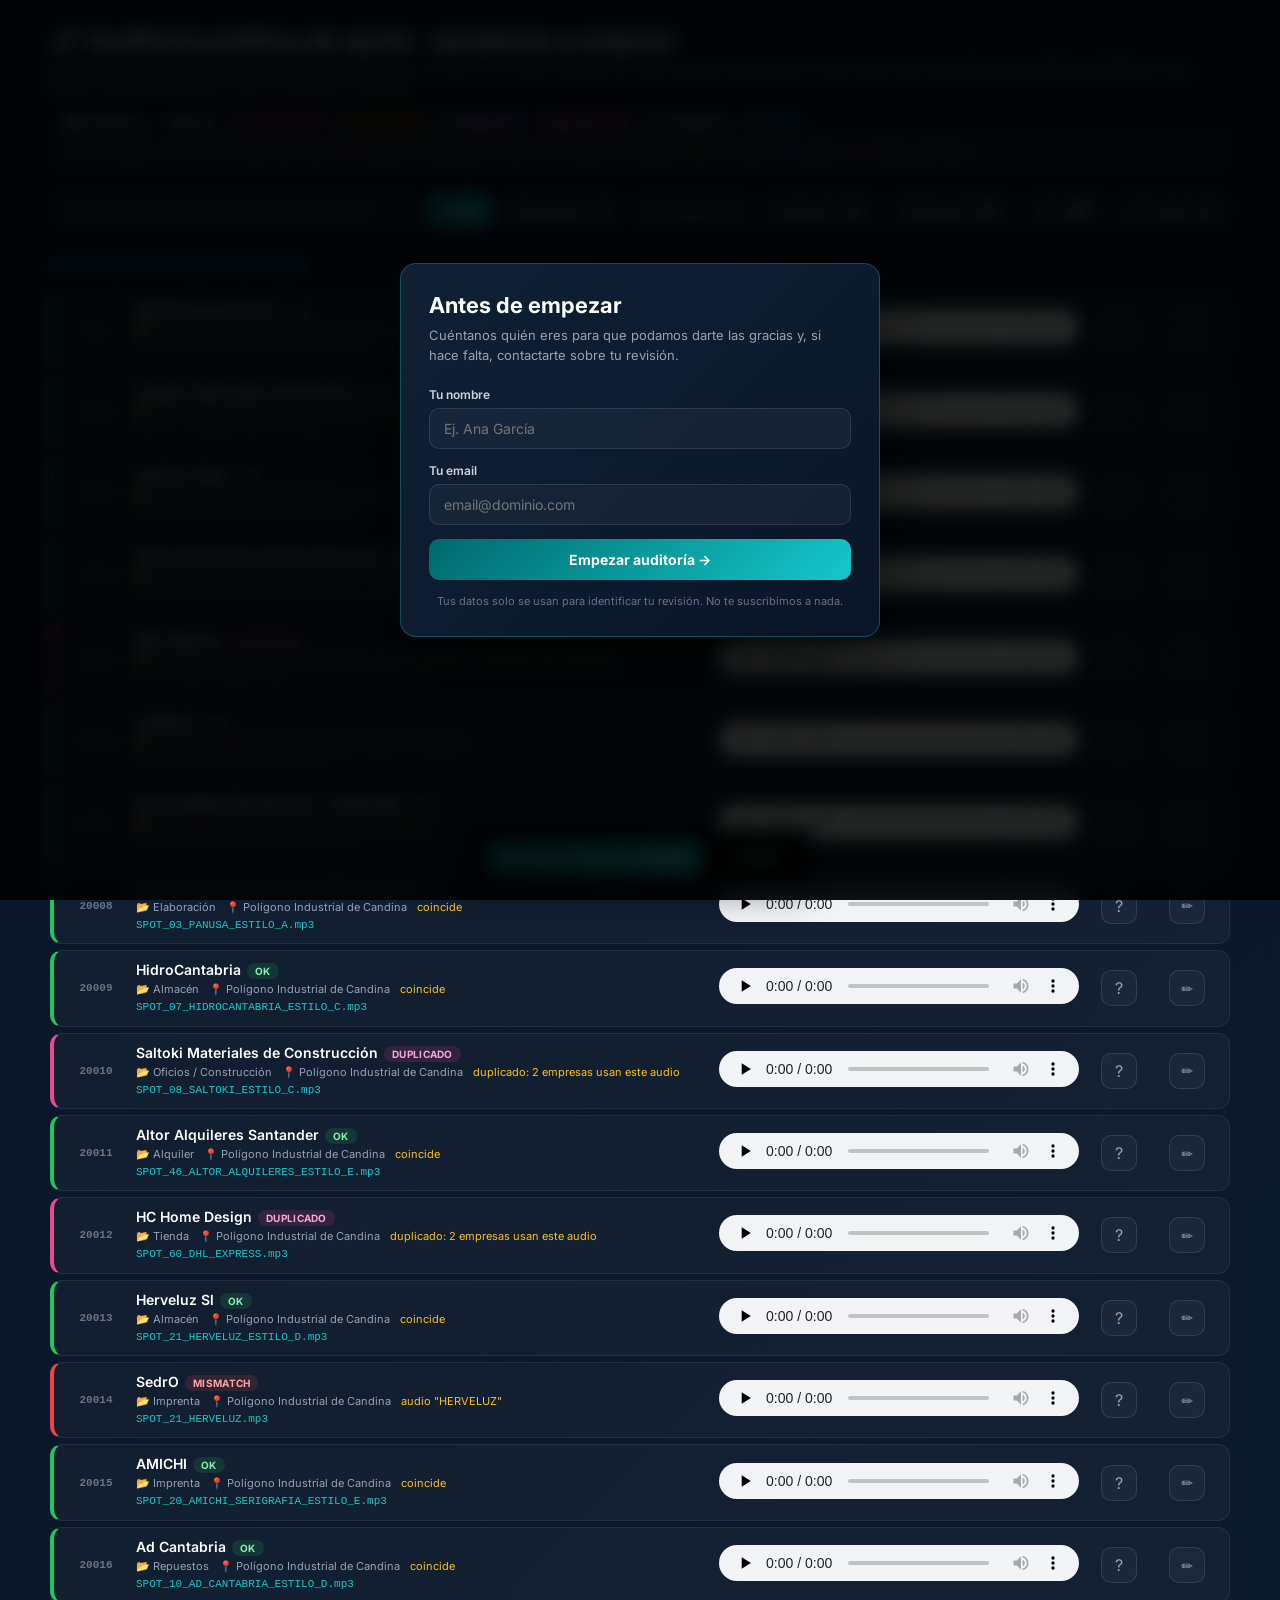
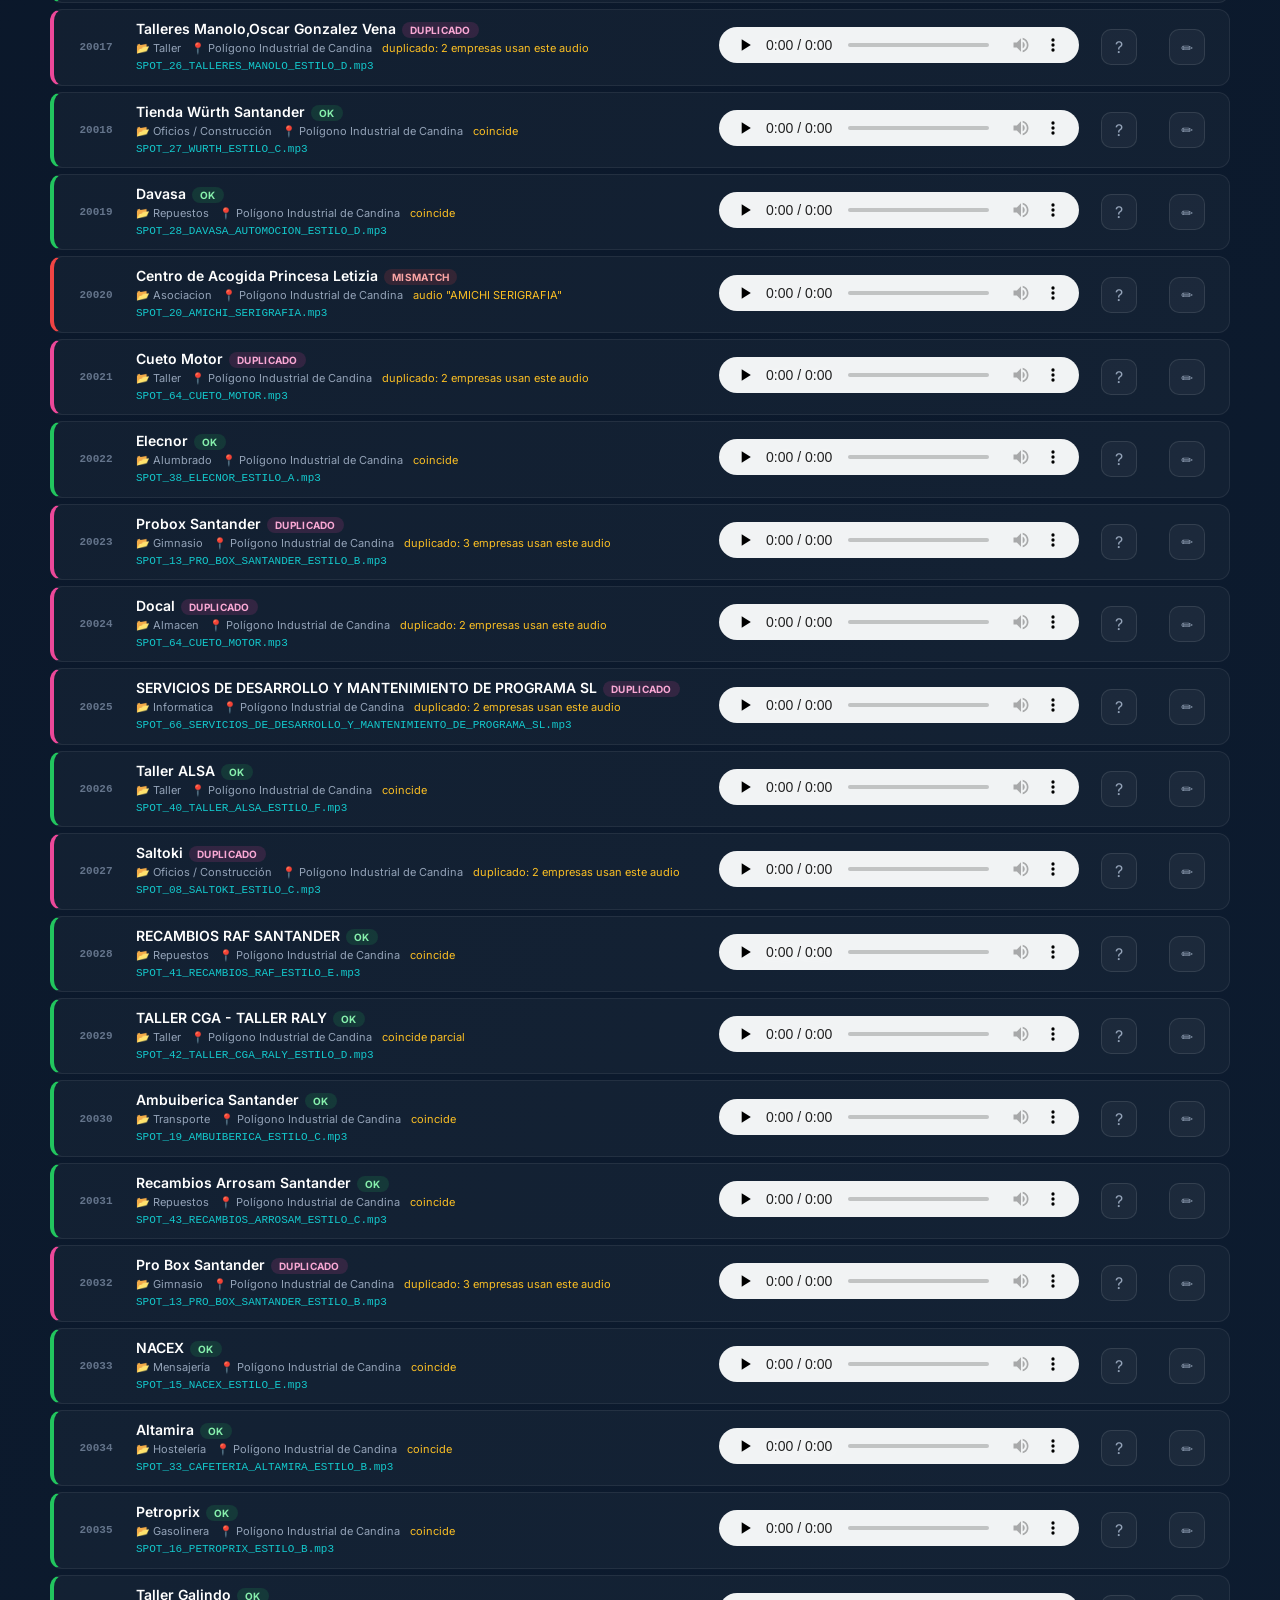
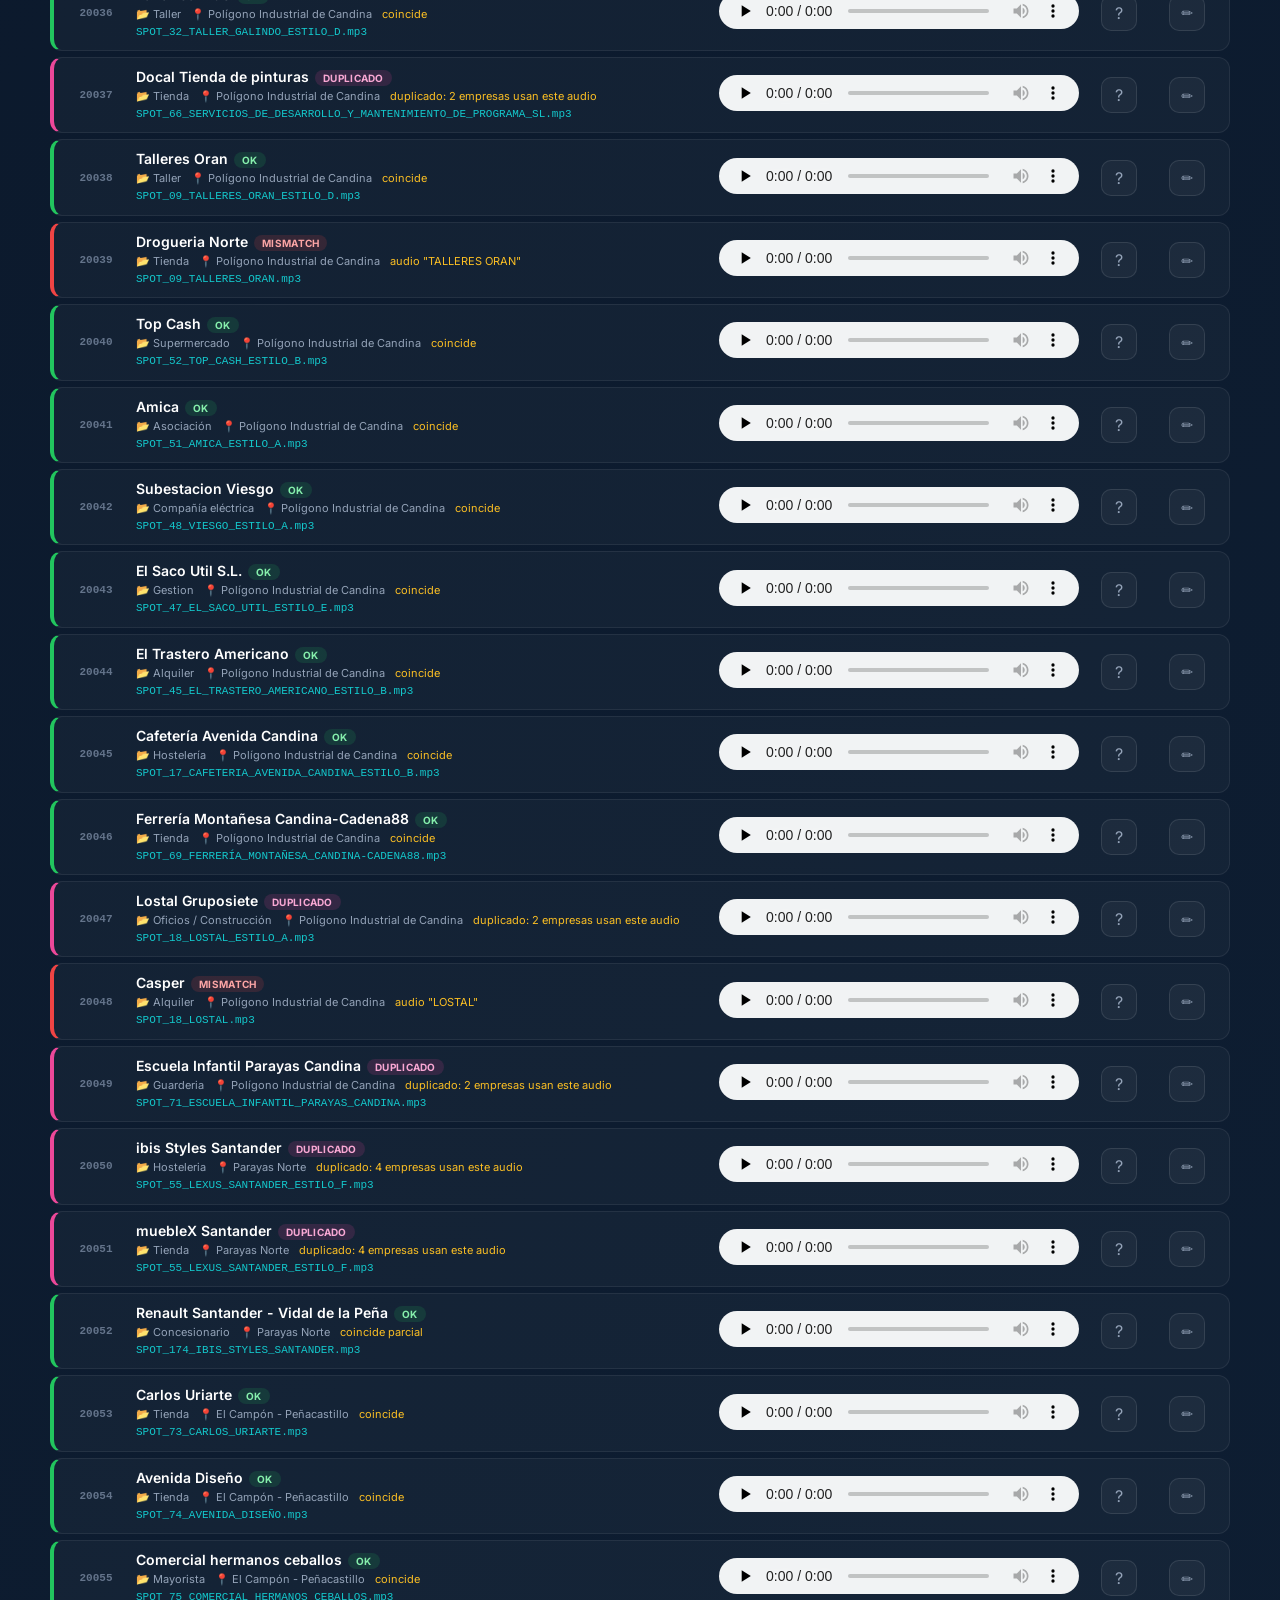
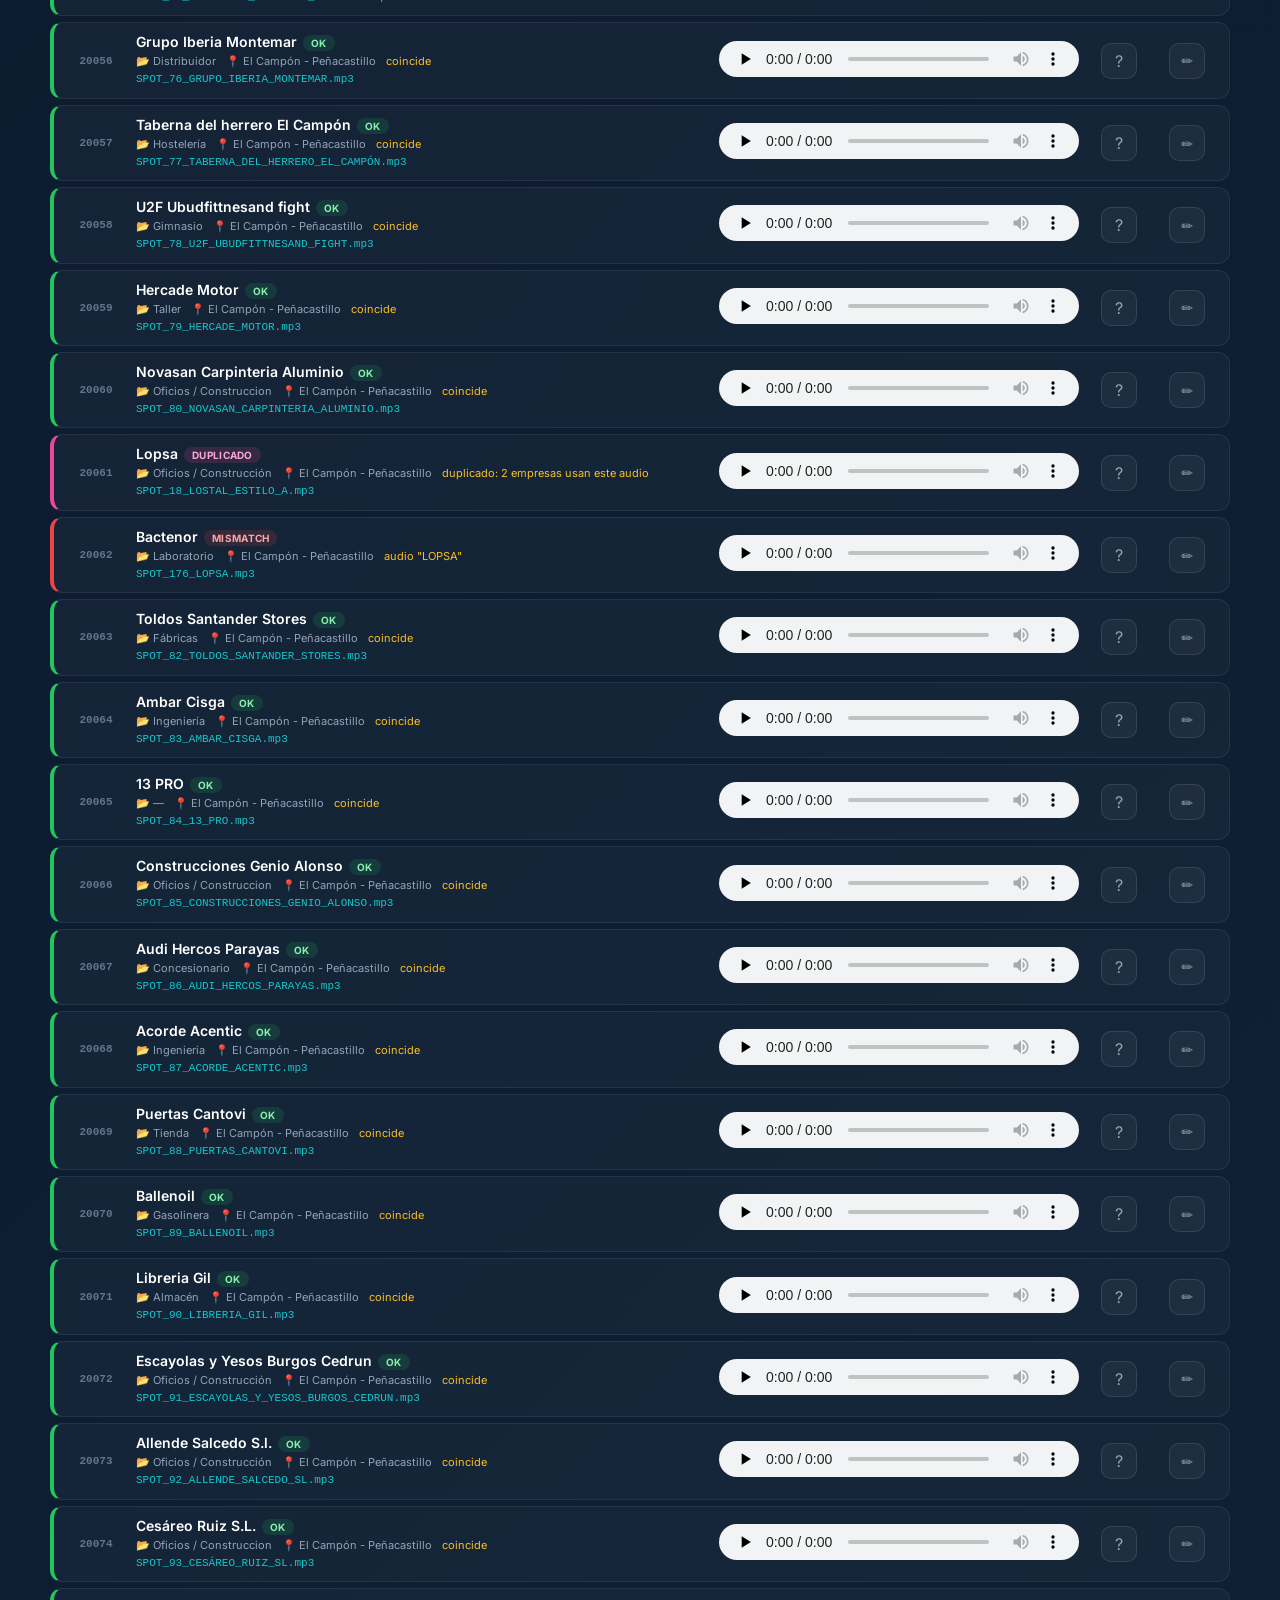
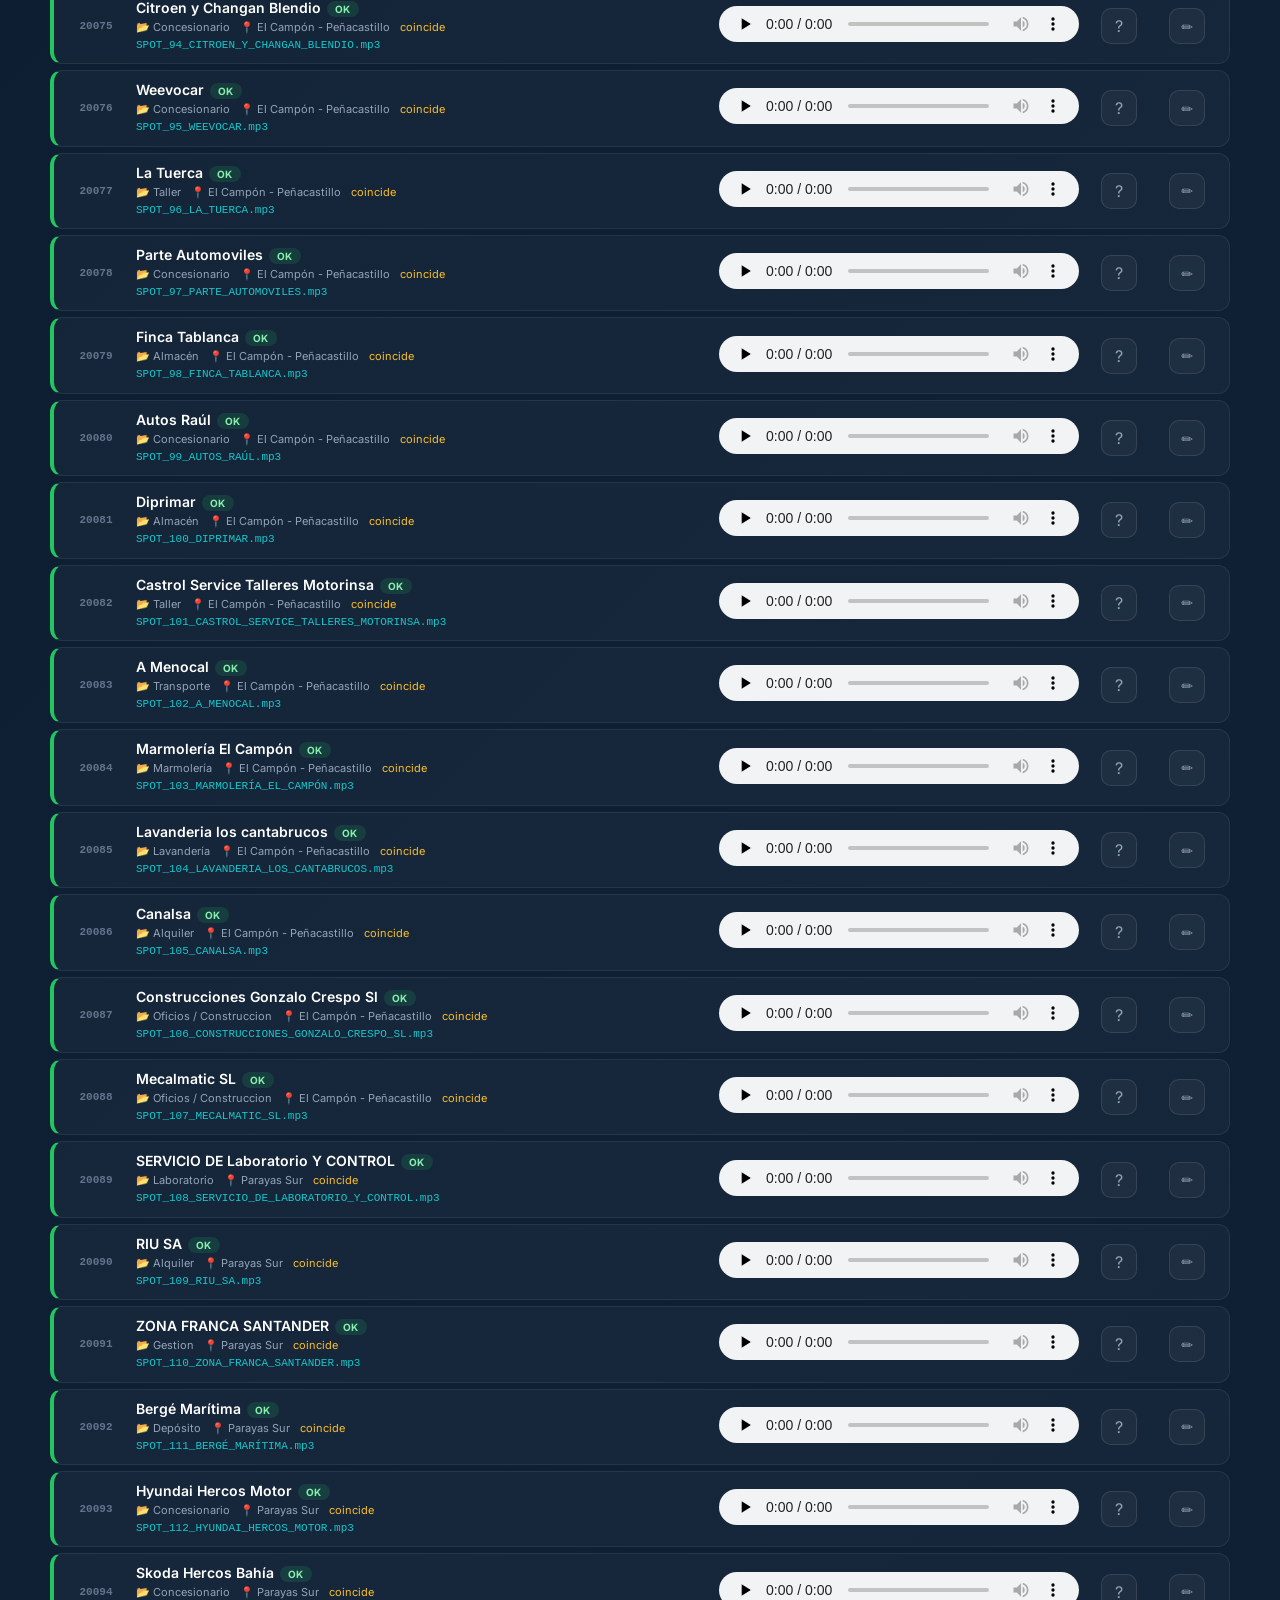
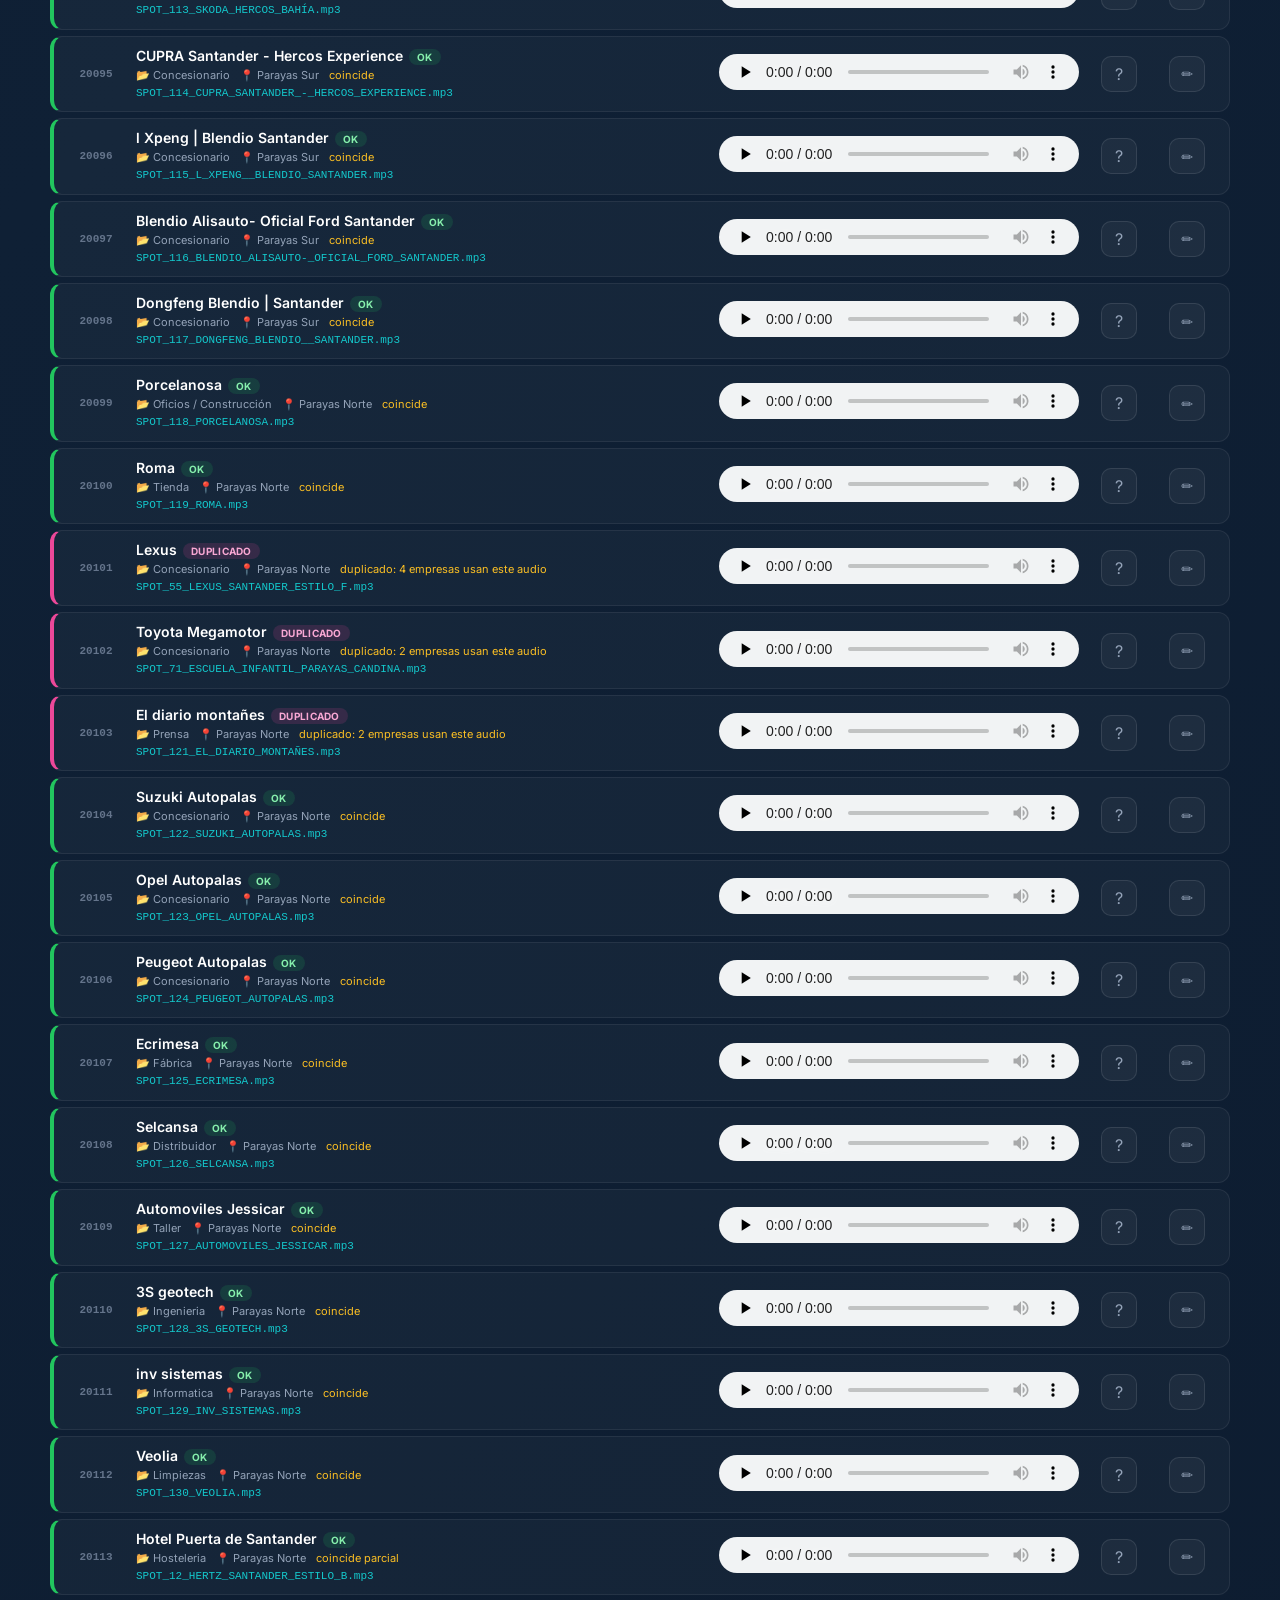
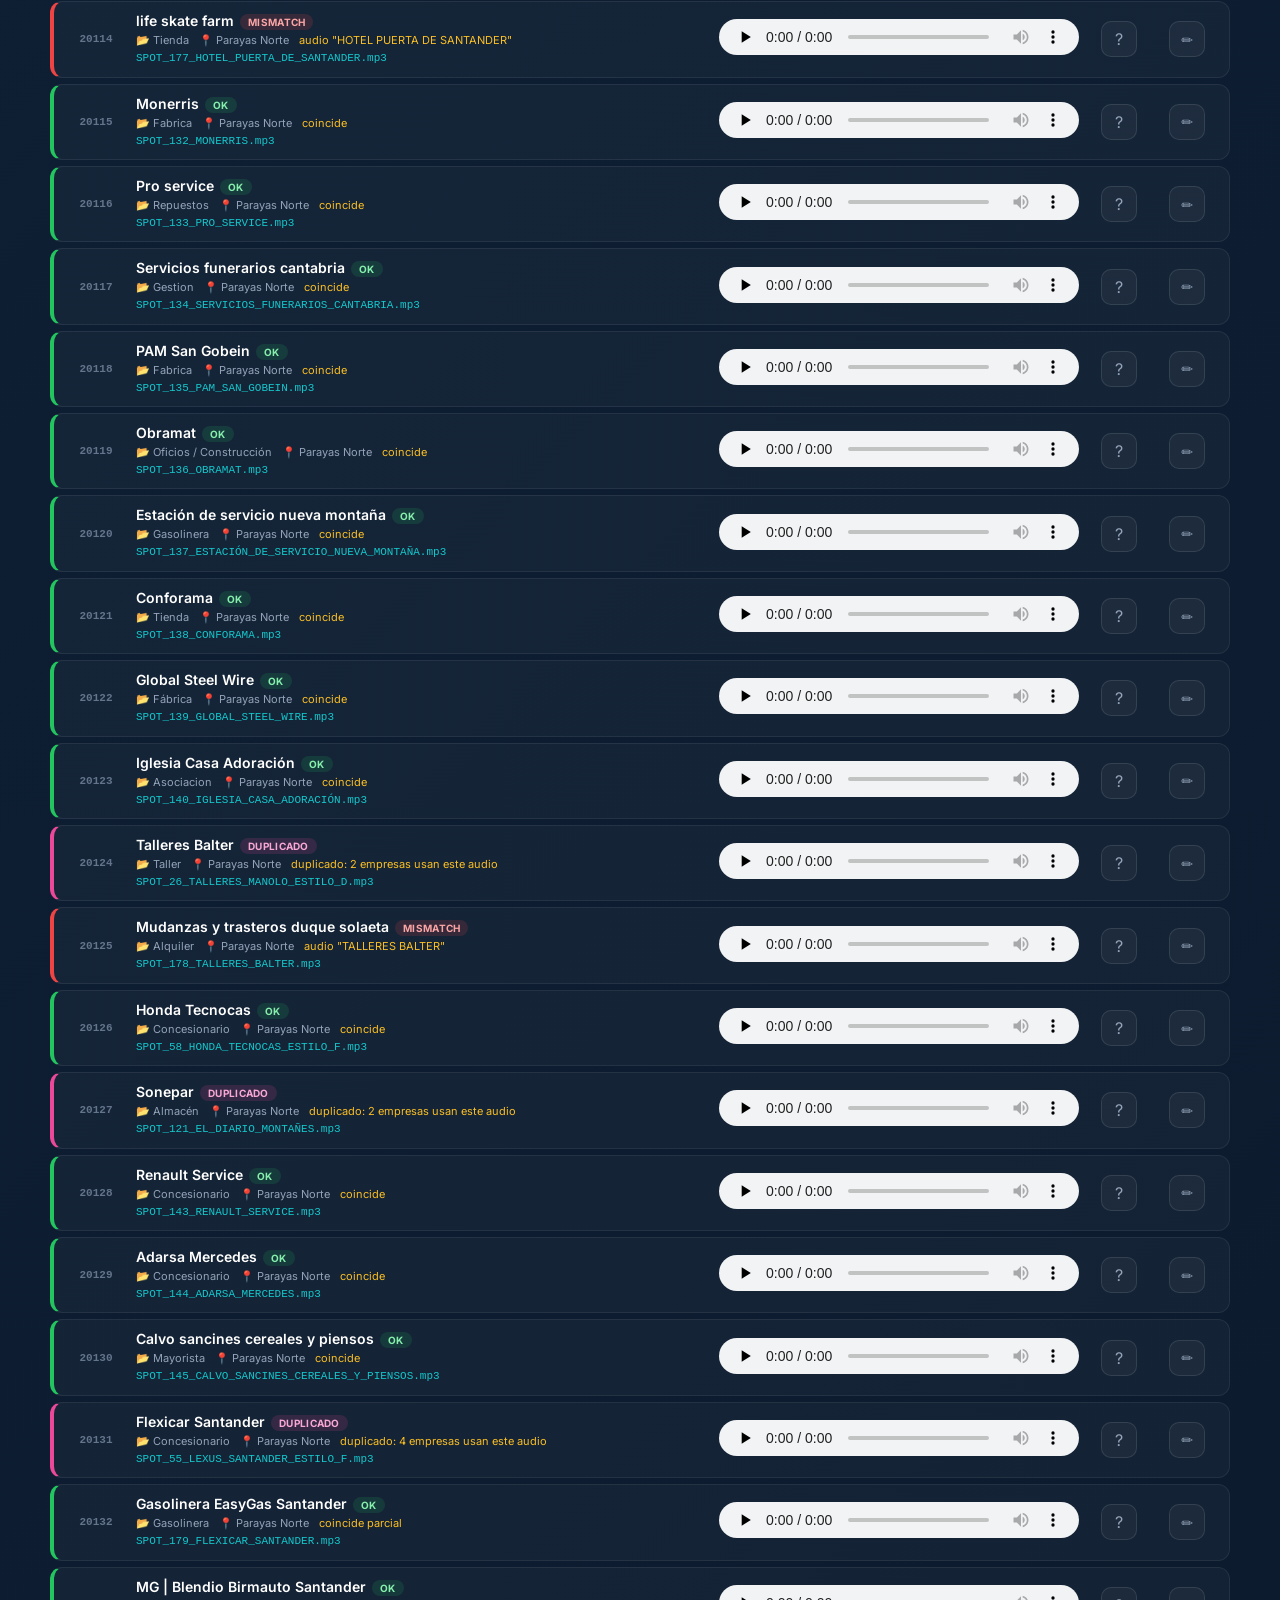
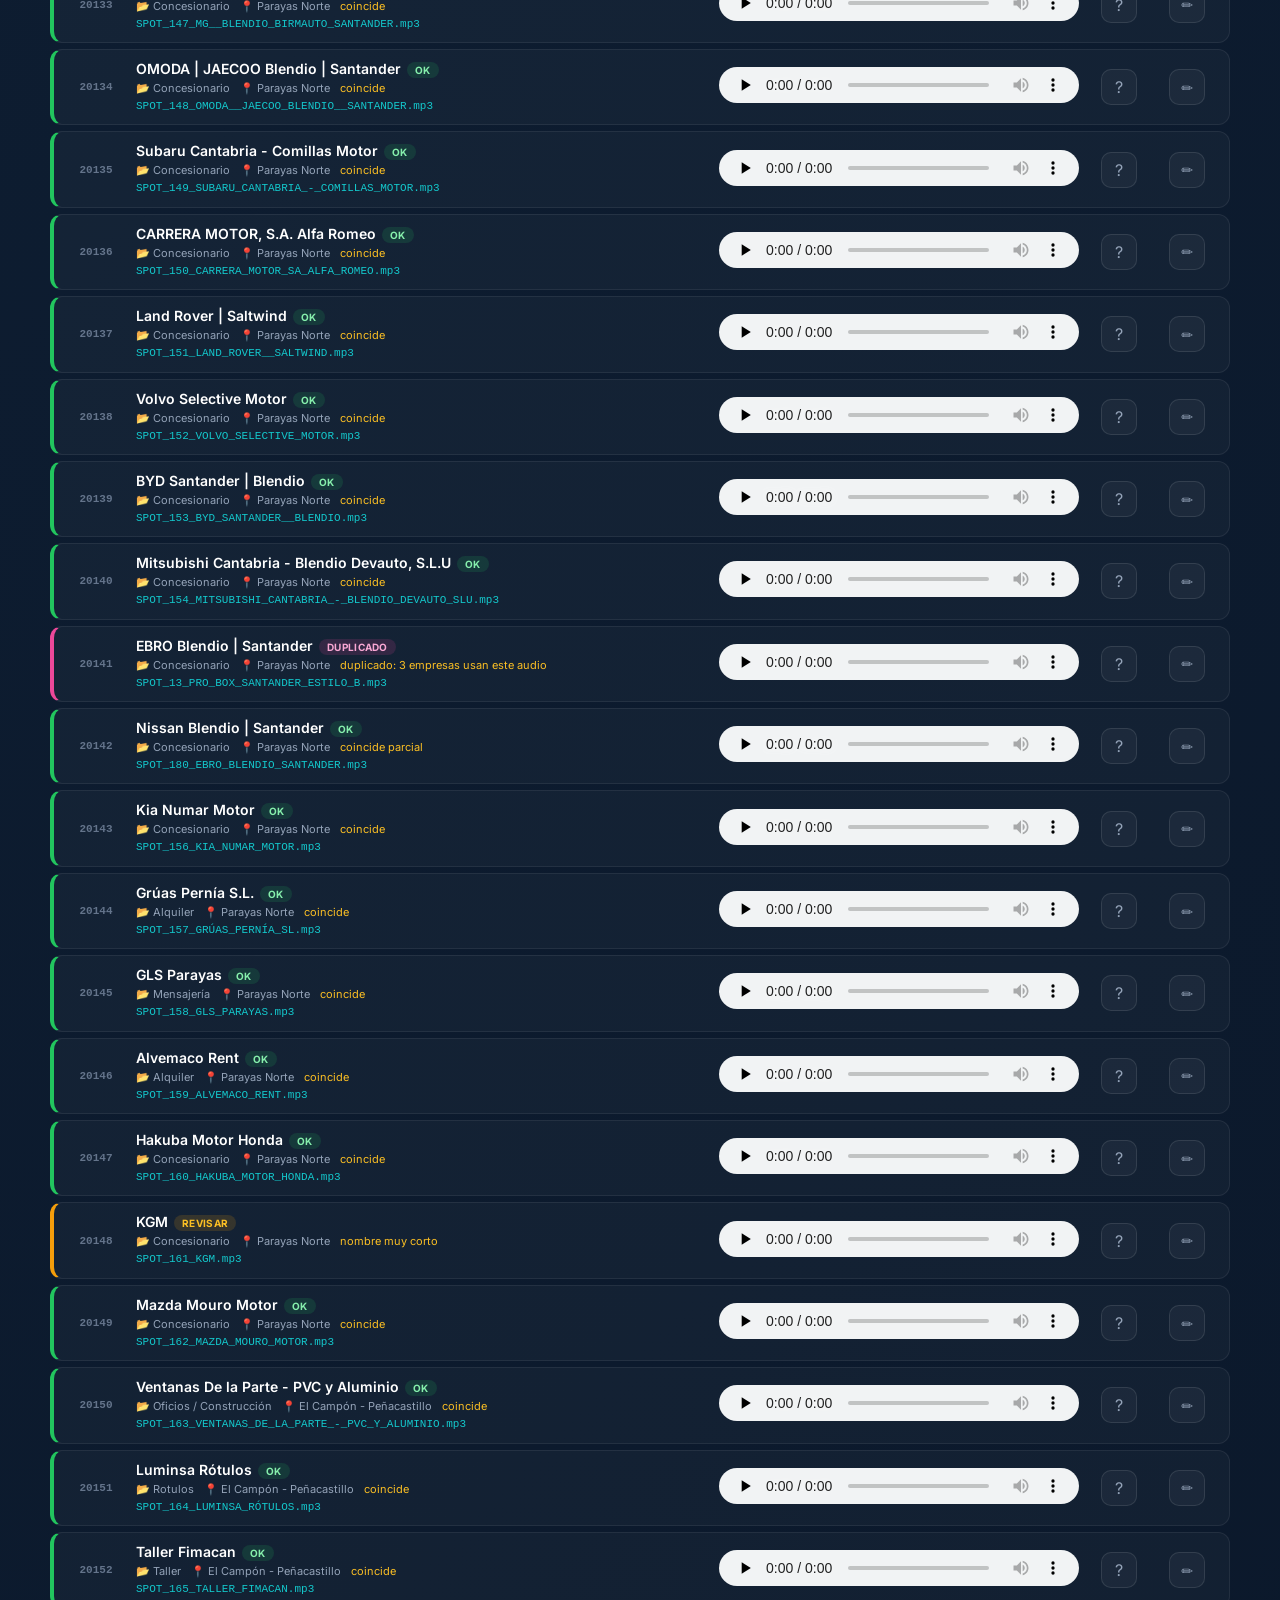
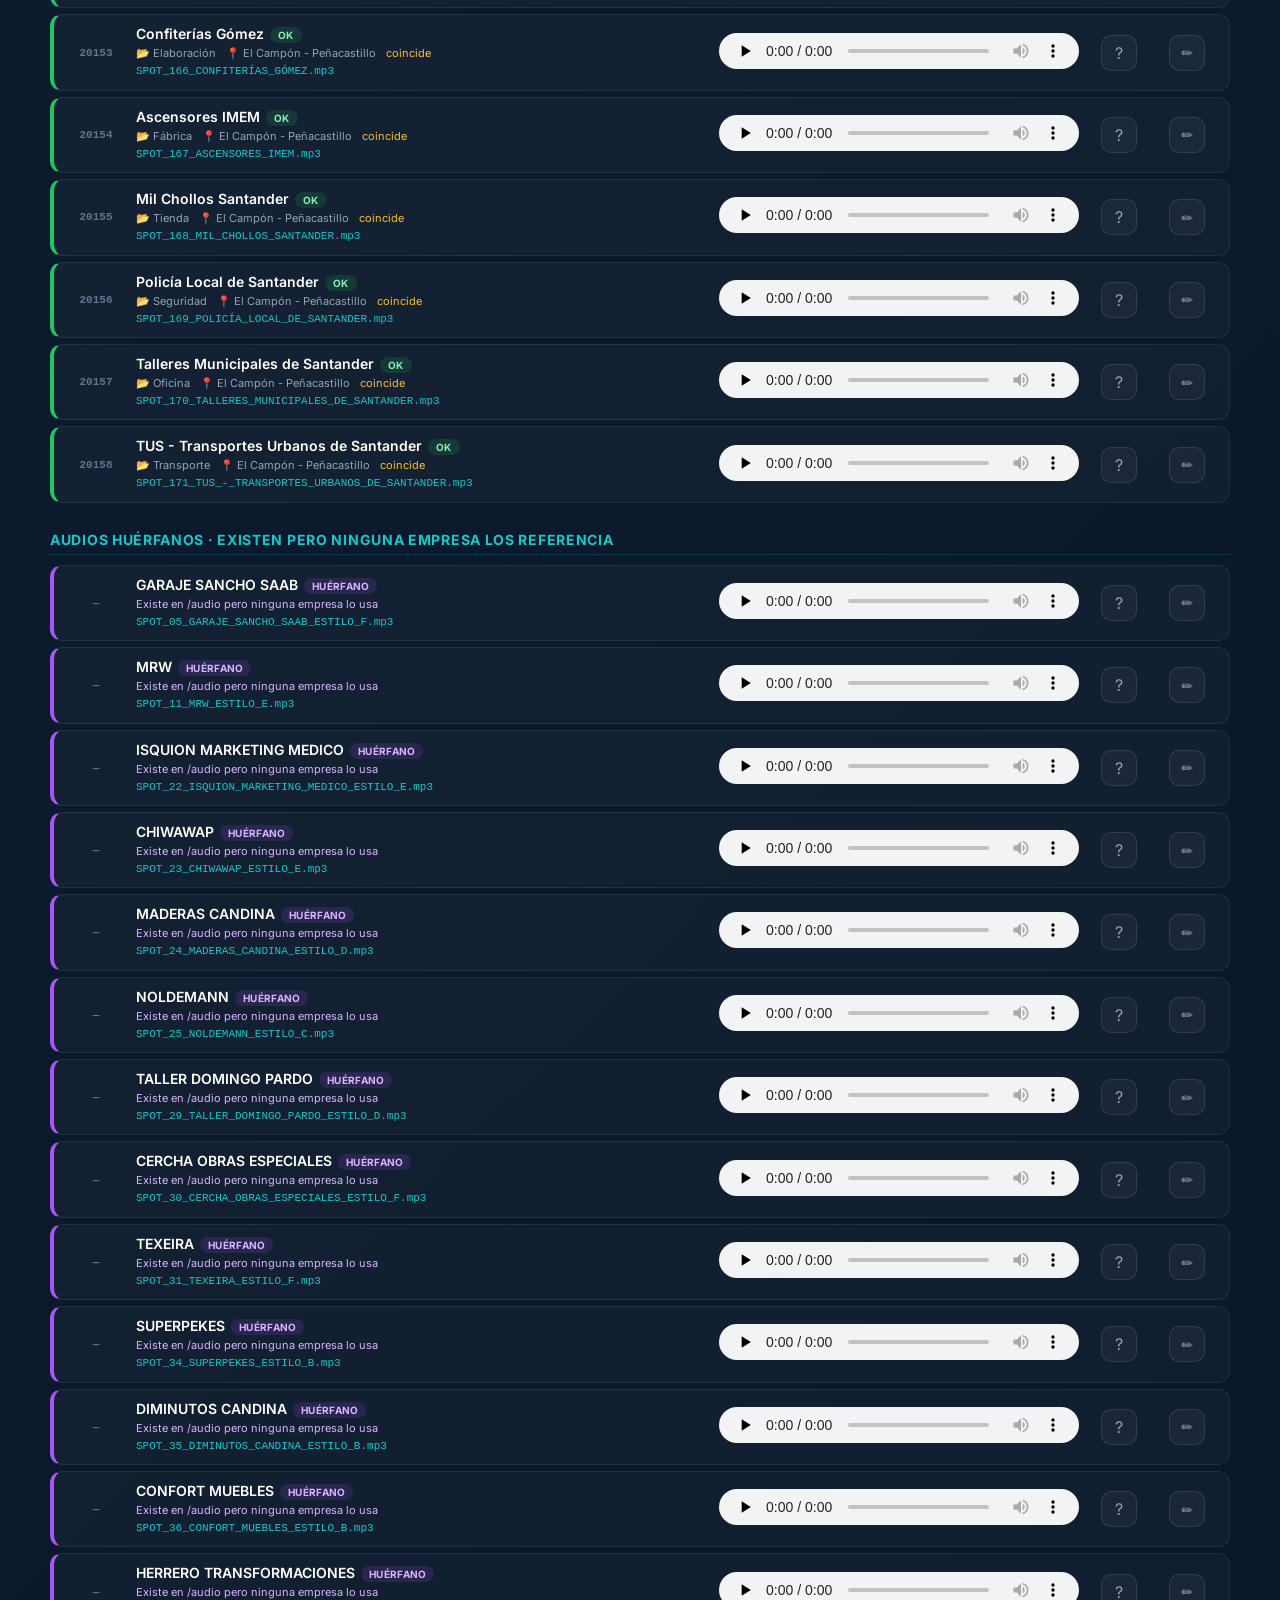
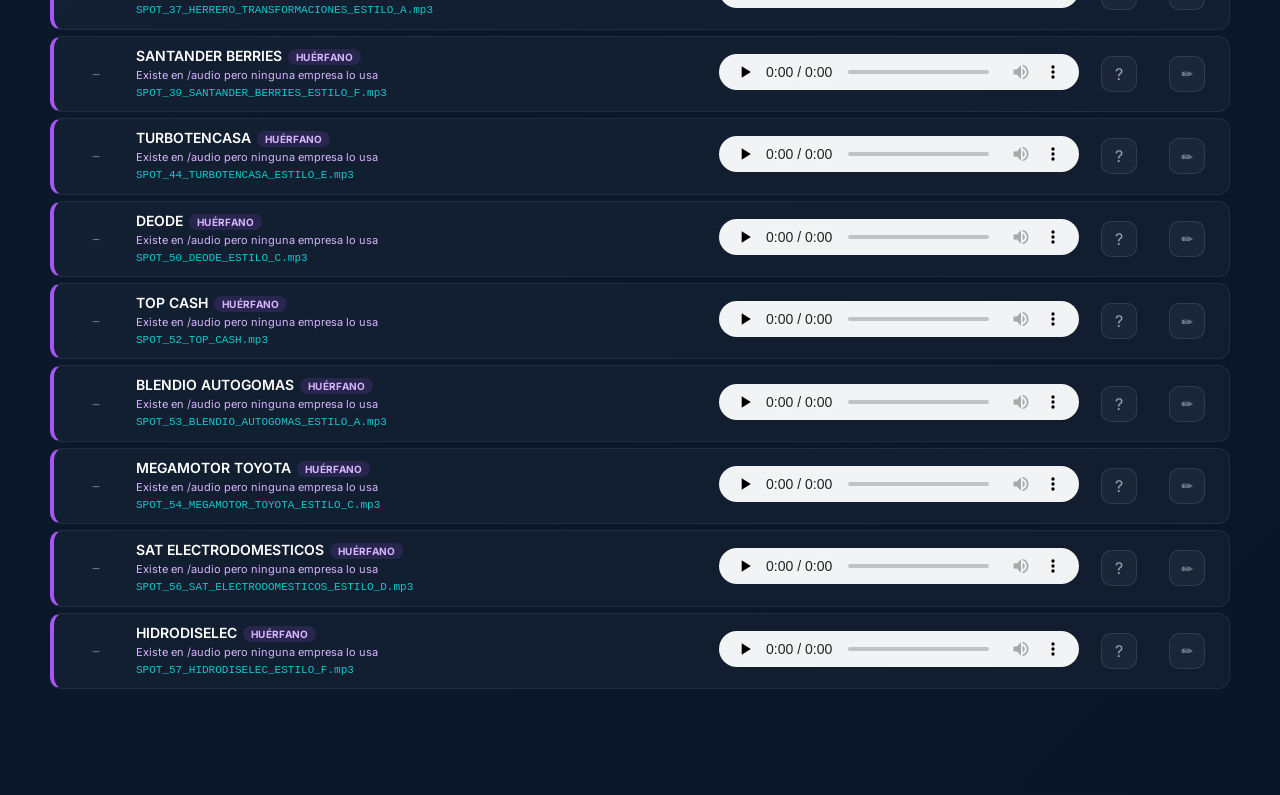
<file: auditor-publico.html>
<!DOCTYPE html>
<html lang="es">
<head>
<meta charset="UTF-8">
<meta name="viewport" content="width=device-width, initial-scale=1.0">
<meta name="robots" content="noindex,nofollow">
<title>Auditoría pública de spots — Directorio Empresarial Santander</title>
<link href="https://fonts.googleapis.com/css2?family=Inter:wght@400;500;600;700;800&display=swap" rel="stylesheet">
<style>
  *,*::before,*::after { box-sizing: border-box; }
  body {
    font-family: Inter, system-ui, sans-serif;
    margin: 0;
    background: linear-gradient(135deg, #0a1628 0%, #0f2035 50%, #0a1628 100%);
    color: #e2e8f0;
    min-height: 100vh;
    padding: 24px 16px 100px;
  }
  .wrap { max-width: 1180px; margin: 0 auto; }
  h1 { font-size: 26px; margin: 0 0 6px; color: #fff; }
  .sub { font-size: 13px; color: #94a3b8; margin: 0 0 18px; }
  .stats {
    display: flex; flex-wrap: wrap; gap: 8px; margin-bottom: 22px;
    background: rgba(255,255,255,0.04); border: 1px solid rgba(255,255,255,0.08);
    backdrop-filter: blur(12px); padding: 14px 16px; border-radius: 14px;
  }
  .stat {
    background: rgba(20,200,204,0.06); border: 1px solid rgba(20,200,204,0.16);
    color: #a7e9eb; padding: 6px 12px; border-radius: 999px;
    font-size: 12px; font-weight: 600;
  }
  .stat strong { color: #fff; margin-right: 4px; }
  .stat.warn  { background: rgba(245,158,11,0.08); border-color: rgba(245,158,11,0.25); color: #fbbf24; }
  .stat.bad   { background: rgba(239,68,68,0.08);  border-color: rgba(239,68,68,0.25);  color: #fca5a5; }
  .stat.ok    { background: rgba(34,197,94,0.08);  border-color: rgba(34,197,94,0.25);  color: #86efac; }

  .filters {
    display: flex; gap: 8px; flex-wrap: wrap; margin-bottom: 18px; align-items: center;
  }
  .search {
    flex: 1 1 280px; min-width: 220px;
    padding: 10px 14px; border-radius: 10px; border: 1px solid rgba(255,255,255,0.1);
    background: rgba(255,255,255,0.04); color: #fff; font-family: inherit; font-size: 14px;
  }
  .search:focus { outline: none; border-color: #14c8cc; background: rgba(255,255,255,0.07); }
  .filter-btn {
    background: rgba(255,255,255,0.04); border: 1px solid rgba(255,255,255,0.1);
    color: #cbd5e1; padding: 8px 14px; border-radius: 10px; font-size: 12px;
    font-weight: 600; cursor: pointer; font-family: inherit; transition: all 0.15s;
  }
  .filter-btn:hover { background: rgba(255,255,255,0.08); color: #fff; }
  .filter-btn.active { background: linear-gradient(135deg,#00696c,#14c8cc); color: #fff; border-color: transparent; }
  .filter-btn .count {
    display: inline-block; margin-left: 5px; padding: 1px 7px; border-radius: 999px;
    background: rgba(255,255,255,0.15); font-size: 11px; font-weight: 700;
  }

  .section-title {
    font-size: 14px; font-weight: 700; color: #14c8cc;
    text-transform: uppercase; letter-spacing: 0.05em;
    margin: 28px 0 10px; padding-bottom: 6px;
    border-bottom: 1px solid rgba(20,200,204,0.18);
  }

  .row {
    display: flex; flex-direction: column;
    background: rgba(255,255,255,0.03); border: 1px solid rgba(255,255,255,0.07);
    border-radius: 12px; padding: 10px 14px; margin-bottom: 6px;
    transition: all 0.18s ease;
  }
  .row:hover { background: rgba(255,255,255,0.05); border-color: rgba(20,200,204,0.2); }
  .row.flag-bad      { border-left: 4px solid #ef4444; }
  .row.flag-warn     { border-left: 4px solid #f59e0b; }
  .row.flag-orphan   { border-left: 4px solid #a855f7; }
  .row.flag-dup      { border-left: 4px solid #ec4899; }
  .row.flag-ok       { border-left: 4px solid #22c55e; }
  .row.has-notes     { background: rgba(20,200,204,0.07); border-color: rgba(20,200,204,0.3); }
  .row-main {
    display: grid;
    grid-template-columns: 56px 1fr 360px 56px 56px;
    gap: 12px; align-items: center;
  }

  .row-id {
    font-family: 'Courier New', monospace;
    font-size: 11px; font-weight: 700; color: #64748b;
    text-align: center;
  }
  .row-info { min-width: 0; overflow: hidden; }
  .row-name {
    font-size: 14px; font-weight: 600; color: #fff;
    white-space: nowrap; overflow: hidden; text-overflow: ellipsis;
  }
  .row-meta {
    font-size: 11px; color: #94a3b8;
    display: flex; gap: 10px; flex-wrap: wrap; margin-top: 3px;
  }
  .row-meta span { white-space: nowrap; }
  .row-file {
    font-family: 'Courier New', monospace; font-size: 11px; color: #14c8cc;
    word-break: break-all; line-height: 1.4; margin-top: 4px;
  }
  .badge {
    display: inline-block; padding: 2px 8px; border-radius: 999px;
    font-size: 10px; font-weight: 700; letter-spacing: 0.03em;
    text-transform: uppercase; margin-left: 6px;
  }
  .badge.ok   { background: rgba(34,197,94,0.15); color: #86efac; }
  .badge.bad  { background: rgba(239,68,68,0.15); color: #fca5a5; }
  .badge.warn { background: rgba(245,158,11,0.15); color: #fbbf24; }
  .badge.orph { background: rgba(168,85,247,0.15); color: #d8b4fe; }
  .badge.dup  { background: rgba(236,72,153,0.15); color: #f9a8d4; }

  .row audio { width: 100%; height: 36px; }

  .row-actions { text-align: center; }
  .verdict-btn {
    width: 36px; height: 36px; border-radius: 10px; border: 1px solid rgba(255,255,255,0.1);
    background: rgba(255,255,255,0.04); color: #94a3b8;
    cursor: pointer; font-size: 16px; font-family: inherit; transition: all 0.15s;
  }
  .verdict-btn:hover { background: rgba(255,255,255,0.08); color: #fff; }
  .verdict-btn.verdict-ok  { background: rgba(34,197,94,0.2); color: #86efac; border-color: rgba(34,197,94,0.4); }
  .verdict-btn.verdict-bad { background: rgba(239,68,68,0.2); color: #fca5a5; border-color: rgba(239,68,68,0.4); }
  .notes-btn {
    width: 36px; height: 36px; border-radius: 10px; border: 1px solid rgba(255,255,255,0.1);
    background: rgba(255,255,255,0.04); color: #94a3b8;
    cursor: pointer; font-size: 14px; font-family: inherit; transition: all 0.15s;
  }
  .notes-btn:hover { background: rgba(255,255,255,0.08); color: #fff; }
  .notes-btn.has-content {
    background: rgba(20,200,204,0.2); color: #14c8cc; border-color: rgba(20,200,204,0.5);
  }
  .row-notes {
    margin-top: 10px; padding-top: 10px;
    border-top: 1px dashed rgba(20,200,204,0.18);
    display: none;
  }
  .row-notes.expanded { display: block; }
  .notes-tags {
    display: flex; flex-wrap: wrap; gap: 6px; margin-bottom: 8px;
  }
  .tag-chip {
    padding: 4px 11px; border-radius: 999px; font-size: 11px; font-weight: 600;
    border: 1px solid rgba(255,255,255,0.12); background: rgba(255,255,255,0.04);
    color: #94a3b8; cursor: pointer; font-family: inherit; transition: all 0.15s;
    user-select: none;
  }
  .tag-chip:hover { color: #fff; background: rgba(255,255,255,0.08); }
  .tag-chip.active {
    background: linear-gradient(135deg,#00696c,#14c8cc);
    color: #fff; border-color: transparent;
  }
  .tag-chip.tag-acentos.active   { background: linear-gradient(135deg,#a855f7,#c084fc); }
  .tag-chip.tag-ubicacion.active { background: linear-gradient(135deg,#ef4444,#f87171); }
  .tag-chip.tag-rehacer.active   { background: linear-gradient(135deg,#f59e0b,#fbbf24); }
  .tag-chip.tag-generar.active   { background: linear-gradient(135deg,#06b6d4,#22d3ee); }
  .tag-chip.tag-ortografia.active{ background: linear-gradient(135deg,#ec4899,#f472b6); }
  .tag-chip.tag-entonacion.active{ background: linear-gradient(135deg,#8b5cf6,#a78bfa); }
  .tag-chip.tag-cortado.active   { background: linear-gradient(135deg,#dc2626,#ef4444); }
  .tag-chip.tag-volumen.active   { background: linear-gradient(135deg,#0891b2,#06b6d4); }
  .notes-textarea {
    width: 100%; min-height: 60px; padding: 8px 12px;
    background: rgba(0,0,0,0.25); border: 1px solid rgba(255,255,255,0.1);
    border-radius: 8px; color: #e2e8f0; font-family: inherit; font-size: 13px;
    line-height: 1.5; resize: vertical; outline: none;
  }
  .notes-textarea:focus { border-color: #14c8cc; background: rgba(0,0,0,0.35); }
  .notes-meta {
    display: flex; justify-content: space-between; align-items: center;
    margin-top: 6px; font-size: 11px; color: #64748b;
  }
  .notes-clear-btn {
    background: transparent; border: 1px solid rgba(239,68,68,0.3);
    color: #fca5a5; padding: 4px 10px; border-radius: 6px; font-size: 11px;
    cursor: pointer; font-family: inherit; transition: all 0.15s;
  }
  .notes-clear-btn:hover { background: rgba(239,68,68,0.15); color: #fff; }

  .legend {
    display: flex; flex-wrap: wrap; gap: 14px; padding: 12px 16px;
    background: rgba(255,255,255,0.03); border: 1px solid rgba(255,255,255,0.07);
    border-radius: 12px; font-size: 12px; color: #94a3b8; margin-bottom: 18px;
  }
  .legend-item { display: flex; align-items: center; gap: 6px; }
  .legend-bar { width: 4px; height: 14px; border-radius: 2px; }

  .empty { text-align: center; padding: 40px; color: #64748b; font-size: 14px; }
  .loading { text-align: center; padding: 40px; color: #94a3b8; font-size: 14px; }
  .error-box {
    background: rgba(239,68,68,0.1); border: 1px solid rgba(239,68,68,0.3);
    border-radius: 12px; padding: 16px 20px; color: #fca5a5;
    font-family: 'Courier New', monospace; font-size: 12px; line-height: 1.6;
    white-space: pre-wrap; margin: 16px 0;
  }
  .error-box strong { color: #fff; display: block; margin-bottom: 6px; font-family: inherit; }

  .export-bar {
    position: fixed; bottom: 14px; left: 50%; transform: translateX(-50%);
    background: rgba(0,0,0,0.85); backdrop-filter: blur(20px);
    border: 1px solid rgba(20,200,204,0.3); padding: 10px 16px; border-radius: 12px;
    display: flex; gap: 10px; box-shadow: 0 10px 30px rgba(0,0,0,0.4); z-index: 100;
  }
  .export-btn {
    background: linear-gradient(135deg,#00696c,#14c8cc); color: #fff;
    border: none; padding: 9px 18px; border-radius: 10px; font-size: 12px;
    font-weight: 700; cursor: pointer; font-family: inherit;
  }
  .export-btn.ghost { background: transparent; border: 1px solid rgba(255,255,255,0.15); color: #cbd5e1; }

  @media (max-width: 768px) {
    .row-main { grid-template-columns: 40px 1fr 44px 44px; }
    .row-main audio { grid-column: 1 / -1; margin-top: 6px; }
    .export-bar { bottom: 8px; padding: 8px 10px; }
    .export-btn { padding: 7px 12px; font-size: 11px; }
    .verdict-btn, .notes-btn { width: 36px; height: 36px; }
  }
</style>
</head>
<body>
<div class="wrap">
  <h1>🔊 Auditoría pública de spots · ayúdanos a mejorar</h1>
  <p class="sub">Escucha los spots de cada empresa, marca si están bien (✓) o mal (✕), y añade comentarios cuando detectes problemas. Cuando termines, pulsa <strong>Enviar mi auditoría a Clotitec</strong> y nos llegará automáticamente por email. ¡Gracias por tu tiempo!</p>
  <div id="revisorChip" style="display:none; margin-bottom:14px; padding:8px 14px; background:rgba(20,200,204,0.08); border:1px solid rgba(20,200,204,0.2); border-radius:10px; font-size:12px; color:#a7e9eb;">
    Revisando como <strong id="revisorChipNombre">—</strong> · <span id="revisorChipEmail" style="color:#94a3b8;">—</span>
    <button onclick="cambiarRevisor()" style="margin-left:8px; background:transparent; border:1px solid rgba(255,255,255,0.15); color:#cbd5e1; padding:3px 9px; border-radius:6px; font-size:11px; cursor:pointer;">cambiar</button>
  </div>

  <div id="bootError" style="display:none"></div>
  <div id="stats"><div class="loading">Cargando datos del directorio…</div></div>

  <div class="legend" id="legend" style="display:none">
    <div class="legend-item"><span class="legend-bar" style="background:#22c55e"></span>OK · empresa coincide con nombre del fichero</div>
    <div class="legend-item"><span class="legend-bar" style="background:#ef4444"></span>Mismatch sospechoso · fichero no coincide con empresa</div>
    <div class="legend-item"><span class="legend-bar" style="background:#f59e0b"></span>Por revisar</div>
    <div class="legend-item"><span class="legend-bar" style="background:#a855f7"></span>Huérfano</div>
    <div class="legend-item"><span class="legend-bar" style="background:#ec4899"></span>Posible duplicado</div>
  </div>

  <div class="filters" id="filters" style="display:none">
    <input type="text" id="search" class="search" placeholder="Filtrar por empresa, sector, polígono o fichero…">
    <button class="filter-btn active" data-filter="all">Todos</button>
    <button class="filter-btn" data-filter="bad">Mismatches</button>
    <button class="filter-btn" data-filter="warn">Por revisar</button>
    <button class="filter-btn" data-filter="orphan">Huérfanos</button>
    <button class="filter-btn" data-filter="dup">Duplicados</button>
    <button class="filter-btn" data-filter="ok">OK</button>
    <button class="filter-btn" data-filter="notes">Con notas</button>
  </div>

  <div id="empresasSection" style="display:none">
    <div class="section-title">Empresas con audio asociado</div>
    <div id="empresasList"></div>
  </div>

  <div id="orphanSection" style="display:none">
    <div class="section-title">Audios huérfanos · existen pero ninguna empresa los referencia</div>
    <div id="orphanList"></div>
  </div>
</div>

<div class="export-bar" id="exportBar" style="display:none">
  <button class="export-btn" onclick="enviarAuditoria()" id="enviarBtn">📧 Enviar mi auditoría a Clotitec</button>
  <button class="export-btn ghost" onclick="exportVerdicts()" title="Descargar copia local del JSON">⬇️ JSON</button>
</div>

<!-- Modal de identificación del revisor -->
<div id="modalRevisor" style="position:fixed; inset:0; background:rgba(0,0,0,0.85); backdrop-filter:blur(8px); z-index:1000; display:flex; align-items:center; justify-content:center; padding:20px;">
  <div style="background:linear-gradient(135deg,#0f2035,#0a1628); border:1px solid rgba(20,200,204,0.3); border-radius:16px; padding:28px; max-width:480px; width:100%; box-shadow:0 30px 80px rgba(0,0,0,0.5);">
    <h2 style="margin:0 0 8px; color:#fff; font-size:22px;">Antes de empezar</h2>
    <p style="font-size:13px; color:#94a3b8; margin:0 0 22px; line-height:1.5;">
      Cuéntanos quién eres para que podamos darte las gracias y, si hace falta, contactarte sobre tu revisión.
    </p>
    <label style="display:block; font-size:12px; color:#cbd5e1; margin-bottom:6px; font-weight:600;">Tu nombre</label>
    <input id="revisorNombre" type="text" placeholder="Ej. Ana García" style="width:100%; padding:11px 14px; border-radius:10px; border:1px solid rgba(255,255,255,0.1); background:rgba(255,255,255,0.04); color:#fff; font-family:inherit; font-size:14px; margin-bottom:14px;">
    <label style="display:block; font-size:12px; color:#cbd5e1; margin-bottom:6px; font-weight:600;">Tu email</label>
    <input id="revisorEmail" type="email" placeholder="email@dominio.com" style="width:100%; padding:11px 14px; border-radius:10px; border:1px solid rgba(255,255,255,0.1); background:rgba(255,255,255,0.04); color:#fff; font-family:inherit; font-size:14px; margin-bottom:6px;">
    <p id="modalRevisorError" style="display:none; font-size:12px; color:#fca5a5; margin:6px 0 14px;"></p>
    <button onclick="empezarAuditoria()" style="width:100%; background:linear-gradient(135deg,#00696c,#14c8cc); color:#fff; border:none; padding:12px 18px; border-radius:10px; font-size:14px; font-weight:700; cursor:pointer; font-family:inherit; margin-top:8px;">
      Empezar auditoría →
    </button>
    <p style="font-size:11px; color:#64748b; margin:14px 0 0; text-align:center;">
      Tus datos solo se usan para identificar tu revisión. No te suscribimos a nada.
    </p>
  </div>
</div>

<!-- Modal de envío en curso / éxito / error -->
<div id="modalEnvio" style="display:none; position:fixed; inset:0; background:rgba(0,0,0,0.85); backdrop-filter:blur(8px); z-index:1001; align-items:center; justify-content:center; padding:20px;">
  <div id="modalEnvioInner" style="background:linear-gradient(135deg,#0f2035,#0a1628); border:1px solid rgba(20,200,204,0.3); border-radius:16px; padding:32px; max-width:480px; width:100%; text-align:center; box-shadow:0 30px 80px rgba(0,0,0,0.5);"></div>
</div>

<footer style="position:fixed; bottom:0; left:0; right:0; padding:6px 12px; font-size:10px; color:#475569; text-align:center; background:rgba(10,22,40,0.6); backdrop-filter:blur(6px); pointer-events:none; z-index:50;">
  Envío gestionado por <a href="https://web3forms.com" target="_blank" rel="noopener" style="color:#475569; pointer-events:auto;">Web3Forms</a> · Auditoría pública para Clotitec
</footer>

<!-- =========================================================
     IMPORTANTE: cargamos data.js dinámicamente con manejo de errores
     porque si falla, queremos verlo en pantalla.
     ========================================================= -->
<script>
(function() {
  'use strict';

  // ---- Mostrar error en pantalla ----
  function showError(title, detail) {
    var box = document.getElementById('bootError');
    box.style.display = 'block';
    box.className = 'error-box';
    box.innerHTML = '<strong>' + title + '</strong>' + detail;
    var loadEl = document.querySelector('#stats .loading');
    if (loadEl) loadEl.textContent = 'Error de carga (ver detalle arriba)';
  }

  // ---- Capturar errores globales ----
  window.addEventListener('error', function(e) {
    showError('Error de JavaScript: ' + (e.message || ''),
      'Archivo: ' + (e.filename||'?') + ':' + (e.lineno||'?') + '\n' +
      'Stack: ' + (e.error && e.error.stack || ''));
  });

  // ---- Cargar data.js con tag <script> y esperar ----
  function loadDataJs(callback) {
    var s = document.createElement('script');
    s.src = 'data.js?v=' + Date.now();  // bust cache del SW
    s.onload = function() { callback(null); };
    s.onerror = function() { callback(new Error('No se pudo cargar data.js (HTTP error)')); };
    document.head.appendChild(s);
  }

  loadDataJs(function(err) {
    if (err) {
      showError('No se pudo cargar data.js', err.message + '\nComprueba que el servidor está corriendo en http://localhost:8000');
      return;
    }
    if (typeof empresas === 'undefined') {
      showError('data.js cargó pero no expone "empresas"',
        'Variables visibles en window: ' + Object.keys(window).filter(function(k){return /^[a-z]/.test(k);}).slice(0,40).join(', '));
      return;
    }
    if (!Array.isArray(empresas) || empresas.length === 0) {
      showError('"empresas" cargó pero está vacío',
        'typeof: ' + typeof empresas + '\nlength: ' + (empresas && empresas.length));
      return;
    }
    try {
      boot();
    } catch (e) {
      showError('Error inicializando el auditor', e.message + '\n\nStack:\n' + (e.stack||''));
    }
  });

  // ============================================================
  //                        AUDITOR
  // ============================================================
  var STORAGE_KEY = 'audio_audit_publico_verdicts';
  var NOTES_KEY = 'audio_audit_publico_notes';
  var REVISOR_KEY = 'audio_audit_publico_revisor';
  // Web3Forms access key — pegar el access_key de https://web3forms.com aqui
  var WEB3FORMS_ACCESS_KEY = 'WEB3FORMS_ACCESS_KEY_AQUI';
  var allRows = [];
  var verdicts = {};
  var notes = {};   // notes[key] = { tags: ['acentos',...], text: '...', updated: ISO }

  // Tags predefinidos: id, etiqueta visible, breve descripción
  var TAG_DEFS = [
    { id: 'acentos',    label: 'Acentos/tildes mal',  desc: 'Pronuncia mal las tildes o acentos' },
    { id: 'ubicacion',  label: 'Mal ubicado',         desc: 'Audio asignado a empresa equivocada' },
    { id: 'rehacer',    label: 'Rehacer',             desc: 'Hay que regenerar este audio' },
    { id: 'generar',    label: 'Generar nuevo',       desc: 'Esta empresa necesita un audio nuevo desde cero' },
    { id: 'ortografia', label: 'Ortografía',          desc: 'Lee mal una palabra concreta' },
    { id: 'entonacion', label: 'Entonación',          desc: 'Tono, ritmo o pausa incorrectos' },
    { id: 'cortado',    label: 'Cortado',             desc: 'El audio se corta o falta texto' },
    { id: 'volumen',    label: 'Volumen',             desc: 'Volumen muy alto o muy bajo' }
  ];

  // Lista de huérfanos detectados por la auditoría previa.
  // Estos archivos existen físicamente pero ninguna empresa los referencia.
  var KNOWN_ORPHANS = [
    'SPOT_05_GARAJE_SANCHO_SAAB_ESTILO_F.mp3',
    'SPOT_11_MRW_ESTILO_E.mp3',
    'SPOT_22_ISQUION_MARKETING_MEDICO_ESTILO_E.mp3',
    'SPOT_23_CHIWAWAP_ESTILO_E.mp3',
    'SPOT_24_MADERAS_CANDINA_ESTILO_D.mp3',
    'SPOT_25_NOLDEMANN_ESTILO_C.mp3',
    'SPOT_29_TALLER_DOMINGO_PARDO_ESTILO_D.mp3',
    'SPOT_30_CERCHA_OBRAS_ESPECIALES_ESTILO_F.mp3',
    'SPOT_31_TEXEIRA_ESTILO_F.mp3',
    'SPOT_34_SUPERPEKES_ESTILO_B.mp3',
    'SPOT_35_DIMINUTOS_CANDINA_ESTILO_B.mp3',
    'SPOT_36_CONFORT_MUEBLES_ESTILO_B.mp3',
    'SPOT_37_HERRERO_TRANSFORMACIONES_ESTILO_A.mp3',
    'SPOT_39_SANTANDER_BERRIES_ESTILO_F.mp3',
    'SPOT_44_TURBOTENCASA_ESTILO_E.mp3',
    'SPOT_50_DEODE_ESTILO_C.mp3',
    'SPOT_52_TOP_CASH.mp3',
    'SPOT_53_BLENDIO_AUTOGOMAS_ESTILO_A.mp3',
    'SPOT_54_MEGAMOTOR_TOYOTA_ESTILO_C.mp3',
    'SPOT_56_SAT_ELECTRODOMESTICOS_ESTILO_D.mp3',
    'SPOT_57_HIDRODISELEC_ESTILO_F.mp3'
  ];

  function loadVerdicts() {
    try { verdicts = JSON.parse(localStorage.getItem(STORAGE_KEY) || '{}'); }
    catch(e) { verdicts = {}; }
  }
  function saveVerdicts() {
    try { localStorage.setItem(STORAGE_KEY, JSON.stringify(verdicts)); } catch(e){}
  }
  function loadNotes() {
    try { notes = JSON.parse(localStorage.getItem(NOTES_KEY) || '{}'); }
    catch(e) { notes = {}; }
  }
  function saveNotes() {
    try { localStorage.setItem(NOTES_KEY, JSON.stringify(notes)); } catch(e){}
  }
  function getNote(key) {
    return notes[key] || { tags: [], text: '' };
  }
  function setNote(key, partial) {
    var current = getNote(key);
    var merged = {
      tags: partial.tags !== undefined ? partial.tags : current.tags,
      text: partial.text !== undefined ? partial.text : current.text,
      updated: new Date().toISOString()
    };
    if ((!merged.tags || !merged.tags.length) && !merged.text) {
      delete notes[key];
    } else {
      notes[key] = merged;
    }
    saveNotes();
  }
  function noteHasContent(key) {
    var n = notes[key];
    return n && ((n.tags && n.tags.length) || (n.text && n.text.trim()));
  }

  // Normaliza usando rango Unicode escapado (portable, sin chars literales)
  function norm(s) {
    return String(s||'')
      .normalize('NFD')
      .replace(/[̀-ͯ]/g, '')
      .toLowerCase()
      .replace(/[^a-z0-9]/g, '');
  }

  function extractAudioName(filename) {
    if (!filename) return null;
    var m = filename.match(/^SPOT_(\d+)_(.+?)(?:_ESTILO_[A-F])?\.mp3$/i);
    if (!m) return null;
    return { num: parseInt(m[1],10), label: m[2].replace(/_/g,' ') };
  }

  function classifyMatch(empresa, audioFilename) {
    if (!audioFilename) return { flag: 'warn', reason: 'sin audio' };
    var info = extractAudioName(audioFilename);
    if (!info) return { flag: 'warn', reason: 'patrón no reconocido' };
    var empN = norm(empresa.nombre);
    var audN = norm(info.label);
    if (empN.length < 4 || audN.length < 4) return { flag: 'warn', reason: 'nombre muy corto' };
    if (empN.indexOf(audN) >= 0 || audN.indexOf(empN) >= 0) return { flag: 'ok', reason: 'coincide' };
    for (var i = 0; i + 5 <= audN.length; i++) {
      var slice = audN.substring(i, i+5);
      if (empN.indexOf(slice) >= 0) return { flag: 'ok', reason: 'coincide parcial' };
    }
    return { flag: 'bad', reason: 'audio "' + info.label + '"', suggestion: info.label };
  }

  function build() {
    var rows = [];
    var usedFiles = {};
    for (var i = 0; i < empresas.length; i++) {
      var e = empresas[i];
      var file = (e.audioUrl || '').replace(/^.*\//, '');
      if (file) {
        if (!usedFiles[file]) usedFiles[file] = [];
        usedFiles[file].push(e.id);
      }
    }
    for (var j = 0; j < empresas.length; j++) {
      var emp = empresas[j];
      var path = emp.audioUrl || '';
      var fileN = path.replace(/^.*\//, '');
      var cls = classifyMatch(emp, fileN);
      var dup = fileN && usedFiles[fileN] && usedFiles[fileN].length > 1;
      rows.push({
        type: 'empresa',
        id: emp.id,
        empresaNombre: emp.nombre || '(sin nombre)',
        sector: emp.sector || '—',
        area: emp.area || '—',
        audioPath: path,
        file: fileN,
        flag: dup ? 'dup' : cls.flag,
        reason: dup ? ('duplicado: ' + usedFiles[fileN].length + ' empresas usan este audio') : cls.reason
      });
    }
    return { rows: rows, usedFiles: usedFiles };
  }

  function escapeHtml(s) {
    return String(s||'').replace(/[&<>"']/g, function(c){
      return ({'&':'&amp;','<':'&lt;','>':'&gt;','"':'&quot;',"'":'&#39;'})[c];
    });
  }

  function badgeFor(flag) {
    var map = {
      ok:   '<span class="badge ok">OK</span>',
      bad:  '<span class="badge bad">Mismatch</span>',
      warn: '<span class="badge warn">Revisar</span>',
      dup:  '<span class="badge dup">Duplicado</span>',
      orphan:'<span class="badge orph">Huérfano</span>'
    };
    return map[flag] || '';
  }

  function notesBlockHtml(key) {
    var note = getNote(key);
    var tags = note.tags || [];
    var text = note.text || '';
    var chips = '';
    for (var i = 0; i < TAG_DEFS.length; i++) {
      var t = TAG_DEFS[i];
      var active = tags.indexOf(t.id) >= 0 ? ' active' : '';
      chips += '<button class="tag-chip tag-' + t.id + active + '" data-key="' + key + '" data-tag="' + t.id + '" title="' + escapeHtml(t.desc) + '">' + escapeHtml(t.label) + '</button>';
    }
    var updated = note.updated ? ('Última edición: ' + new Date(note.updated).toLocaleString('es-ES')) : '';
    return '' +
      '<div class="row-notes" data-notes-key="' + key + '">' +
        '<div class="notes-tags">' + chips + '</div>' +
        '<textarea class="notes-textarea" data-key="' + key + '" placeholder="Comentario libre — qué falla, qué hay que rehacer, dónde mover el audio…">' + escapeHtml(text) + '</textarea>' +
        '<div class="notes-meta">' +
          '<span>' + updated + '</span>' +
          '<button class="notes-clear-btn" data-clear-key="' + key + '">Borrar nota</button>' +
        '</div>' +
      '</div>';
  }

  function rowHtml(r) {
    var verdictKey = r.type === 'empresa' ? ('emp_' + r.id) : ('orphan_' + r.file);
    var verdict = verdicts[verdictKey] || null;
    var verdictClass = verdict === 'ok' ? 'verdict-ok' : verdict === 'bad' ? 'verdict-bad' : '';
    var verdictIcon;
    if (r.type === 'orphan') {
      verdictIcon = verdict === 'ok' ? '↪' : verdict === 'bad' ? '🗑' : '?';
    } else {
      verdictIcon = verdict === 'ok' ? '✓' : verdict === 'bad' ? '✗' : '?';
    }
    var verdictTitle = r.type === 'orphan' ? 'Click: marcar para reasignar / borrar' : 'Click: marcar OK / Mismatch';
    var hasNotes = noteHasContent(verdictKey);
    var notesBtnClass = hasNotes ? 'notes-btn has-content' : 'notes-btn';
    var notesIcon = hasNotes ? '📝' : '✏️';
    var rowClass = hasNotes ? 'row flag-' + r.flag + ' has-notes' : 'row flag-' + r.flag;

    if (r.type === 'empresa') {
      var audioTag = r.audioPath
        ? '<audio controls preload="none" src="' + escapeHtml(encodeURI(r.audioPath)) + '"></audio>'
        : '<div style="font-size:11px;color:#64748b;text-align:center">sin audio</div>';
      return '' +
        '<div class="' + rowClass + '" data-flag="' + r.flag + '" data-search="' + escapeHtml((r.empresaNombre+' '+r.sector+' '+r.area+' '+r.file).toLowerCase()) + '">' +
          '<div class="row-main">' +
            '<div class="row-id">' + r.id + '</div>' +
            '<div class="row-info">' +
              '<div class="row-name">' + escapeHtml(r.empresaNombre) + badgeFor(r.flag) + '</div>' +
              '<div class="row-meta">' +
                '<span>📂 ' + escapeHtml(r.sector) + '</span>' +
                '<span>📍 ' + escapeHtml(r.area) + '</span>' +
                '<span style="color:#fbbf24">' + escapeHtml(r.reason) + '</span>' +
              '</div>' +
              '<div class="row-file">' + escapeHtml(r.file || '(sin audioUrl)') + '</div>' +
            '</div>' +
            '<div>' + audioTag + '</div>' +
            '<div class="row-actions">' +
              '<button class="verdict-btn ' + verdictClass + '" data-key="' + verdictKey + '" title="' + verdictTitle + '">' + verdictIcon + '</button>' +
            '</div>' +
            '<div class="row-actions">' +
              '<button class="' + notesBtnClass + '" data-toggle-notes="' + verdictKey + '" title="Anotar comentarios">' + notesIcon + '</button>' +
            '</div>' +
          '</div>' +
          notesBlockHtml(verdictKey) +
        '</div>';
    } else {
      var info = extractAudioName(r.file);
      var label = info ? info.label : r.file;
      return '' +
        '<div class="' + rowClass + '" data-flag="orphan" data-search="' + escapeHtml(r.file.toLowerCase()) + '">' +
          '<div class="row-main">' +
            '<div class="row-id">—</div>' +
            '<div class="row-info">' +
              '<div class="row-name">' + escapeHtml(label) + badgeFor('orphan') + '</div>' +
              '<div class="row-meta">' +
                '<span style="color:#d8b4fe">Existe en /audio pero ninguna empresa lo usa</span>' +
              '</div>' +
              '<div class="row-file">' + escapeHtml(r.file) + '</div>' +
            '</div>' +
            '<div><audio controls preload="none" src="./audio/' + escapeHtml(encodeURI(r.file)) + '"></audio></div>' +
            '<div class="row-actions">' +
              '<button class="verdict-btn ' + verdictClass + '" data-key="' + verdictKey + '" title="' + verdictTitle + '">' + verdictIcon + '</button>' +
            '</div>' +
            '<div class="row-actions">' +
              '<button class="' + notesBtnClass + '" data-toggle-notes="' + verdictKey + '" title="Anotar comentarios">' + notesIcon + '</button>' +
            '</div>' +
          '</div>' +
          notesBlockHtml(verdictKey) +
        '</div>';
    }
  }

  function renderRows(rows, container) {
    if (!rows.length) {
      container.innerHTML = '<div class="empty">Sin filas</div>';
      return;
    }
    var html = '';
    for (var i = 0; i < rows.length; i++) html += rowHtml(rows[i]);
    container.innerHTML = html;
  }

  function cycleVerdict(key, btn) {
    var cur = verdicts[key] || null;
    var next = cur === null ? 'ok' : cur === 'ok' ? 'bad' : null;
    if (next === null) delete verdicts[key]; else verdicts[key] = next;
    saveVerdicts();
    btn.className = 'verdict-btn ' + (next === 'ok' ? 'verdict-ok' : next === 'bad' ? 'verdict-bad' : '');
    var isOrphan = key.indexOf('orphan_') === 0;
    btn.textContent = isOrphan
      ? (next === 'ok' ? '↪' : next === 'bad' ? '🗑' : '?')
      : (next === 'ok' ? '✓' : next === 'bad' ? '✗' : '?');
    updateStats();
  }

  function applyFilter() {
    var search = (document.getElementById('search').value || '').toLowerCase().trim();
    var activeBtn = document.querySelector('.filter-btn.active');
    var filter = activeBtn ? activeBtn.getAttribute('data-filter') : 'all';
    var rows = document.querySelectorAll('.row');
    for (var i = 0; i < rows.length; i++) {
      var row = rows[i];
      var matchSearch = !search || row.getAttribute('data-search').indexOf(search) >= 0;
      var matchFilter;
      if (filter === 'all') matchFilter = true;
      else if (filter === 'notes') matchFilter = row.classList.contains('has-notes');
      else matchFilter = row.getAttribute('data-flag') === filter;
      row.style.display = (matchSearch && matchFilter) ? '' : 'none';
    }
  }

  function updateStats() {
    var counts = { ok:0, bad:0, warn:0, orphan:0, dup:0 };
    for (var i = 0; i < allRows.length; i++) counts[allRows[i].flag] = (counts[allRows[i].flag]||0) + 1;
    var verCount = Object.keys(verdicts).length;
    var notesCount = 0;
    for (var nk in notes) { if (noteHasContent(nk)) notesCount++; }
    document.getElementById('stats').innerHTML =
      '<span class="stat"><strong>' + empresas.length + '</strong>empresas</span>' +
      '<span class="stat ok"><strong>' + (counts.ok||0) + '</strong>OK</span>' +
      '<span class="stat bad"><strong>' + (counts.bad||0) + '</strong>mismatches</span>' +
      '<span class="stat warn"><strong>' + (counts.warn||0) + '</strong>por revisar</span>' +
      '<span class="stat" style="background:rgba(168,85,247,0.08);border-color:rgba(168,85,247,0.25);color:#d8b4fe"><strong>' + (counts.orphan||0) + '</strong>huérfanos</span>' +
      '<span class="stat" style="background:rgba(236,72,153,0.08);border-color:rgba(236,72,153,0.25);color:#f9a8d4"><strong>' + (counts.dup||0) + '</strong>duplicados</span>' +
      '<span class="stat"><strong>' + verCount + '</strong>veredictos</span>' +
      '<span class="stat" style="background:rgba(20,200,204,0.08);border-color:rgba(20,200,204,0.3);color:#14c8cc"><strong>' + notesCount + '</strong>notas</span>';

    var btns = document.querySelectorAll('.filter-btn');
    for (var j = 0; j < btns.length; j++) {
      var btn = btns[j];
      var f = btn.getAttribute('data-filter');
      if (f === 'all') continue;
      var c;
      if (f === 'notes') c = notesCount;
      else c = counts[f] || 0;
      var existing = btn.querySelector('.count');
      if (!existing) {
        existing = document.createElement('span');
        existing.className = 'count';
        btn.appendChild(existing);
      }
      existing.textContent = c;
    }
  }

  // ---- Build full report (verdicts + notes joined to companies) ----
  function buildReport() {
    var rows = [];
    for (var i = 0; i < allRows.length; i++) {
      var r = allRows[i];
      var key = r.type === 'empresa' ? 'emp_' + r.id : 'orphan_' + r.file;
      var v = verdicts[key] || null;
      var n = notes[key] || null;
      var hasAnything = v || (n && noteHasContent(key));
      if (!hasAnything) continue;
      rows.push({
        type: r.type,
        id: r.id,
        empresa: r.empresaNombre,
        sector: r.sector,
        area: r.area,
        archivo: r.file,
        flag_auto: r.flag,
        razon_auto: r.reason,
        veredicto: v,
        tags: n ? (n.tags || []) : [],
        comentario: n ? (n.text || '') : '',
        actualizado: n ? n.updated : null
      });
    }
    return rows;
  }

  // ---- Exports ----
  window.exportVerdicts = function() {
    var report = buildReport();
    var data = JSON.stringify({
      timestamp: new Date().toISOString(),
      summary: {
        total_filas_anotadas: report.length,
        veredictos_ok: Object.keys(verdicts).filter(function(k){return verdicts[k]==='ok';}).length,
        veredictos_bad: Object.keys(verdicts).filter(function(k){return verdicts[k]==='bad';}).length,
        notas_con_contenido: Object.keys(notes).filter(function(k){return noteHasContent(k);}).length
      },
      filas: report,
      raw: { verdicts: verdicts, notes: notes }
    }, null, 2);
    var blob = new Blob([data], {type:'application/json'});
    var url = URL.createObjectURL(blob);
    var a = document.createElement('a');
    a.href = url;
    a.download = 'auditoria-audios-v2-' + new Date().toISOString().slice(0,10) + '.json';
    document.body.appendChild(a);
    a.click();
    document.body.removeChild(a);
    URL.revokeObjectURL(url);
  };

  window.resetVerdicts = function() {
    if (!confirm('¿Borrar TODOS los veredictos y notas guardados? Esta acción no se puede deshacer.')) return;
    verdicts = {};
    notes = {};
    saveVerdicts();
    saveNotes();
    location.reload();
  };

  window.copyMismatches = function() {
    var report = buildReport();
    if (!report.length) { alert('No hay nada anotado todavía.'); return; }
    var lines = [];
    lines.push('AUDITORÍA AUDIOS — ' + new Date().toLocaleString('es-ES'));
    lines.push('=================================');
    lines.push('');
    for (var i = 0; i < report.length; i++) {
      var r = report[i];
      var head = '[' + (r.veredicto || '?').toUpperCase() + '] ' + r.id + ' · ' + r.empresa;
      lines.push(head);
      lines.push('  Archivo: ' + r.archivo);
      lines.push('  Sector: ' + r.sector + ' | Área: ' + r.area);
      lines.push('  Detección automática: ' + r.flag_auto + ' (' + r.razon_auto + ')');
      if (r.tags && r.tags.length) {
        var tagLabels = [];
        for (var j = 0; j < r.tags.length; j++) {
          for (var k = 0; k < TAG_DEFS.length; k++) {
            if (TAG_DEFS[k].id === r.tags[j]) { tagLabels.push(TAG_DEFS[k].label); break; }
          }
        }
        lines.push('  Tags: ' + tagLabels.join(', '));
      }
      if (r.comentario) lines.push('  Comentario: ' + r.comentario);
      lines.push('');
    }
    var text = lines.join('\n');
    if (navigator.clipboard) {
      navigator.clipboard.writeText(text).then(function(){
        alert('Copiadas ' + report.length + ' filas anotadas al portapapeles.');
      }, function(err){
        alert('No se pudo copiar: ' + err);
      });
    } else {
      var ta = document.createElement('textarea');
      ta.value = text;
      document.body.appendChild(ta); ta.select();
      try { document.execCommand('copy'); alert('Copiadas ' + report.length); } catch(e) { alert('Falló copia'); }
      document.body.removeChild(ta);
    }
  };

  // ---- Identificacion del revisor ----
  function loadRevisor() {
    try { return JSON.parse(localStorage.getItem(REVISOR_KEY) || 'null'); }
    catch(e){ return null; }
  }
  function saveRevisor(r) {
    try { localStorage.setItem(REVISOR_KEY, JSON.stringify(r)); } catch(e){}
  }

  window.empezarAuditoria = function() {
    var nombre = document.getElementById('revisorNombre').value.trim();
    var email = document.getElementById('revisorEmail').value.trim();
    var err = document.getElementById('modalRevisorError');
    if (nombre.length < 2) {
      err.textContent = 'Por favor escribe tu nombre.';
      err.style.display = 'block';
      return;
    }
    if (!/^[^\s@]+@[^\s@]+\.[^\s@]{2,}$/.test(email)) {
      err.textContent = 'Email no válido. Formato esperado: usuario@dominio.com';
      err.style.display = 'block';
      return;
    }
    var revisor = { nombre: nombre, email: email, inicio: new Date().toISOString() };
    saveRevisor(revisor);
    aplicarRevisor(revisor);
  };

  window.cambiarRevisor = function() {
    document.getElementById('modalRevisor').style.display = 'flex';
    var r = loadRevisor();
    if (r) {
      document.getElementById('revisorNombre').value = r.nombre || '';
      document.getElementById('revisorEmail').value = r.email || '';
    }
  };

  function aplicarRevisor(r) {
    document.getElementById('modalRevisor').style.display = 'none';
    document.getElementById('modalRevisorError').style.display = 'none';
    var chip = document.getElementById('revisorChip');
    if (chip) {
      chip.style.display = 'block';
      document.getElementById('revisorChipNombre').textContent = r.nombre;
      document.getElementById('revisorChipEmail').textContent = r.email;
    }
  }

  // ---- Envio a Web3Forms ----
  function showEnvio(html) {
    var m = document.getElementById('modalEnvio');
    m.style.display = 'flex';
    document.getElementById('modalEnvioInner').innerHTML = html;
  }
  function hideEnvio() {
    document.getElementById('modalEnvio').style.display = 'none';
  }

  window.enviarAuditoria = async function() {
    var revisor = loadRevisor();
    if (!revisor || !revisor.email) {
      cambiarRevisor();
      return;
    }
    if (!WEB3FORMS_ACCESS_KEY || WEB3FORMS_ACCESS_KEY === 'WEB3FORMS_ACCESS_KEY_AQUI') {
      showEnvio(
        '<h2 style="color:#fbbf24; margin:0 0 10px;">⚠️ Envío no configurado</h2>' +
        '<p style="font-size:13px; color:#cbd5e1; line-height:1.5;">' +
        'El destino de email aún no está configurado en este formulario. ' +
        'Por favor, descarga el JSON con el botón <strong>JSON</strong> y envíalo manualmente a ' +
        '<a href="mailto:info@clotitec.com" style="color:#14c8cc;">info@clotitec.com</a>.</p>' +
        '<button onclick="hideEnvio()" style="margin-top:18px; background:linear-gradient(135deg,#00696c,#14c8cc); color:#fff; border:none; padding:10px 18px; border-radius:10px; font-weight:700; cursor:pointer;">Entendido</button>'
      );
      window.hideEnvio = hideEnvio;
      return;
    }

    var report = buildReport();
    if (!report.length) {
      alert('No has anotado nada todavía. Marca al menos un veredicto antes de enviar.');
      return;
    }
    var summary = {
      total_filas_anotadas: report.length,
      veredictos_ok: Object.keys(verdicts).filter(function(k){return verdicts[k]==='ok';}).length,
      veredictos_bad: Object.keys(verdicts).filter(function(k){return verdicts[k]==='bad';}).length,
      notas_con_contenido: Object.keys(notes).filter(function(k){return noteHasContent(k);}).length
    };
    var payload = {
      timestamp: new Date().toISOString(),
      revisor: revisor,
      summary: summary,
      filas: report,
      raw: { verdicts: verdicts, notes: notes }
    };
    var jsonStr = JSON.stringify(payload, null, 2);
    var blob = new Blob([jsonStr], { type: 'application/json' });
    var fname = 'auditoria-' + revisor.nombre.replace(/\s+/g,'_').replace(/[^\w\-]/g,'') + '-' + Date.now() + '.json';

    showEnvio(
      '<div style="margin:0 auto 16px; width:48px; height:48px; border:4px solid rgba(20,200,204,0.2); border-top-color:#14c8cc; border-radius:50%; animation:spin 0.9s linear infinite;"></div>' +
      '<style>@keyframes spin{to{transform:rotate(360deg)}}</style>' +
      '<h2 style="margin:0 0 6px; color:#fff;">Enviando auditoría…</h2>' +
      '<p style="font-size:13px; color:#94a3b8;">No cierres la ventana.</p>'
    );

    var fd = new FormData();
    fd.append('access_key', WEB3FORMS_ACCESS_KEY);
    fd.append('subject', 'Auditoría audios v2 — ' + revisor.nombre);
    fd.append('from_name', revisor.nombre);
    fd.append('replyto', revisor.email);
    fd.append('email', revisor.email);
    fd.append('message',
      'Auditoría pública recibida.\n\n' +
      'Revisor: ' + revisor.nombre + ' <' + revisor.email + '>\n' +
      'Inicio: ' + (revisor.inicio || '?') + '\n' +
      'Total filas anotadas: ' + summary.total_filas_anotadas + '\n' +
      'Veredictos OK: ' + summary.veredictos_ok + '\n' +
      'Veredictos BAD: ' + summary.veredictos_bad + '\n' +
      'Notas con contenido: ' + summary.notas_con_contenido + '\n\n' +
      'Ver JSON adjunto para detalles completos.'
    );
    fd.append('attachment', blob, fname);
    fd.append('botcheck', '');

    try {
      var res = await fetch('https://api.web3forms.com/submit', { method: 'POST', body: fd });
      var data = await res.json();
      if (data.success) {
        showEnvio(
          '<div style="font-size:46px; margin-bottom:6px;">✅</div>' +
          '<h2 style="margin:0 0 6px; color:#86efac;">¡Auditoría enviada!</h2>' +
          '<p style="font-size:14px; color:#cbd5e1; line-height:1.5;">Gracias <strong>' + revisor.nombre + '</strong>. Hemos recibido tu revisión correctamente.</p>' +
          '<p style="font-size:12px; color:#64748b; margin-top:14px;">' + summary.veredictos_ok + ' OK · ' + summary.veredictos_bad + ' BAD · ' + summary.notas_con_contenido + ' notas</p>' +
          '<button onclick="hideEnvio()" style="margin-top:20px; background:linear-gradient(135deg,#00696c,#14c8cc); color:#fff; border:none; padding:10px 22px; border-radius:10px; font-weight:700; cursor:pointer;">Cerrar</button>'
        );
        window.hideEnvio = hideEnvio;
      } else {
        throw new Error(data.message || 'Respuesta sin success');
      }
    } catch (e) {
      showEnvio(
        '<div style="font-size:46px; margin-bottom:6px;">⚠️</div>' +
        '<h2 style="margin:0 0 6px; color:#fca5a5;">No se pudo enviar</h2>' +
        '<p style="font-size:13px; color:#cbd5e1; line-height:1.5; margin-bottom:8px;">' + (e.message || 'Error de red') + '</p>' +
        '<p style="font-size:12px; color:#94a3b8;">Puedes descargar el JSON y enviarlo manualmente a <a href="mailto:info@clotitec.com" style="color:#14c8cc;">info@clotitec.com</a>.</p>' +
        '<div style="margin-top:18px; display:flex; gap:8px; justify-content:center;">' +
        '<button onclick="exportVerdicts(); hideEnvio();" style="background:transparent; color:#cbd5e1; border:1px solid rgba(255,255,255,0.2); padding:9px 16px; border-radius:10px; font-weight:600; cursor:pointer;">Descargar JSON</button>' +
        '<button onclick="enviarAuditoria()" style="background:linear-gradient(135deg,#00696c,#14c8cc); color:#fff; border:none; padding:9px 16px; border-radius:10px; font-weight:700; cursor:pointer;">Reintentar</button>' +
        '</div>'
      );
      window.hideEnvio = hideEnvio;
    }
  };

  // ============================================================
  //                          BOOT
  // ============================================================
  function boot() {
    // Mostrar/ocultar modal de identificacion
    var revisor = loadRevisor();
    if (revisor && revisor.nombre && revisor.email) {
      aplicarRevisor(revisor);
    } else {
      document.getElementById('modalRevisor').style.display = 'flex';
    }

    loadVerdicts();
    loadNotes();
    var built = build();
    allRows = built.rows.slice();

    // Añadir huérfanos al final
    var referenced = {};
    for (var i = 0; i < allRows.length; i++) referenced[allRows[i].file] = true;
    for (var j = 0; j < KNOWN_ORPHANS.length; j++) {
      var f = KNOWN_ORPHANS[j];
      if (!referenced[f]) {
        allRows.push({ type:'orphan', id:f, file:f, flag:'orphan', reason:'no usado', empresaNombre:f, sector:'-', area:'-', audioPath:'./audio/'+f });
      }
    }

    var empresasOnly = [];
    var orphansOnly = [];
    for (var k = 0; k < allRows.length; k++) {
      if (allRows[k].type === 'empresa') empresasOnly.push(allRows[k]);
      else orphansOnly.push(allRows[k]);
    }

    renderRows(empresasOnly, document.getElementById('empresasList'));
    renderRows(orphansOnly, document.getElementById('orphanList'));

    // Mostrar UI
    document.getElementById('legend').style.display = 'flex';
    document.getElementById('filters').style.display = 'flex';
    document.getElementById('empresasSection').style.display = 'block';
    document.getElementById('orphanSection').style.display = 'block';
    document.getElementById('exportBar').style.display = 'flex';

    updateStats();

    // Eventos
    document.getElementById('search').addEventListener('input', applyFilter);

    var btns = document.querySelectorAll('.filter-btn');
    for (var b = 0; b < btns.length; b++) {
      btns[b].addEventListener('click', function() {
        for (var x = 0; x < btns.length; x++) btns[x].classList.remove('active');
        this.classList.add('active');
        applyFilter();
      });
    }

    // Delegación para clicks: veredictos, toggle notas, chips, clear
    document.body.addEventListener('click', function(e) {
      var t = e.target;
      if (!t || !t.classList) return;

      // Veredicto
      if (t.classList.contains('verdict-btn')) {
        var vKey = t.getAttribute('data-key');
        if (vKey) cycleVerdict(vKey, t);
        return;
      }

      // Toggle panel de notas
      if (t.hasAttribute('data-toggle-notes')) {
        var nKey = t.getAttribute('data-toggle-notes');
        var panel = document.querySelector('[data-notes-key="' + nKey + '"]');
        if (panel) panel.classList.toggle('expanded');
        return;
      }

      // Click en chip de tag
      if (t.classList.contains('tag-chip')) {
        var tagKey = t.getAttribute('data-key');
        var tagId = t.getAttribute('data-tag');
        toggleTag(tagKey, tagId, t);
        return;
      }

      // Borrar nota
      if (t.classList.contains('notes-clear-btn')) {
        var clrKey = t.getAttribute('data-clear-key');
        if (clrKey && confirm('¿Borrar tags y comentario de esta fila?')) {
          delete notes[clrKey];
          saveNotes();
          rerenderNotesArea(clrKey);
        }
        return;
      }
    });

    // Delegación para input en textareas (autoguardado)
    document.body.addEventListener('input', function(e) {
      var t = e.target;
      if (!t || !t.classList) return;
      if (t.classList.contains('notes-textarea')) {
        var key = t.getAttribute('data-key');
        if (key) {
          setNote(key, { text: t.value });
          updateNotesUI(key);
        }
      }
    });
  }

  function toggleTag(key, tagId, btnEl) {
    var note = getNote(key);
    var tags = (note.tags || []).slice();
    var idx = tags.indexOf(tagId);
    if (idx >= 0) {
      tags.splice(idx, 1);
      btnEl.classList.remove('active');
    } else {
      tags.push(tagId);
      btnEl.classList.add('active');
    }
    setNote(key, { tags: tags });
    updateNotesUI(key);
  }

  function updateNotesUI(key) {
    // Actualiza icono del botón notas y clase de la fila
    var btn = document.querySelector('[data-toggle-notes="' + key + '"]');
    if (!btn) return;
    var has = noteHasContent(key);
    btn.className = has ? 'notes-btn has-content' : 'notes-btn';
    btn.textContent = has ? '📝' : '✏️';
    var row = btn.closest('.row');
    if (row) {
      if (has) row.classList.add('has-notes');
      else row.classList.remove('has-notes');
    }
    // Actualiza meta (timestamp)
    var meta = document.querySelector('[data-notes-key="' + key + '"] .notes-meta span');
    var note = notes[key];
    if (meta && note && note.updated) {
      meta.textContent = 'Última edición: ' + new Date(note.updated).toLocaleString('es-ES');
    } else if (meta) {
      meta.textContent = '';
    }
    updateStats();
  }

  function rerenderNotesArea(key) {
    var panel = document.querySelector('[data-notes-key="' + key + '"]');
    if (!panel) return;
    var wasExpanded = panel.classList.contains('expanded');
    var newHtml = notesBlockHtml(key);
    var temp = document.createElement('div');
    temp.innerHTML = newHtml;
    var newPanel = temp.firstChild;
    if (wasExpanded) newPanel.classList.add('expanded');
    panel.parentNode.replaceChild(newPanel, panel);
    updateNotesUI(key);
  }
})();
</script>
</body>
</html>
</file>
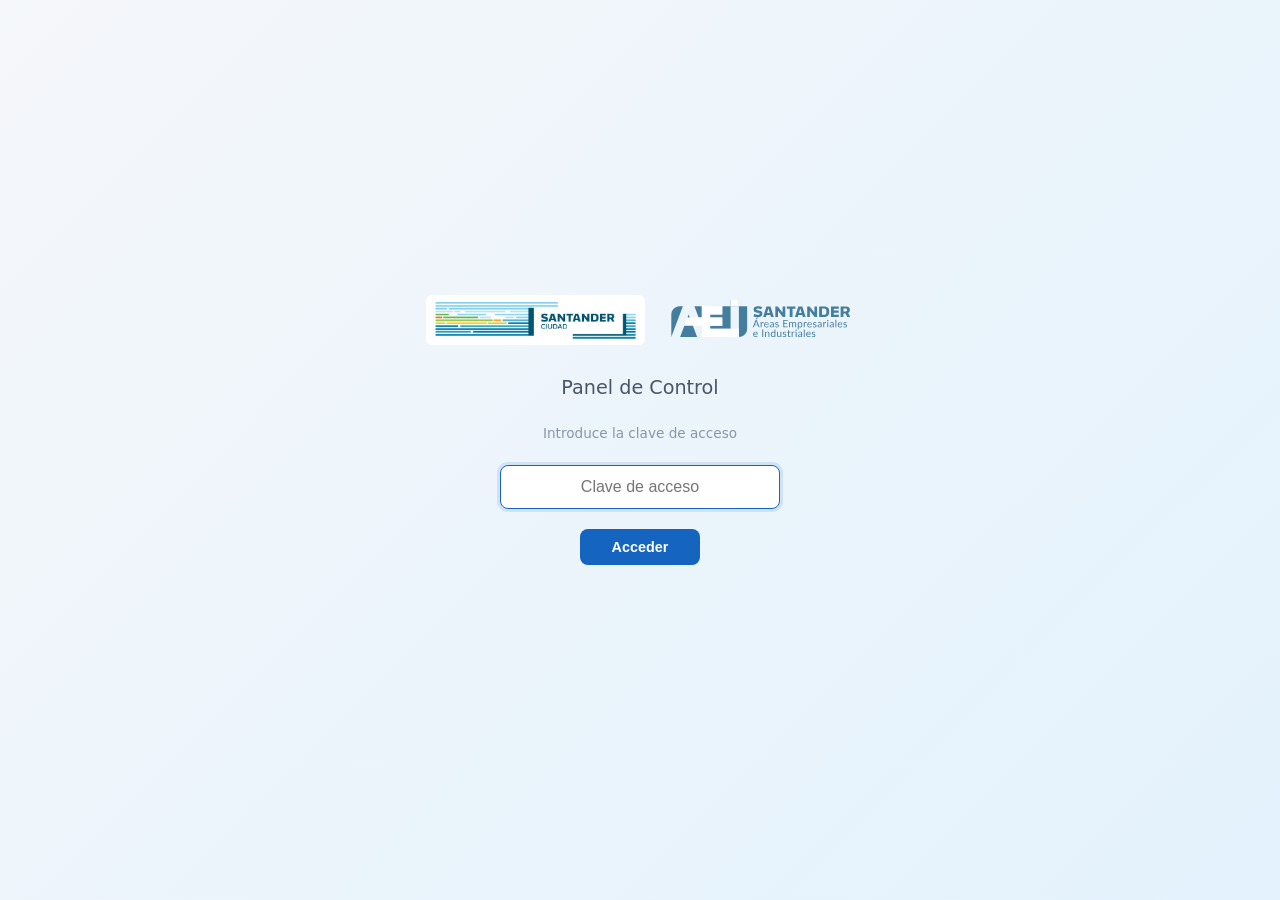
<file: dashboard.html>
<!DOCTYPE html>
<html lang="es">
<head>
<meta charset="UTF-8">
<meta name="viewport" content="width=device-width, initial-scale=1.0">
<title>Panel de Control - Polígonos Industriales de Santander</title>
<style>
*{margin:0;padding:0;box-sizing:border-box}
:root{
  --bg:#f5f7fa;--bg2:#ffffff;--bg3:#eef1f6;--bg4:#d8dde6;
  --text:#1a2332;--text2:#4a5568;--text3:#8896a8;
  --blue:#1565c0;--blue2:#1976d2;--blue3:#0d47a1;
  --green:#2e7d32;--red:#c62828;--yellow:#f9a825;--orange:#e65100;
  --purple:#6a1b9a;--cyan:#00838f;--teal:#00695c;
  --accent:#1565c0;--accent-light:#e3f2fd;
  --shadow:0 2px 8px rgba(0,0,0,.06);
  --shadow-lg:0 4px 16px rgba(0,0,0,.08);
}
body{background:var(--bg);color:var(--text);font-family:'Segoe UI',system-ui,-apple-system,sans-serif;line-height:1.6;min-height:100vh}

/* Auth overlay */
.auth-overlay{position:fixed;inset:0;background:linear-gradient(135deg,#f5f7fa 0%,#e3f2fd 100%);z-index:9999;display:flex;align-items:center;justify-content:center;flex-direction:column;gap:20px}
.auth-logos{display:flex;align-items:center;gap:24px;margin-bottom:8px}
.auth-logos img:first-child{height:50px;border-radius:6px}
.auth-logos img:last-child{height:42px}
.auth-overlay h2{font-size:1.2rem;color:var(--text2);font-weight:500}
.auth-overlay input{padding:12px 20px;border-radius:8px;border:1px solid var(--bg4);background:white;color:var(--text);font-size:1rem;width:280px;text-align:center}
.auth-overlay input:focus{outline:none;border-color:var(--blue);box-shadow:0 0 0 3px rgba(21,101,192,.12)}
.auth-overlay button{padding:10px 32px;border-radius:8px;border:none;background:var(--blue);color:white;font-size:.9rem;cursor:pointer;font-weight:600;transition:background .15s}
.auth-overlay button:hover{background:var(--blue3)}
.auth-error{color:var(--red);font-size:.85rem;height:20px}

.container{max-width:1440px;margin:0 auto;padding:24px}

/* Header */
.header{display:flex;justify-content:space-between;align-items:center;padding:20px 28px;background:white;border:1px solid var(--bg4);border-radius:14px;margin-bottom:24px;flex-wrap:wrap;gap:16px;box-shadow:var(--shadow)}
.header-left{display:flex;align-items:center;gap:20px}
.header-logos{display:flex;align-items:center;gap:14px}
.header-logos img:first-child{height:44px;border-radius:6px}
.header-logos img:last-child{height:36px}
.header-text h1{font-size:1.25rem;font-weight:600;letter-spacing:-0.3px;color:var(--text)}
.header-text p{color:var(--text2);font-size:.85rem;margin-top:2px}
.header-right{display:flex;align-items:center;gap:16px;font-size:.875rem;color:var(--text2);flex-wrap:wrap}
.live-dot{width:8px;height:8px;background:var(--green);border-radius:50%;display:inline-block;margin-right:6px;animation:pulse 2s infinite}
@keyframes pulse{0%,100%{opacity:1;box-shadow:0 0 0 0 rgba(46,125,50,.5)}50%{opacity:.7;box-shadow:0 0 0 6px rgba(46,125,50,0)}}
.range-btn{padding:5px 14px;border-radius:6px;border:1px solid var(--bg4);background:white;color:var(--text2);cursor:pointer;font-size:.8rem;transition:all .15s;font-weight:500}
.range-btn:hover,.range-btn.active{background:var(--blue);color:white;border-color:var(--blue)}
.refresh-btn{padding:5px 14px;border-radius:6px;border:1px solid var(--bg4);background:white;color:var(--text2);cursor:pointer;font-size:.8rem;font-weight:500;transition:all .15s}
.refresh-btn:hover{border-color:var(--blue);color:var(--blue)}

/* KPI Cards */
.kpi-grid{display:grid;grid-template-columns:repeat(6,1fr);gap:16px;margin-bottom:28px}
.kpi-card{background:white;border:1px solid var(--bg4);border-radius:12px;padding:20px 22px;position:relative;overflow:hidden;transition:transform .15s,box-shadow .15s;box-shadow:var(--shadow)}
.kpi-card:hover{transform:translateY(-2px);box-shadow:var(--shadow-lg)}
.kpi-label{font-size:.75rem;color:var(--text3);text-transform:uppercase;letter-spacing:.5px;margin-bottom:8px;font-weight:600}
.kpi-value{font-size:1.85rem;font-weight:700;letter-spacing:-1px;color:var(--text)}
.kpi-sub{font-size:.78rem;color:var(--text3);margin-top:6px}
.kpi-icon{position:absolute;top:16px;right:16px;font-size:1.4rem;opacity:.25}
.kpi-accent{position:absolute;bottom:0;left:0;right:0;height:3px}

/* Section */
.section{margin-bottom:28px}
.section-title{font-size:1.1rem;font-weight:600;margin-bottom:16px;padding-bottom:10px;border-bottom:2px solid var(--bg3);display:flex;align-items:center;gap:10px;color:var(--text)}
.section-title::before{content:'';width:4px;height:20px;background:var(--blue);border-radius:2px}

/* Charts grid */
.charts-grid{display:grid;grid-template-columns:1fr 1fr;gap:20px;margin-bottom:28px}
.chart-card{background:white;border:1px solid var(--bg4);border-radius:12px;padding:22px;box-shadow:var(--shadow)}
.chart-card h3{font-size:.92rem;font-weight:600;margin-bottom:14px;color:var(--text2)}

/* Bar chart */
.bar-chart{display:flex;align-items:flex-end;gap:3px;height:160px;position:relative;padding-bottom:20px}
.bar-chart .bar{flex:1;background:linear-gradient(to top,var(--blue),var(--blue2));border-radius:4px 4px 0 0;position:relative;cursor:pointer;transition:opacity .15s;min-width:0}
.bar-chart .bar:hover{opacity:.8}
.bar-chart .bar::after{content:attr(data-val);position:absolute;top:-20px;left:50%;transform:translateX(-50%);font-size:.65rem;color:var(--text2);opacity:0;transition:opacity .15s;white-space:nowrap;font-weight:600}
.bar-chart .bar:hover::after{opacity:1}
.bar-labels{display:flex;gap:3px;margin-top:4px}
.bar-labels span{flex:1;text-align:center;font-size:.6rem;color:var(--text3)}

/* Horizontal bar chart */
.h-bar-chart{display:flex;flex-direction:column;gap:10px;max-height:380px;overflow-y:auto}
.h-bar-row{display:flex;align-items:center;gap:10px}
.h-bar-name{width:180px;font-size:.82rem;color:var(--text2);text-align:right;overflow:hidden;text-overflow:ellipsis;white-space:nowrap;flex-shrink:0;font-weight:500}
.h-bar-track{flex:1;height:26px;background:var(--bg3);border-radius:6px;overflow:hidden;position:relative}
.h-bar-fill{height:100%;border-radius:6px;transition:width .5s ease;display:flex;align-items:center;padding-left:10px;font-size:.75rem;color:white;font-weight:600}
.h-bar-val{width:40px;font-size:.82rem;color:var(--text2);text-align:right;flex-shrink:0}

/* Donut */
.donut-wrap{display:flex;align-items:center;gap:28px;justify-content:center}
.donut-legend{display:flex;flex-direction:column;gap:10px}
.donut-legend-item{display:flex;align-items:center;gap:10px;font-size:.85rem;color:var(--text2)}
.donut-legend-dot{width:12px;height:12px;border-radius:50%;flex-shrink:0}

/* Heatmap */
.heatmap{display:grid;grid-template-columns:40px repeat(24,1fr);gap:2px}
.heatmap-label{font-size:.65rem;color:var(--text3);display:flex;align-items:center;justify-content:flex-end;padding-right:4px;font-weight:500}
.heatmap-cell{aspect-ratio:1;border-radius:4px;cursor:pointer;position:relative;min-height:14px}
.heatmap-cell:hover{outline:2px solid var(--text3)}
.heatmap-cell::after{content:attr(data-val);position:absolute;bottom:calc(100% + 4px);left:50%;transform:translateX(-50%);font-size:.65rem;color:white;background:var(--text);padding:3px 8px;border-radius:4px;opacity:0;transition:opacity .1s;white-space:nowrap;pointer-events:none;z-index:10}
.heatmap-cell:hover::after{opacity:1}
.heatmap-hours{display:contents}
.heatmap-hour{font-size:.55rem;color:var(--text3);text-align:center;font-weight:500}

/* Areas grid */
.areas-grid{display:grid;grid-template-columns:repeat(4,1fr);gap:16px;margin-bottom:28px}
.area-card{background:white;border:1px solid var(--bg4);border-radius:12px;padding:20px;transition:box-shadow .15s;box-shadow:var(--shadow)}
.area-card:hover{box-shadow:var(--shadow-lg)}
.area-card h4{font-size:1rem;font-weight:600;margin-bottom:12px;color:var(--blue)}
.area-stat{display:flex;justify-content:space-between;font-size:.84rem;color:var(--text2);padding:6px 0;border-bottom:1px solid var(--bg3)}
.area-stat:last-child{border:none}
.area-stat span:last-child{color:var(--text);font-weight:600}

/* Funnel */
.funnel{display:flex;flex-direction:column;align-items:center;gap:4px;padding:20px 0}
.funnel-step{display:flex;align-items:center;justify-content:center;height:42px;border-radius:8px;color:white;font-size:.85rem;font-weight:700;transition:width .5s ease;min-width:60px}
.funnel-label{font-size:.78rem;color:var(--text3);margin-top:-2px;margin-bottom:6px;font-weight:500}

/* Tag cloud */
.tag-cloud{display:flex;flex-wrap:wrap;gap:8px;padding:10px 0}
.tag{padding:6px 14px;border-radius:20px;background:var(--accent-light);font-size:.82rem;color:var(--blue);transition:all .15s;font-weight:500;border:1px solid transparent}
.tag:hover{background:var(--blue);color:white}

/* Street View section */
.sv-grid{display:grid;grid-template-columns:1fr 1fr;gap:20px}
.sv-stat-big{font-size:2.5rem;font-weight:700;color:var(--blue)}

/* Footer */
.dashboard-footer{text-align:center;padding:32px 20px 24px;color:var(--text3);font-size:.8rem;border-top:1px solid var(--bg3);margin-top:20px}
.dashboard-footer .footer-logos{display:flex;align-items:center;justify-content:center;gap:16px;margin-bottom:10px}
.dashboard-footer .footer-logos img:first-child{height:36px;border-radius:4px}
.dashboard-footer .footer-logos img:last-child{height:30px}

/* Responsive */
@media(max-width:1200px){.kpi-grid{grid-template-columns:repeat(3,1fr)}.areas-grid{grid-template-columns:repeat(2,1fr)}}
@media(max-width:768px){.kpi-grid{grid-template-columns:repeat(2,1fr)}.charts-grid{grid-template-columns:1fr}.areas-grid{grid-template-columns:1fr}.header{flex-direction:column;align-items:flex-start}.h-bar-name{width:120px}.sv-grid{grid-template-columns:1fr}.header-logos img:first-child{height:34px}.header-logos img:last-child{height:28px}}
@media print{.kpi-card,.chart-card,.area-card{border-color:#ddd;box-shadow:none}}

/* Empty state */
.empty-state{text-align:center;padding:60px 20px;color:var(--text3)}
.empty-state h3{font-size:1.2rem;margin-bottom:8px;color:var(--text2)}
</style>
</head>
<body>

<!-- Auth Gate -->
<div id="authOverlay" class="auth-overlay">
  <div class="auth-logos">
    <img src="logo-santander-marca-blanco.jpg" alt="Ayuntamiento de Santander">
    <img src="areas-industriales-logo.svg" alt="Areas Industriales de Santander">
  </div>
  <h2>Panel de Control</h2>
  <p style="color:var(--text3);font-size:.85rem">Introduce la clave de acceso</p>
  <input type="password" id="authInput" placeholder="Clave de acceso" autofocus>
  <button onclick="authenticate()">Acceder</button>
  <div id="authError" class="auth-error"></div>
</div>

<!-- Dashboard -->
<div id="dashboard" class="container" style="display:none">

  <!-- Header -->
  <div class="header">
    <div class="header-left">
      <div class="header-logos">
        <img src="logo-santander-marca-blanco.jpg" alt="Ayuntamiento de Santander">
        <img src="areas-industriales-logo.svg" alt="Areas Industriales de Santander">
      </div>
      <div class="header-text">
        <h1>Panel de Control</h1>
        <p>Polígonos Industriales de Santander &mdash; <span id="totalEvents">0</span> interacciones registradas</p>
      </div>
    </div>
    <div class="header-right">
      <span><span class="live-dot"></span> <span id="liveStatus">Datos locales</span></span>
      <div>
        <button class="range-btn" data-range="7" onclick="setRange(7)">7 días</button>
        <button class="range-btn active" data-range="30" onclick="setRange(30)">30 días</button>
        <button class="range-btn" data-range="90" onclick="setRange(90)">90 días</button>
        <button class="range-btn" data-range="0" onclick="setRange(0)">Todo</button>
      </div>
      <button class="refresh-btn" onclick="loadData()">Actualizar</button>
    </div>
  </div>

  <!-- KPIs -->
  <div class="kpi-grid">
    <div class="kpi-card">
      <div class="kpi-label">Visitas totales</div>
      <div class="kpi-value" id="kpiSessions">0</div>
      <div class="kpi-sub" id="kpiSessionsSub"></div>
      <div class="kpi-icon">👥</div>
      <div class="kpi-accent" style="background:var(--blue)"></div>
    </div>
    <div class="kpi-card">
      <div class="kpi-label">Empresas consultadas</div>
      <div class="kpi-value" id="kpiCompanies">0</div>
      <div class="kpi-sub" id="kpiCompaniesSub"></div>
      <div class="kpi-icon">🏢</div>
      <div class="kpi-accent" style="background:var(--purple)"></div>
    </div>
    <div class="kpi-card">
      <div class="kpi-label">Spots reproducidos</div>
      <div class="kpi-value" id="kpiAudio">0</div>
      <div class="kpi-sub" id="kpiAudioSub"></div>
      <div class="kpi-icon">🔊</div>
      <div class="kpi-accent" style="background:var(--orange)"></div>
    </div>
    <div class="kpi-card">
      <div class="kpi-label">Street View abiertos</div>
      <div class="kpi-value" id="kpiSV">0</div>
      <div class="kpi-sub" id="kpiSVSub"></div>
      <div class="kpi-icon">📷</div>
      <div class="kpi-accent" style="background:var(--cyan)"></div>
    </div>
    <div class="kpi-card">
      <div class="kpi-label">Acciones de contacto</div>
      <div class="kpi-value" id="kpiContact">0</div>
      <div class="kpi-sub" id="kpiContactSub"></div>
      <div class="kpi-icon">📞</div>
      <div class="kpi-accent" style="background:var(--green)"></div>
    </div>
    <div class="kpi-card">
      <div class="kpi-label">Tiempo medio de visita</div>
      <div class="kpi-value" id="kpiDuration">0s</div>
      <div class="kpi-sub" id="kpiDurationSub"></div>
      <div class="kpi-icon">⏱</div>
      <div class="kpi-accent" style="background:var(--yellow)"></div>
    </div>
  </div>

  <!-- Charts row 1 -->
  <div class="charts-grid">
    <div class="chart-card">
      <h3>Visitas por día</h3>
      <div class="bar-chart" id="dailyChart"></div>
      <div class="bar-labels" id="dailyLabels"></div>
    </div>
    <div class="chart-card">
      <h3>Empresas más visitadas (Top 20)</h3>
      <div class="h-bar-chart" id="topCompanies"></div>
    </div>
  </div>

  <!-- Charts row 2 -->
  <div class="charts-grid">
    <div class="chart-card">
      <h3>Tipo de dispositivo</h3>
      <div class="donut-wrap" id="deviceChart"></div>
    </div>
    <div class="chart-card">
      <h3>Actividad por hora y día de la semana</h3>
      <div class="heatmap" id="heatmap"></div>
    </div>
  </div>

  <!-- Areas comparison -->
  <div class="section">
    <div class="section-title">Resumen por polígono</div>
    <div class="areas-grid" id="areasGrid"></div>
  </div>

  <!-- Charts row 3 -->
  <div class="charts-grid">
    <div class="chart-card">
      <h3>Sectores más consultados</h3>
      <div class="h-bar-chart" id="sectorChart"></div>
    </div>
    <div class="chart-card">
      <h3>Recorrido del usuario</h3>
      <div class="funnel" id="funnel"></div>
    </div>
  </div>

  <!-- Searches -->
  <div class="section">
    <div class="section-title">Términos más buscados</div>
    <div class="tag-cloud" id="searchTags"></div>
  </div>

  <!-- Street View -->
  <div class="section">
    <div class="section-title">Uso de Street View</div>
    <div class="sv-grid">
      <div class="chart-card">
        <h3>Aperturas dentro de la aplicación</h3>
        <div class="sv-stat-big" id="svTotal">0</div>
        <p style="color:var(--text3);font-size:.84rem;margin-top:8px">Veces que los usuarios abrieron la vista Street View integrada</p>
        <div class="h-bar-chart" id="svTopCompanies" style="margin-top:16px"></div>
      </div>
      <div class="chart-card">
        <h3>Google Maps (enlace externo)</h3>
        <div style="padding:20px;text-align:center;color:var(--text3)">
          <p style="font-size:2rem;margin-bottom:12px">📊</p>
          <p style="font-size:.9rem">Las visualizaciones externas de Google Street View se consultan en:</p>
          <a href="https://contributions.google.com" target="_blank" style="display:inline-block;margin-top:12px;padding:10px 22px;border-radius:8px;background:var(--accent-light);color:var(--blue);font-size:.85rem;font-weight:500;text-decoration:none;border:1px solid var(--bg4)">contributions.google.com</a>
          <p style="font-size:.78rem;margin-top:12px;color:var(--text3)">Google no ofrece API pública para estos datos. Consulta el panel de contribuidor para ver las visualizaciones de tus fotos 360°.</p>
        </div>
      </div>
    </div>
  </div>

  <!-- Event types breakdown -->
  <div class="section">
    <div class="section-title">Desglose de interacciones</div>
    <div class="chart-card">
      <div class="h-bar-chart" id="eventBreakdown"></div>
    </div>
  </div>

  <!-- Footer -->
  <div class="dashboard-footer">
    <div class="footer-logos">
      <img src="logo-santander-marca-blanco.jpg" alt="Ayuntamiento de Santander">
      <img src="areas-industriales-logo.svg" alt="Areas Industriales de Santander">
    </div>
    <p>Polígonos Industriales de Santander &mdash; Panel de seguimiento</p>
    <p style="margin-top:4px">Ayuntamiento de Santander &bull; Concejalía de Urbanismo y Polígonos Industriales</p>
    <p style="margin-top:6px;font-size:.72rem">Desarrollado por <a href="https://clotitec.com" target="_blank" style="color:var(--blue);text-decoration:none;font-weight:600">Clotitec</a></p>
  </div>

</div>

<script>
// === AUTH ===
const PASS_HASH = 'd0bf494dbcafefce54b6ebf495100b1aecad146fca66ca29bd151cbe3c5d0e64';

async function sha256(str) {
  const buf = await crypto.subtle.digest('SHA-256', new TextEncoder().encode(str));
  return Array.from(new Uint8Array(buf)).map(b => b.toString(16).padStart(2, '0')).join('');
}

async function authenticate() {
  const input = document.getElementById('authInput').value;
  const hash = await sha256(input);
  if (hash === PASS_HASH) {
    sessionStorage.setItem('dash_auth', '1');
    document.getElementById('authOverlay').style.display = 'none';
    document.getElementById('dashboard').style.display = 'block';
    loadData();
  } else {
    document.getElementById('authError').textContent = 'Clave incorrecta';
  }
}

document.getElementById('authInput').addEventListener('keydown', e => { if (e.key === 'Enter') authenticate(); });

if (sessionStorage.getItem('dash_auth')) {
  document.getElementById('authOverlay').style.display = 'none';
  document.getElementById('dashboard').style.display = 'block';
}

// === DATA ===
let events = [];
let rangeDays = 30;

function setRange(days) {
  rangeDays = days;
  document.querySelectorAll('.range-btn').forEach(b => b.classList.toggle('active', parseInt(b.dataset.range) === days));
  render();
}

function loadData() {
  try {
    const raw = JSON.parse(localStorage.getItem('analytics_log') || '[]');
    events = raw.filter(e => e && e.event && e.ts);
    document.getElementById('totalEvents').textContent = events.length.toLocaleString();
  } catch(e) {
    events = [];
  }
  render();
}

function filterByRange(data) {
  if (rangeDays === 0) return data;
  const cutoff = new Date();
  cutoff.setDate(cutoff.getDate() - rangeDays);
  return data.filter(e => new Date(e.ts) >= cutoff);
}

// === RENDER ===
function render() {
  const data = filterByRange(events);

  // KPIs
  const sessions = new Set(data.filter(e => e.event === 'session_start').map(e => e.session)).size;
  const companyViews = data.filter(e => e.event === 'company_view');
  const uniqueCompanies = new Set(companyViews.map(e => e.id || e.name)).size;
  const audioPlays = data.filter(e => e.event === 'audio_play').length;
  const svOpens = data.filter(e => e.event === 'streetview_open').length;
  const contacts = data.filter(e => ['action_directions','action_call','action_email','action_share'].includes(e.event)).length;
  const durations = data.filter(e => e.event === 'session_end' && e.duration).map(e => e.duration);
  const avgDuration = durations.length ? Math.round(durations.reduce((a,b) => a+b, 0) / durations.length) : 0;

  document.getElementById('kpiSessions').textContent = sessions.toLocaleString();
  document.getElementById('kpiSessionsSub').textContent = `${data.filter(e=>e.event==='session_start').length} accesos registrados`;
  document.getElementById('kpiCompanies').textContent = uniqueCompanies.toLocaleString();
  document.getElementById('kpiCompaniesSub').textContent = `${companyViews.length} consultas en total`;
  document.getElementById('kpiAudio').textContent = audioPlays.toLocaleString();
  document.getElementById('kpiAudioSub').textContent = `de ${uniqueCompanies} empresas`;
  document.getElementById('kpiSV').textContent = svOpens.toLocaleString();
  document.getElementById('kpiSVSub').textContent = 'aperturas de Street View';
  document.getElementById('kpiContact').textContent = contacts.toLocaleString();
  const calls = data.filter(e=>e.event==='action_call').length;
  const dirs = data.filter(e=>e.event==='action_directions').length;
  document.getElementById('kpiContactSub').textContent = `${calls} llamadas, ${dirs} navegaciones`;
  document.getElementById('kpiDuration').textContent = avgDuration > 60 ? `${Math.floor(avgDuration/60)}m ${avgDuration%60}s` : `${avgDuration}s`;
  document.getElementById('kpiDurationSub').textContent = `${durations.length} visitas medidas`;

  renderDailyChart(data);
  renderTopCompanies(data);
  renderDeviceChart(data);
  renderHeatmap(data);
  renderAreas(data);
  renderSectors(data);
  renderFunnel(data);
  renderSearches(data);
  renderStreetView(data);
  renderEventBreakdown(data);
}

// --- Daily visits bar chart ---
function renderDailyChart(data) {
  const container = document.getElementById('dailyChart');
  const labels = document.getElementById('dailyLabels');
  const days = rangeDays || 30;
  const buckets = {};
  for (let i = days - 1; i >= 0; i--) {
    const d = new Date(); d.setDate(d.getDate() - i);
    buckets[d.toISOString().slice(0,10)] = 0;
  }
  data.filter(e => e.event === 'session_start').forEach(e => {
    const day = e.ts.slice(0,10);
    if (buckets[day] !== undefined) buckets[day]++;
  });
  const vals = Object.values(buckets);
  const max = Math.max(...vals, 1);
  container.innerHTML = vals.map((v,i) => `<div class="bar" style="height:${Math.max(v/max*100,2)}%" data-val="${v}"></div>`).join('');
  const keys = Object.keys(buckets);
  const step = Math.max(1, Math.floor(keys.length / 8));
  labels.innerHTML = keys.map((k,i) => `<span>${i % step === 0 ? k.slice(5) : ''}</span>`).join('');
}

// --- Top companies horizontal bars ---
function renderTopCompanies(data) {
  const container = document.getElementById('topCompanies');
  const counts = {};
  data.filter(e => e.event === 'company_view' && e.name).forEach(e => {
    counts[e.name] = (counts[e.name] || 0) + 1;
  });
  const sorted = Object.entries(counts).sort((a,b) => b[1] - a[1]).slice(0, 20);
  if (!sorted.length) { container.innerHTML = '<p style="color:var(--text3);font-size:.85rem;padding:20px">Sin datos disponibles</p>'; return; }
  const max = sorted[0][1];
  container.innerHTML = sorted.map(([name, count]) =>
    `<div class="h-bar-row">
      <div class="h-bar-name" title="${name}">${name}</div>
      <div class="h-bar-track"><div class="h-bar-fill" style="width:${count/max*100}%;background:linear-gradient(90deg,var(--blue),var(--blue2))">${count}</div></div>
    </div>`
  ).join('');
}

// --- Device donut (SVG) ---
function renderDeviceChart(data) {
  const container = document.getElementById('deviceChart');
  const counts = {mobile:0, tablet:0, desktop:0};
  data.filter(e => e.event === 'session_start' && e.device).forEach(e => {
    counts[e.device] = (counts[e.device] || 0) + 1;
  });
  const total = Object.values(counts).reduce((a,b) => a+b, 0) || 1;
  const colors = {mobile:'#1976d2', tablet:'#6a1b9a', desktop:'#00838f'};
  const labels = {mobile:'Móvil', tablet:'Tablet', desktop:'Escritorio'};

  let cumAngle = 0;
  const paths = Object.entries(counts).filter(([,v]) => v > 0).map(([key, val]) => {
    const angle = (val / total) * 360;
    const startAngle = cumAngle;
    cumAngle += angle;
    const r = 60, cx = 70, cy = 70;
    const x1 = cx + r * Math.cos(Math.PI * (startAngle - 90) / 180);
    const y1 = cy + r * Math.sin(Math.PI * (startAngle - 90) / 180);
    const x2 = cx + r * Math.cos(Math.PI * (startAngle + angle - 90) / 180);
    const y2 = cy + r * Math.sin(Math.PI * (startAngle + angle - 90) / 180);
    const large = angle > 180 ? 1 : 0;
    return `<path d="M${cx},${cy} L${x1},${y1} A${r},${r} 0 ${large},1 ${x2},${y2} Z" fill="${colors[key]}" opacity="0.85"/>`;
  });

  const svg = `<svg width="140" height="140" viewBox="0 0 140 140">${paths.join('')}<circle cx="70" cy="70" r="35" fill="white"/><text x="70" y="74" text-anchor="middle" fill="var(--text)" font-size="14" font-weight="700">${total}</text></svg>`;
  const legend = Object.entries(counts).map(([k,v]) =>
    `<div class="donut-legend-item"><div class="donut-legend-dot" style="background:${colors[k]}"></div>${labels[k]}: ${v} (${Math.round(v/total*100)}%)</div>`
  ).join('');
  container.innerHTML = svg + `<div class="donut-legend">${legend}</div>`;
}

// --- Heatmap ---
function renderHeatmap(data) {
  const container = document.getElementById('heatmap');
  const grid = Array.from({length:7}, () => Array(24).fill(0));
  data.forEach(e => {
    const d = new Date(e.ts);
    grid[d.getDay()][d.getHours()]++;
  });
  const max = Math.max(...grid.flat(), 1);
  const dayNames = ['Dom','Lun','Mar','Mié','Jue','Vie','Sáb'];

  let html = '<div class="heatmap-label"></div>';
  for (let h = 0; h < 24; h++) html += `<div class="heatmap-hour">${h}</div>`;

  for (let d = 0; d < 7; d++) {
    html += `<div class="heatmap-label">${dayNames[d]}</div>`;
    for (let h = 0; h < 24; h++) {
      const val = grid[d][h];
      const intensity = val / max;
      const bg = val === 0 ? 'var(--bg3)' : `rgba(21,101,192,${0.1 + intensity * 0.9})`;
      html += `<div class="heatmap-cell" style="background:${bg}" data-val="${val} interacciones"></div>`;
    }
  }
  container.innerHTML = html;
}

// --- Areas comparison ---
function renderAreas(data) {
  const container = document.getElementById('areasGrid');
  const areas = {candina:'Candina', campon:'El Campón', 'parayas-sur':'Parayas Sur', 'parayas-norte':'Parayas Norte'};
  const companyViews = data.filter(e => e.event === 'company_view');

  container.innerHTML = Object.entries(areas).map(([id, name]) => {
    const areaViews = companyViews.filter(e => e.area === id);
    const uniqueC = new Set(areaViews.map(e => e.name)).size;
    const audioP = data.filter(e => e.event === 'audio_play' && e.area === id).length;
    const svP = data.filter(e => e.event === 'streetview_open' && e.area === id).length;
    const topC = {};
    areaViews.forEach(e => { if(e.name) topC[e.name] = (topC[e.name]||0)+1; });
    const top = Object.entries(topC).sort((a,b)=>b[1]-a[1]).slice(0,3).map(([n])=>n).join(', ') || '-';

    return `<div class="area-card">
      <h4>${name}</h4>
      <div class="area-stat"><span>Consultas</span><span>${areaViews.length}</span></div>
      <div class="area-stat"><span>Empresas</span><span>${uniqueC}</span></div>
      <div class="area-stat"><span>Spots escuchados</span><span>${audioP}</span></div>
      <div class="area-stat"><span>Street View</span><span>${svP}</span></div>
      <div class="area-stat"><span>Más visitada</span><span style="font-size:.75rem">${top.slice(0,30)}</span></div>
    </div>`;
  }).join('');
}

// --- Sectors ---
function renderSectors(data) {
  const container = document.getElementById('sectorChart');
  const counts = {};
  data.filter(e => e.event === 'company_view' && e.sector).forEach(e => {
    counts[e.sector] = (counts[e.sector] || 0) + 1;
  });
  const sorted = Object.entries(counts).sort((a,b) => b[1] - a[1]).slice(0, 15);
  if (!sorted.length) { container.innerHTML = '<p style="color:var(--text3);font-size:.85rem;padding:20px">Sin datos disponibles</p>'; return; }
  const max = sorted[0][1];
  const colors = ['#1976d2','#00838f','#6a1b9a','#e65100','#2e7d32','#f9a825','#c62828'];
  container.innerHTML = sorted.map(([name, count], i) =>
    `<div class="h-bar-row">
      <div class="h-bar-name">${name}</div>
      <div class="h-bar-track"><div class="h-bar-fill" style="width:${count/max*100}%;background:${colors[i%colors.length]}">${count}</div></div>
    </div>`
  ).join('');
}

// --- Funnel ---
function renderFunnel(data) {
  const container = document.getElementById('funnel');
  const steps = [
    { label: 'Visitas a la aplicación', count: new Set(data.filter(e=>e.event==='session_start').map(e=>e.session)).size, color: '#1976d2' },
    { label: 'Búsquedas realizadas', count: data.filter(e=>['search_query','filter_area','filter_sector'].includes(e.event)).length, color: '#00838f' },
    { label: 'Empresas consultadas', count: data.filter(e=>e.event==='company_view').length, color: '#6a1b9a' },
    { label: 'Spots reproducidos', count: data.filter(e=>e.event==='audio_play').length, color: '#e65100' },
    { label: 'Contacto con la empresa', count: data.filter(e=>['action_directions','action_call','action_email','action_share'].includes(e.event)).length, color: '#2e7d32' },
  ];
  const max = Math.max(...steps.map(s=>s.count), 1);
  container.innerHTML = steps.map((s, i) => {
    const w = Math.max(20, (s.count / max) * 100);
    return `<div class="funnel-step" style="width:${w}%;background:${s.color}">${s.count}</div><div class="funnel-label">${s.label}</div>`;
  }).join('');
}

// --- Searches ---
function renderSearches(data) {
  const container = document.getElementById('searchTags');
  const counts = {};
  data.filter(e => e.event === 'search_query' && e.query).forEach(e => {
    const q = e.query.toLowerCase().trim();
    if (q) counts[q] = (counts[q] || 0) + 1;
  });
  const sorted = Object.entries(counts).sort((a,b) => b[1] - a[1]).slice(0, 30);
  if (!sorted.length) { container.innerHTML = '<p style="color:var(--text3);font-size:.85rem">Sin búsquedas registradas</p>'; return; }
  const max = sorted[0][1];
  container.innerHTML = sorted.map(([q, count]) => {
    const size = 0.75 + (count / max) * 0.55;
    return `<span class="tag" style="font-size:${size}rem">${q} (${count})</span>`;
  }).join('');
}

// --- Street View top ---
function renderStreetView(data) {
  const svData = data.filter(e => e.event === 'streetview_open');
  document.getElementById('svTotal').textContent = svData.length.toLocaleString();

  const container = document.getElementById('svTopCompanies');
  const counts = {};
  svData.forEach(e => { if(e.name) counts[e.name] = (counts[e.name]||0)+1; });
  const sorted = Object.entries(counts).sort((a,b)=>b[1]-a[1]).slice(0,10);
  if (!sorted.length) { container.innerHTML = '<p style="color:var(--text3);font-size:.85rem">Sin datos disponibles</p>'; return; }
  const max = sorted[0][1];
  container.innerHTML = sorted.map(([name,count]) =>
    `<div class="h-bar-row"><div class="h-bar-name">${name}</div><div class="h-bar-track"><div class="h-bar-fill" style="width:${count/max*100}%;background:var(--cyan)">${count}</div></div></div>`
  ).join('');
}

// --- Event breakdown ---
function renderEventBreakdown(data) {
  const container = document.getElementById('eventBreakdown');
  const counts = {};
  data.forEach(e => { counts[e.event] = (counts[e.event] || 0) + 1; });
  const sorted = Object.entries(counts).sort((a,b) => b[1] - a[1]);
  if (!sorted.length) { container.innerHTML = '<p style="color:var(--text3);font-size:.85rem">Sin interacciones</p>'; return; }
  const max = sorted[0][1];
  const eventLabels = {
    session_start:'Inicio de visita',session_end:'Fin de visita',company_view:'Consulta de empresa',
    filter_area:'Filtro por polígono',filter_sector:'Filtro por sector',search_query:'Búsqueda',
    audio_play:'Spot reproducido',action_directions:'Cómo llegar (GPS)',action_call:'Llamada telefónica',
    action_email:'Envío de email',action_share:'Compartir empresa',streetview_open:'Abrir Street View'
  };
  const eventColors = {
    session_start:'#1976d2',session_end:'#42a5f5',company_view:'#6a1b9a',
    audio_play:'#e65100',action_call:'#2e7d32',action_directions:'#00838f',
    streetview_open:'#f9a825',search_query:'#c62828'
  };
  container.innerHTML = sorted.map(([ev,count]) =>
    `<div class="h-bar-row"><div class="h-bar-name">${eventLabels[ev]||ev}</div><div class="h-bar-track"><div class="h-bar-fill" style="width:${count/max*100}%;background:${eventColors[ev]||'#90a4ae'}">${count}</div></div></div>`
  ).join('');
}

// === DEMO DATA SEEDER ===
function seedDemoData() {
  const companies = [
    {id:20001,name:'Distribuciones Corla',area:'candina',sector:'Almacén'},
    {id:20002,name:'Alufasa Fabricados del Aluminio',area:'candina',sector:'Taller'},
    {id:20003,name:'Vidrios Cobo',area:'candina',sector:'Taller'},
    {id:20006,name:'Cenfarte',area:'candina',sector:'Almacén'},
    {id:20007,name:'ArcelorMittal Distribución',area:'candina',sector:'Fábrica'},
    {id:20008,name:'Panusa Candina-Panamar',area:'candina',sector:'Fábrica'},
    {id:20009,name:'HidroCantabria',area:'candina',sector:'Ingeniería'},
    {id:20010,name:'Saltoki Materiales',area:'candina',sector:'Almacén'},
    {id:20017,name:'Tienda Würth Santander',area:'candina',sector:'Tienda'},
    {id:20020,name:'Cueto Motor',area:'candina',sector:'Taller'},
    {id:20026,name:'Saltoki',area:'candina',sector:'Almacén'},
    {id:20030,name:'Petroprix',area:'candina',sector:'Gasolinera'},
    {id:20035,name:'Talleres Oran',area:'candina',sector:'Fábrica'},
    {id:20038,name:'Top Cash',area:'candina',sector:'Tienda'},
    {id:20042,name:'Ferrería Montañesa',area:'candina',sector:'Tienda'},
    {id:20043,name:'Lostal Gruposiete',area:'candina',sector:'Tienda'},
    {id:20050,name:'Carlos Uriarte',area:'campon',sector:'Tienda'},
    {id:20051,name:'Avenida Diseño',area:'campon',sector:'Tienda'},
    {id:20053,name:'Grupo Iberia Montemar',area:'campon',sector:'Almacén'},
    {id:20055,name:'Hercade Motor',area:'campon',sector:'Taller'},
    {id:20060,name:'Audi Hercos Parayas',area:'campon',sector:'Concesionario'},
    {id:20063,name:'Libreria Gil',area:'campon',sector:'Tienda'},
    {id:20070,name:'Citroen y Changan Blendio',area:'campon',sector:'Concesionario'},
    {id:20075,name:'Diprimar',area:'campon',sector:'Almacén'},
    {id:20080,name:'Marmolería El Campón',area:'campon',sector:'Oficios / Construcción'},
    {id:20090,name:'Porcelanosa',area:'parayas-norte',sector:'Tienda'},
    {id:20091,name:'Toyota Megamotor',area:'parayas-norte',sector:'Concesionario'},
    {id:20092,name:'Lexus',area:'parayas-norte',sector:'Concesionario'},
    {id:20093,name:'Obramat',area:'parayas-norte',sector:'Tienda'},
    {id:20094,name:'Conforama',area:'parayas-norte',sector:'Tienda'},
    {id:20095,name:'Honda Tecnocas',area:'parayas-norte',sector:'Concesionario'},
    {id:20096,name:'Adarsa Mercedes',area:'parayas-norte',sector:'Concesionario'},
    {id:20097,name:'Flexicar Santander',area:'parayas-norte',sector:'Concesionario'},
    {id:20098,name:'Kia Numar Motor',area:'parayas-norte',sector:'Concesionario'},
    {id:20099,name:'Mazda Mouro Motor',area:'parayas-norte',sector:'Concesionario'},
    {id:20100,name:'ZONA FRANCA SANTANDER',area:'parayas-sur',sector:'Almacén'},
    {id:20101,name:'Hyundai Hercos Motor',area:'parayas-sur',sector:'Concesionario'},
    {id:20102,name:'Bergé Marítima',area:'parayas-sur',sector:'Transporte'},
    {id:20103,name:'Blendio Ford Santander',area:'parayas-sur',sector:'Concesionario'},
    {id:20104,name:'CUPRA Hercos Experience',area:'parayas-sur',sector:'Concesionario'},
  ];

  const searches = ['taller','concesionario','almacen','toyota','pintura','grua','honda','ford','audi','mercedes',
    'ferreteria','muebles','gasolinera','transporte','aluminio','electricidad','construccion','cerveza','panaderia','lexus',
    'kia','mazda','porcelanosa','obramat','saltoki','wurth','cenfarte','petroprix','conforama','hercos'];

  const devices = ['mobile','mobile','mobile','mobile','desktop','desktop','desktop','tablet'];
  const referrers = ['https://www.google.com','https://www.google.es','','','','https://aeisantander.es','https://santander.es','https://maps.google.com','https://www.bing.com',''];

  const log = [];
  const now = Date.now();
  const DAYS = 30;

  for (let day = DAYS; day >= 0; day--) {
    const date = new Date(now - day * 86400000);
    const dow = date.getDay();
    const isWeekend = dow === 0 || dow === 6;
    const sessionsToday = isWeekend
      ? 3 + Math.floor(Math.random() * 8)
      : 8 + Math.floor(Math.random() * 20);

    for (let s = 0; s < sessionsToday; s++) {
      const sessionId = crypto.randomUUID?.() || `${day}-${s}-${Math.random().toString(36).slice(2)}`;
      const hour = 7 + Math.floor(Math.random() * 14);
      const minute = Math.floor(Math.random() * 60);
      const sessionStart = new Date(date);
      sessionStart.setHours(hour, minute, 0, 0);
      const device = devices[Math.floor(Math.random() * devices.length)];
      const referrer = referrers[Math.floor(Math.random() * referrers.length)];
      const duration = 15 + Math.floor(Math.random() * 300);

      log.push({ event:'session_start', session:sessionId, ts:sessionStart.toISOString(), device, referrer, lang:'es' });

      const viewCount = 1 + Math.floor(Math.random() * 6);
      for (let v = 0; v < viewCount; v++) {
        const c = companies[Math.floor(Math.random() * companies.length)];
        const viewTime = new Date(sessionStart.getTime() + (v + 1) * 15000 + Math.random() * 30000);
        log.push({ event:'company_view', session:sessionId, ts:viewTime.toISOString(), id:c.id, name:c.name, sector:c.sector, area:c.area });

        if (Math.random() < 0.3) {
          log.push({ event:'streetview_open', session:sessionId, ts:new Date(viewTime.getTime()+2000).toISOString(), id:c.id, name:c.name, area:c.area });
        }
        if (Math.random() < 0.2) {
          log.push({ event:'audio_play', session:sessionId, ts:new Date(viewTime.getTime()+5000).toISOString(), id:c.id, name:c.name, area:c.area });
        }
        if (Math.random() < 0.1) {
          const actions = ['action_directions','action_call','action_email','action_share'];
          const action = actions[Math.floor(Math.random()*actions.length)];
          log.push({ event:action, session:sessionId, ts:new Date(viewTime.getTime()+8000).toISOString(), id:c.id, name:c.name });
        }
      }

      if (Math.random() < 0.4) {
        const q = searches[Math.floor(Math.random() * searches.length)];
        const results = 1 + Math.floor(Math.random() * 15);
        log.push({ event:'search_query', session:sessionId, ts:new Date(sessionStart.getTime()+5000).toISOString(), query:q, results });
      }

      if (Math.random() < 0.3) {
        const areas = ['candina','campon','parayas-norte','parayas-sur'];
        log.push({ event:'filter_area', session:sessionId, ts:new Date(sessionStart.getTime()+3000).toISOString(), area:areas[Math.floor(Math.random()*areas.length)] });
      }
      if (Math.random() < 0.2) {
        const sectors = ['Concesionario','Taller','Almacén','Tienda','Fábrica','Transporte','Gasolinera','Ingeniería'];
        log.push({ event:'filter_sector', session:sessionId, ts:new Date(sessionStart.getTime()+4000).toISOString(), sector:sectors[Math.floor(Math.random()*sectors.length)] });
      }

      log.push({ event:'session_end', session:sessionId, ts:new Date(sessionStart.getTime()+duration*1000).toISOString(), duration });
    }
  }

  log.sort((a,b) => a.ts.localeCompare(b.ts));
  localStorage.setItem('analytics_log', JSON.stringify(log));
  return log.length;
}

// === INIT ===
if (sessionStorage.getItem('dash_auth')) {
  const existing = JSON.parse(localStorage.getItem('analytics_log') || '[]');
  if (existing.length < 50) {
    const count = seedDemoData();
    console.log(`Demo: ${count} eventos inyectados`);
  }
  loadData();
}
setInterval(() => { if (sessionStorage.getItem('dash_auth')) loadData(); }, 60000);
</script>
</body>
</html>
</file>
